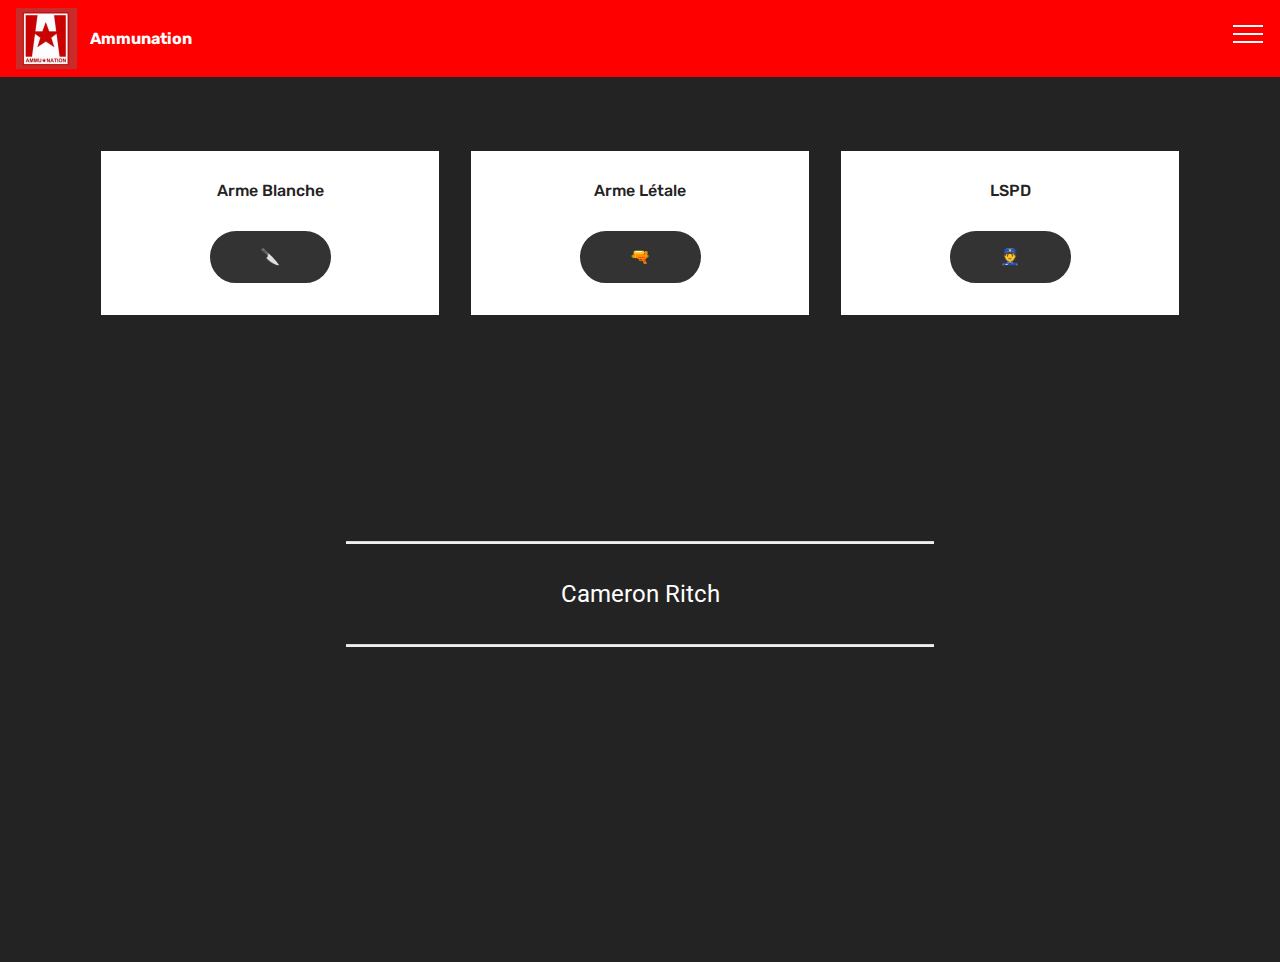
<file: index.html>
<!DOCTYPE html>
<html  >
<head>
  <!-- Site made with Mobirise Website Builder v4.12.3, https://mobirise.com -->
  <meta charset="UTF-8">
  <meta http-equiv="X-UA-Compatible" content="IE=edge">
  <meta name="generator" content="Mobirise v4.12.3, mobirise.com">
  <meta name="viewport" content="width=device-width, initial-scale=1, minimum-scale=1">
  <link rel="shortcut icon" href="assets/images/images-2-122x122.jpg" type="image/x-icon">
  <meta name="description" content="">
  
  
  <title>Home</title>
  <link rel="stylesheet" href="assets/web/assets/mobirise-icons/mobirise-icons.css">
  <link rel="stylesheet" href="assets/bootstrap/css/bootstrap.min.css">
  <link rel="stylesheet" href="assets/bootstrap/css/bootstrap-grid.min.css">
  <link rel="stylesheet" href="assets/bootstrap/css/bootstrap-reboot.min.css">
  <link rel="stylesheet" href="assets/tether/tether.min.css">
  <link rel="stylesheet" href="assets/dropdown/css/style.css">
  <link rel="stylesheet" href="assets/theme/css/style.css">
  <link rel="preload" as="style" href="assets/mobirise/css/mbr-additional.css"><link rel="stylesheet" href="assets/mobirise/css/mbr-additional.css" type="text/css">
  
  
  
</head>
<body>
  <section class="menu cid-s6SMHcXKSu" once="menu" id="menu1-x">

    

    <nav class="navbar navbar-expand beta-menu navbar-dropdown align-items-center navbar-fixed-top collapsed">
        <button class="navbar-toggler navbar-toggler-right" type="button" data-toggle="collapse" data-target="#navbarSupportedContent" aria-controls="navbarSupportedContent" aria-expanded="false" aria-label="Toggle navigation">
            <div class="hamburger">
                <span></span>
                <span></span>
                <span></span>
                <span></span>
            </div>
        </button>
        <div class="menu-logo">
            <div class="navbar-brand">
                <span class="navbar-logo">
                    <a href="index.html">
                         <img src="assets/images/images-2-122x122.jpg" alt="Mobirise" title="" style="height: 3.8rem;">
                    </a>
                </span>
                <span class="navbar-caption-wrap"><a class="navbar-caption text-white display-4" href="index.html">Ammunation</a></span>
            </div>
        </div>
        <div class="collapse navbar-collapse" id="navbarSupportedContent">
            
            <div class="navbar-buttons mbr-section-btn"><a class="btn btn-sm btn-primary display-4" href="page4.html">Unicorn<br></a></div>
        </div>
    </nav>
</section>

<section class="engine"><a href="https://mobirise.info/b">how to create your own website for free</a></section><section class="features3 cid-s6NBWgrNzu" id="features3-4">

    

    
    <div class="container">
        <div class="media-container-row">
            <div class="card p-3 col-12 col-md-6 col-lg-4">
                <div class="card-wrapper">
                    
                    <div class="card-box">
                        <h4 class="card-title mbr-fonts-style display-7">Arme Blanche</h4>
                        
                    </div>
                    <div class="mbr-section-btn text-center"><a href="page2.html" class="btn btn-black display-4">🔪<br></a></div>
                </div>
            </div>

            <div class="card p-3 col-12 col-md-6 col-lg-4">
                <div class="card-wrapper">
                    
                    <div class="card-box">
                        <h4 class="card-title mbr-fonts-style display-7">
                            Arme Létale</h4>
                        
                    </div>
                    <div class="mbr-section-btn text-center"><a href="page3.html" class="btn btn-black display-4">🔫</a></div>
                </div>
            </div>

            <div class="card p-3 col-12 col-md-6 col-lg-4">
                <div class="card-wrapper">
                    
                    <div class="card-box">
                        <h4 class="card-title mbr-fonts-style display-7">LSPD<br></h4>
                        
                    </div>
                    <div class="mbr-section-btn text-center"><a href="page5.html" class="btn btn-black display-4">👮</a></div>
                </div>
            </div>

            
        </div>
    </div>
</section>

<section class="mbr-section article content10 cid-s6NykLOpAJ" id="content10-1">
    
     

    <div class="container">
        <div class="inner-container" style="width: 100%;">
            <hr class="line" style="width: 53%;">
            <div class="section-text align-center mbr-white mbr-fonts-style display-5">Cameron Ritch<br></div>
            <hr class="line" style="width: 53%;">
        </div>
    </div>
</section>

<section class="mbr-section content4 cid-s6OT6nTntp" id="content4-c">

    

    <div class="container">
        <div class="media-container-row">
            <div class="title col-12 col-md-8">
                
                
                
            </div>
        </div>
    </div>
</section>


  <script src="assets/web/assets/jquery/jquery.min.js"></script>
  <script src="assets/popper/popper.min.js"></script>
  <script src="assets/bootstrap/js/bootstrap.min.js"></script>
  <script src="assets/tether/tether.min.js"></script>
  <script src="assets/smoothscroll/smooth-scroll.js"></script>
  <script src="assets/dropdown/js/nav-dropdown.js"></script>
  <script src="assets/dropdown/js/navbar-dropdown.js"></script>
  <script src="assets/touchswipe/jquery.touch-swipe.min.js"></script>
  <script src="assets/theme/js/script.js"></script>
  
  
</body>
</html>
</file>
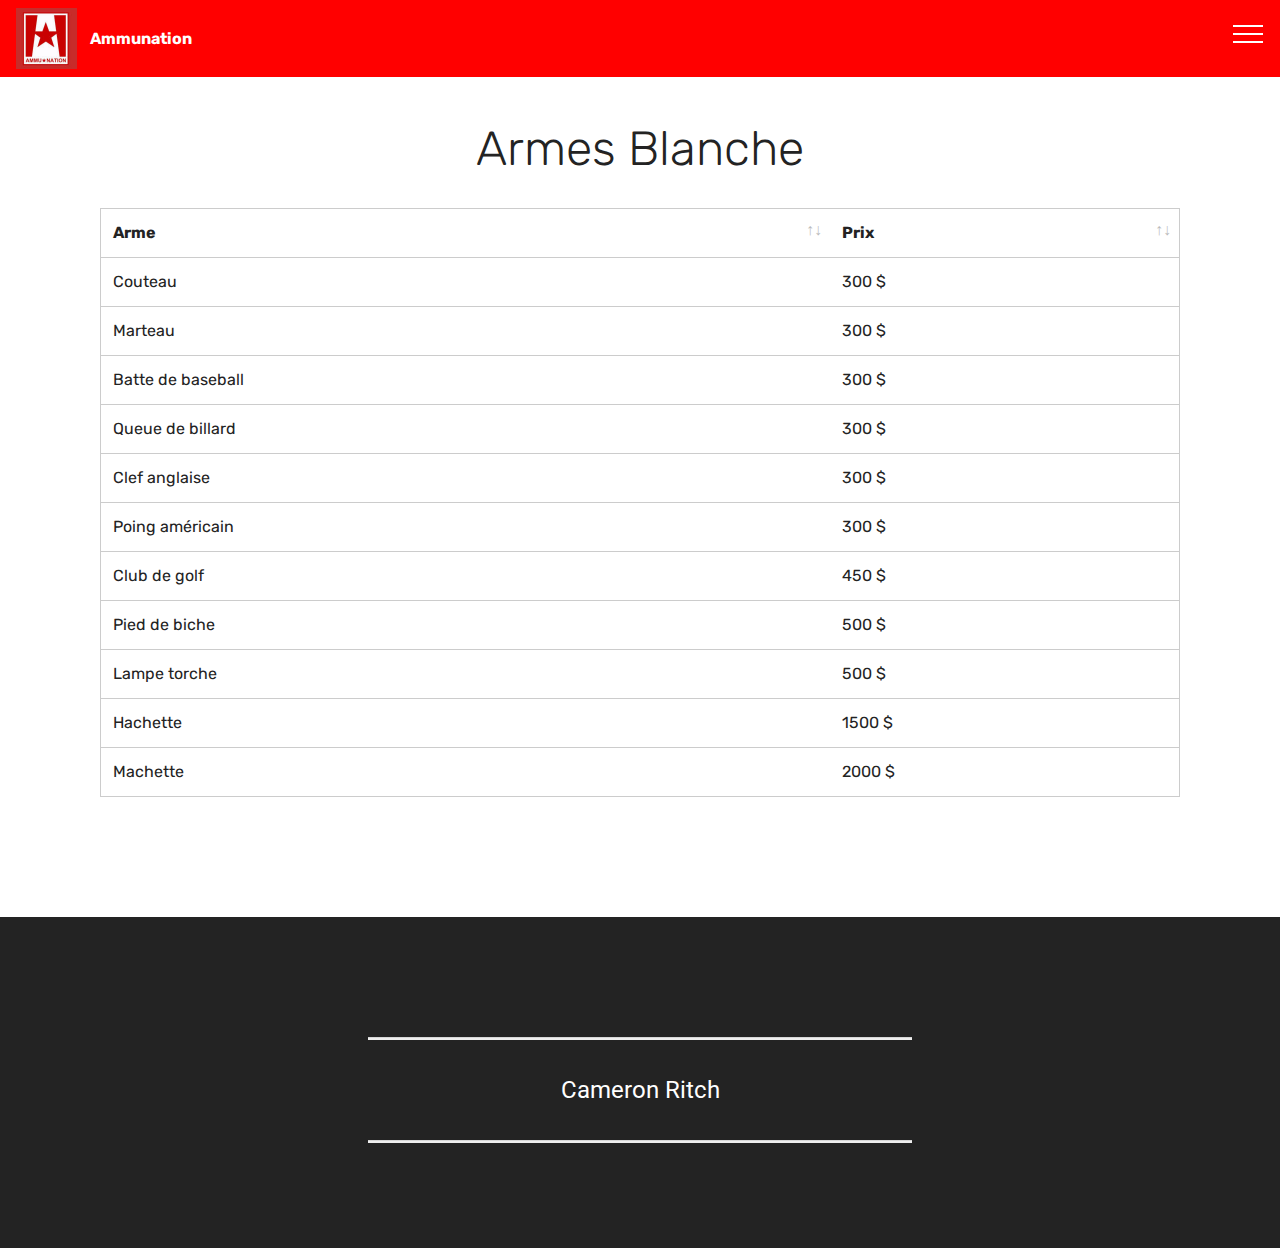
<file: page2.html>
<!DOCTYPE html>
<html  >
<head>
  <!-- Site made with Mobirise Website Builder v4.12.3, https://mobirise.com -->
  <meta charset="UTF-8">
  <meta http-equiv="X-UA-Compatible" content="IE=edge">
  <meta name="generator" content="Mobirise v4.12.3, mobirise.com">
  <meta name="viewport" content="width=device-width, initial-scale=1, minimum-scale=1">
  <link rel="shortcut icon" href="assets/images/images-2-122x122.jpg" type="image/x-icon">
  <meta name="description" content="Liste d'arme">
  
  
  <title>Arme Blanche</title>
  <link rel="stylesheet" href="assets/web/assets/mobirise-icons/mobirise-icons.css">
  <link rel="stylesheet" href="assets/bootstrap/css/bootstrap.min.css">
  <link rel="stylesheet" href="assets/bootstrap/css/bootstrap-grid.min.css">
  <link rel="stylesheet" href="assets/bootstrap/css/bootstrap-reboot.min.css">
  <link rel="stylesheet" href="assets/tether/tether.min.css">
  <link rel="stylesheet" href="assets/datatables/data-tables.bootstrap4.min.css">
  <link rel="stylesheet" href="assets/dropdown/css/style.css">
  <link rel="stylesheet" href="assets/theme/css/style.css">
  <link rel="preload" as="style" href="assets/mobirise/css/mbr-additional.css"><link rel="stylesheet" href="assets/mobirise/css/mbr-additional.css" type="text/css">
  
  
  
</head>
<body>
  <section class="section-table cid-s6P1nJkq5f" id="table1-g">

  
  
  <div class="container container-table">
      <h2 class="mbr-section-title mbr-fonts-style align-center pb-3 display-2">
          Armes Blanche</h2>
      
      <div class="table-wrapper">
        <div class="container">
          
        </div>

        <div class="container scroll">
          <table class="table" cellspacing="0">
            <thead>
              <tr class="table-heads ">
                  
                  
                  
                  
              <th class="head-item mbr-fonts-style display-7">Arme</th><th class="head-item mbr-fonts-style display-7">
                      Prix</th></tr>
            </thead>

            <tbody>
              
              
              
              
            <tr> 
                
                
                
                
              <td class="body-item mbr-fonts-style display-7">Couteau<br></td><td class="body-item mbr-fonts-style display-7">300 $<br></td></tr><tr> 
                
                
                
                
              <td class="body-item mbr-fonts-style display-7">Marteau</td><td class="body-item mbr-fonts-style display-7">300 $</td></tr><tr> 
                
                
                
                
              <td class="body-item mbr-fonts-style display-7">Batte de baseball</td><td class="body-item mbr-fonts-style display-7">300 $</td></tr><tr> 
                
                
                
                
              <td class="body-item mbr-fonts-style display-7">Queue de billard</td><td class="body-item mbr-fonts-style display-7">300 $</td></tr><tr> 
                
                
                
                
              <td class="body-item mbr-fonts-style display-7">Clef anglaise</td><td class="body-item mbr-fonts-style display-7">300 $</td></tr><tr> 
                
                
                
                
              <td class="body-item mbr-fonts-style display-7">Poing américain</td><td class="body-item mbr-fonts-style display-7">300 $</td></tr><tr> 
                
                
                
                
              <td class="body-item mbr-fonts-style display-7">Club de golf</td><td class="body-item mbr-fonts-style display-7">450 $</td></tr><tr> 
                
                
                
                
              <td class="body-item mbr-fonts-style display-7">Pied de biche</td><td class="body-item mbr-fonts-style display-7">500 $&nbsp;</td></tr><tr> 
                
                
                
                
              <td class="body-item mbr-fonts-style display-7">Lampe torche</td><td class="body-item mbr-fonts-style display-7">500 $</td></tr><tr> 
                
                
                
                
              <td class="body-item mbr-fonts-style display-7">Hachette</td><td class="body-item mbr-fonts-style display-7">1500 $</td></tr><tr> 
                
                
                
                
              <td class="body-item mbr-fonts-style display-7">Machette</td><td class="body-item mbr-fonts-style display-7">2000 $</td></tr></tbody>
          </table>
        </div>
        <div class="container table-info-container">
          
        </div>
      </div>
    </div>
</section>

<section class="engine"><a href="https://mobirise.info/d">free website maker</a></section><section class="mbr-section article content10 cid-s6P0InexZr" id="content10-f">
    
     

    <div class="container">
        <div class="inner-container" style="width: 100%;">
            <hr class="line" style="width: 49%;">
            <div class="section-text align-center mbr-white mbr-fonts-style display-5">Cameron Ritch<br></div>
            <hr class="line" style="width: 49%;">
        </div>
    </div>
</section>

<section class="menu cid-s6SMHcXKSu" once="menu" id="menu1-x">

    

    <nav class="navbar navbar-expand beta-menu navbar-dropdown align-items-center navbar-fixed-top collapsed">
        <button class="navbar-toggler navbar-toggler-right" type="button" data-toggle="collapse" data-target="#navbarSupportedContent" aria-controls="navbarSupportedContent" aria-expanded="false" aria-label="Toggle navigation">
            <div class="hamburger">
                <span></span>
                <span></span>
                <span></span>
                <span></span>
            </div>
        </button>
        <div class="menu-logo">
            <div class="navbar-brand">
                <span class="navbar-logo">
                    <a href="index.html">
                         <img src="assets/images/images-2-122x122.jpg" alt="Mobirise" title="" style="height: 3.8rem;">
                    </a>
                </span>
                <span class="navbar-caption-wrap"><a class="navbar-caption text-white display-4" href="index.html">Ammunation</a></span>
            </div>
        </div>
        <div class="collapse navbar-collapse" id="navbarSupportedContent">
            
            <div class="navbar-buttons mbr-section-btn"><a class="btn btn-sm btn-primary display-4" href="page4.html">Unicorn<br></a></div>
        </div>
    </nav>
</section>


  <script src="assets/web/assets/jquery/jquery.min.js"></script>
  <script src="assets/popper/popper.min.js"></script>
  <script src="assets/bootstrap/js/bootstrap.min.js"></script>
  <script src="assets/tether/tether.min.js"></script>
  <script src="assets/smoothscroll/smooth-scroll.js"></script>
  <script src="assets/datatables/jquery.data-tables.min.js"></script>
  <script src="assets/datatables/data-tables.bootstrap4.min.js"></script>
  <script src="assets/dropdown/js/nav-dropdown.js"></script>
  <script src="assets/dropdown/js/navbar-dropdown.js"></script>
  <script src="assets/touchswipe/jquery.touch-swipe.min.js"></script>
  <script src="assets/theme/js/script.js"></script>
  
  
</body>
</html>
</file>
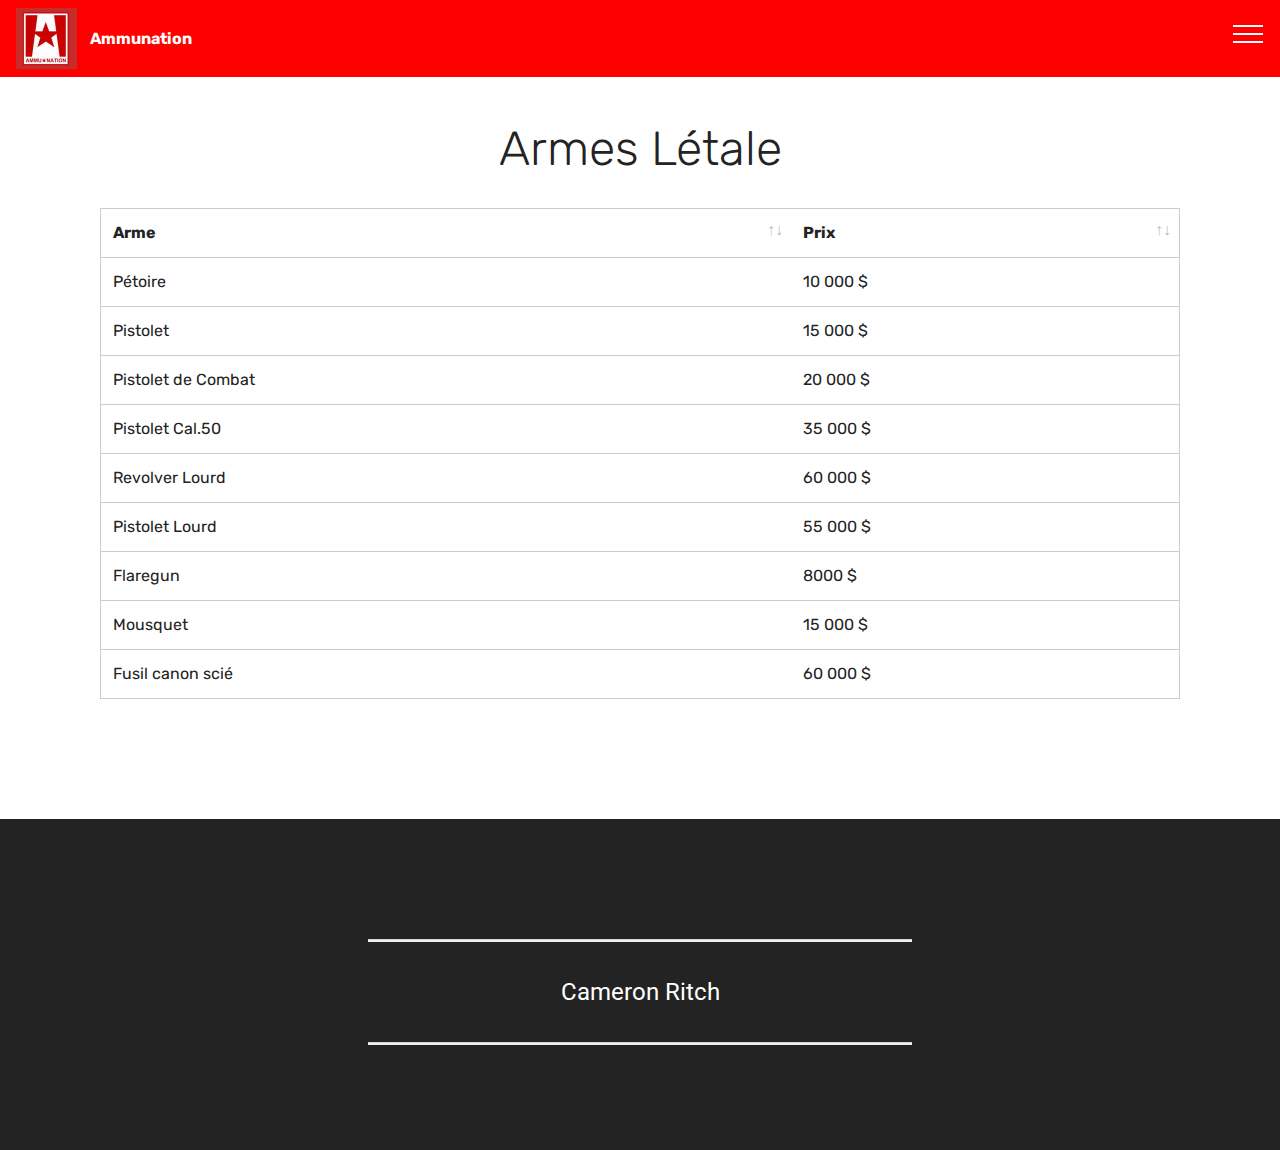
<file: page3.html>
<!DOCTYPE html>
<html  >
<head>
  <!-- Site made with Mobirise Website Builder v4.12.3, https://mobirise.com -->
  <meta charset="UTF-8">
  <meta http-equiv="X-UA-Compatible" content="IE=edge">
  <meta name="generator" content="Mobirise v4.12.3, mobirise.com">
  <meta name="viewport" content="width=device-width, initial-scale=1, minimum-scale=1">
  <link rel="shortcut icon" href="assets/images/images-2-122x122.jpg" type="image/x-icon">
  <meta name="description" content="Liste d'arme">
  
  
  <title>Arme Létale</title>
  <link rel="stylesheet" href="assets/web/assets/mobirise-icons/mobirise-icons.css">
  <link rel="stylesheet" href="assets/bootstrap/css/bootstrap.min.css">
  <link rel="stylesheet" href="assets/bootstrap/css/bootstrap-grid.min.css">
  <link rel="stylesheet" href="assets/bootstrap/css/bootstrap-reboot.min.css">
  <link rel="stylesheet" href="assets/tether/tether.min.css">
  <link rel="stylesheet" href="assets/datatables/data-tables.bootstrap4.min.css">
  <link rel="stylesheet" href="assets/dropdown/css/style.css">
  <link rel="stylesheet" href="assets/theme/css/style.css">
  <link rel="preload" as="style" href="assets/mobirise/css/mbr-additional.css"><link rel="stylesheet" href="assets/mobirise/css/mbr-additional.css" type="text/css">
  
  
  
</head>
<body>
  <section class="menu cid-s6SMHcXKSu" once="menu" id="menu1-x">

    

    <nav class="navbar navbar-expand beta-menu navbar-dropdown align-items-center navbar-fixed-top collapsed">
        <button class="navbar-toggler navbar-toggler-right" type="button" data-toggle="collapse" data-target="#navbarSupportedContent" aria-controls="navbarSupportedContent" aria-expanded="false" aria-label="Toggle navigation">
            <div class="hamburger">
                <span></span>
                <span></span>
                <span></span>
                <span></span>
            </div>
        </button>
        <div class="menu-logo">
            <div class="navbar-brand">
                <span class="navbar-logo">
                    <a href="index.html">
                         <img src="assets/images/images-2-122x122.jpg" alt="Mobirise" title="" style="height: 3.8rem;">
                    </a>
                </span>
                <span class="navbar-caption-wrap"><a class="navbar-caption text-white display-4" href="index.html">Ammunation</a></span>
            </div>
        </div>
        <div class="collapse navbar-collapse" id="navbarSupportedContent">
            
            <div class="navbar-buttons mbr-section-btn"><a class="btn btn-sm btn-primary display-4" href="page4.html">Unicorn<br></a></div>
        </div>
    </nav>
</section>

<section class="engine"><a href="https://mobirise.info/a">online site builder</a></section><section class="section-table cid-s6P5m2B3wS" id="table1-k">

  
  
  <div class="container container-table">
      <h2 class="mbr-section-title mbr-fonts-style align-center pb-3 display-2">
          Armes Létale</h2>
      
      <div class="table-wrapper">
        <div class="container">
          
        </div>

        <div class="container scroll">
          <table class="table" cellspacing="0">
            <thead>
              <tr class="table-heads ">
                  
                  
                  
                  
              <th class="head-item mbr-fonts-style display-7">Arme</th><th class="head-item mbr-fonts-style display-7">
                      Prix</th></tr>
            </thead>

            <tbody>
              
              
              
              
            <tr> 
                
                
                
                
              <td class="body-item mbr-fonts-style display-7">Pétoire<br></td><td class="body-item mbr-fonts-style display-7">10 000 $<br></td></tr><tr> 
                
                
                
                
              <td class="body-item mbr-fonts-style display-7">Pistolet<br></td><td class="body-item mbr-fonts-style display-7">15 000 $</td></tr><tr> 
                
                
                
                
              <td class="body-item mbr-fonts-style display-7">Pistolet de Combat</td><td class="body-item mbr-fonts-style display-7">20 000 $</td></tr><tr> 
                
                
                
                
              <td class="body-item mbr-fonts-style display-7">Pistolet Cal.50</td><td class="body-item mbr-fonts-style display-7">35 000 $</td></tr><tr> 
                
                
                
                
              <td class="body-item mbr-fonts-style display-7">Revolver Lourd</td><td class="body-item mbr-fonts-style display-7">60 000 $</td></tr><tr> 
                
                
                
                
              <td class="body-item mbr-fonts-style display-7">Pistolet Lourd</td><td class="body-item mbr-fonts-style display-7">55 000 $<br></td></tr><tr> 
                
                
                
                
              <td class="body-item mbr-fonts-style display-7">Flaregun</td><td class="body-item mbr-fonts-style display-7">8000 $</td></tr><tr> 
                
                
                
                
              <td class="body-item mbr-fonts-style display-7">Mousquet</td><td class="body-item mbr-fonts-style display-7">15 000 $&nbsp;</td></tr><tr> 
                
                
                
                
              <td class="body-item mbr-fonts-style display-7">Fusil canon scié</td><td class="body-item mbr-fonts-style display-7">60 000 $</td></tr></tbody>
          </table>
        </div>
        <div class="container table-info-container">
          
        </div>
      </div>
    </div>
</section>

<section class="mbr-section article content10 cid-s6P5fBtrxq" id="content10-i">
    
     

    <div class="container">
        <div class="inner-container" style="width: 100%;">
            <hr class="line" style="width: 49%;">
            <div class="section-text align-center mbr-white mbr-fonts-style display-5">Cameron Ritch<br></div>
            <hr class="line" style="width: 49%;">
        </div>
    </div>
</section>


  <script src="assets/web/assets/jquery/jquery.min.js"></script>
  <script src="assets/popper/popper.min.js"></script>
  <script src="assets/bootstrap/js/bootstrap.min.js"></script>
  <script src="assets/tether/tether.min.js"></script>
  <script src="assets/smoothscroll/smooth-scroll.js"></script>
  <script src="assets/datatables/jquery.data-tables.min.js"></script>
  <script src="assets/datatables/data-tables.bootstrap4.min.js"></script>
  <script src="assets/dropdown/js/nav-dropdown.js"></script>
  <script src="assets/dropdown/js/navbar-dropdown.js"></script>
  <script src="assets/touchswipe/jquery.touch-swipe.min.js"></script>
  <script src="assets/theme/js/script.js"></script>
  
  
</body>
</html>
</file>
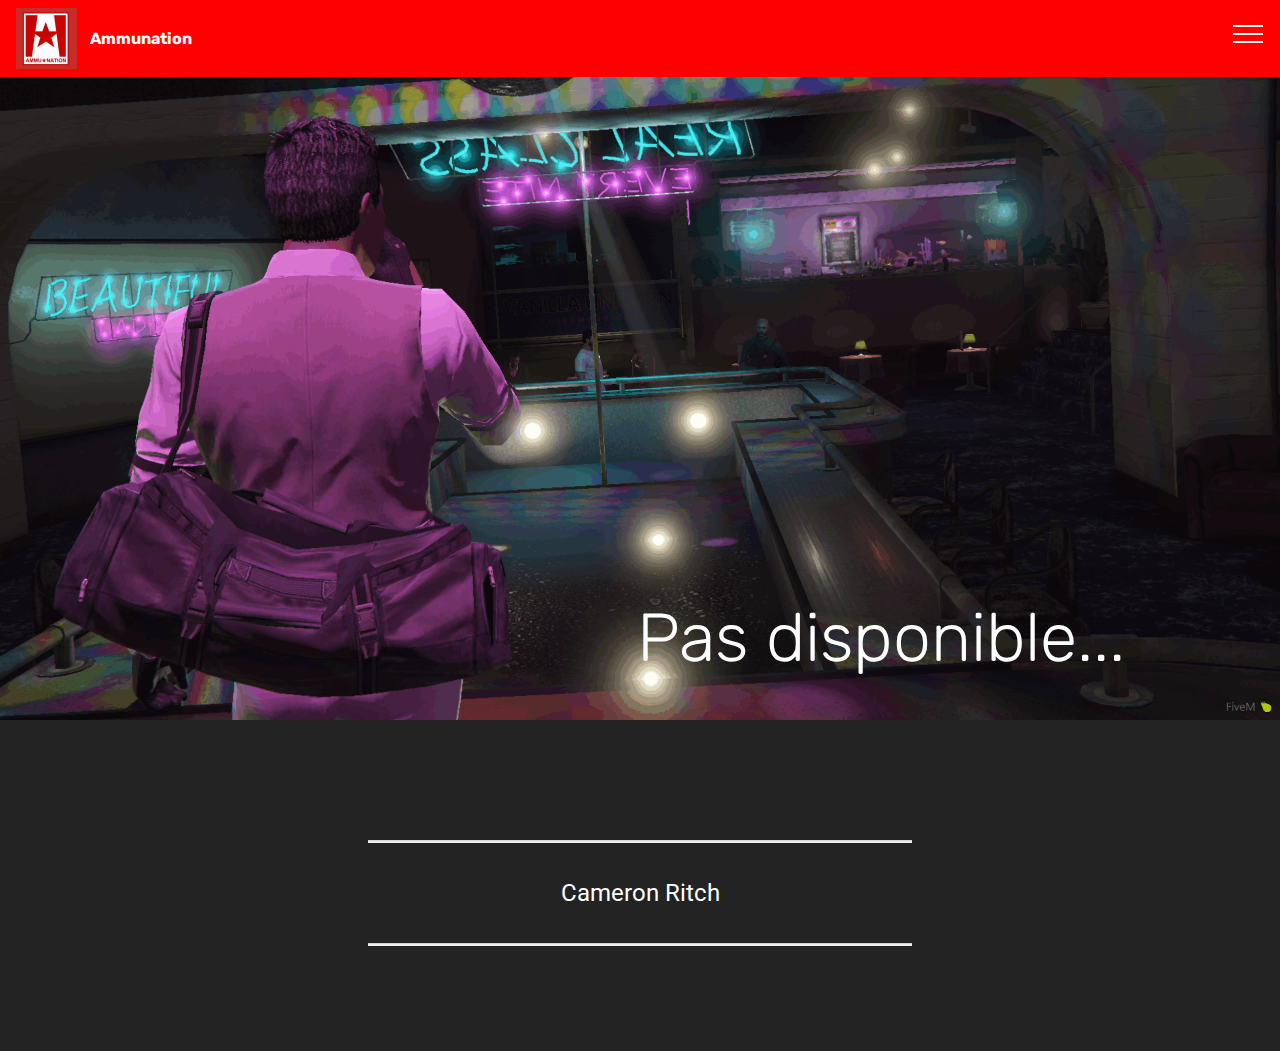
<file: page4.html>
<!DOCTYPE html>
<html  >
<head>
  <!-- Site made with Mobirise Website Builder v4.12.3, https://mobirise.com -->
  <meta charset="UTF-8">
  <meta http-equiv="X-UA-Compatible" content="IE=edge">
  <meta name="generator" content="Mobirise v4.12.3, mobirise.com">
  <meta name="viewport" content="width=device-width, initial-scale=1, minimum-scale=1">
  <link rel="shortcut icon" href="assets/images/images-2-122x122.jpg" type="image/x-icon">
  <meta name="description" content="Pas disponible">
  
  
  <title>Unicorn</title>
  <link rel="stylesheet" href="assets/web/assets/mobirise-icons/mobirise-icons.css">
  <link rel="stylesheet" href="assets/bootstrap/css/bootstrap.min.css">
  <link rel="stylesheet" href="assets/bootstrap/css/bootstrap-grid.min.css">
  <link rel="stylesheet" href="assets/bootstrap/css/bootstrap-reboot.min.css">
  <link rel="stylesheet" href="assets/tether/tether.min.css">
  <link rel="stylesheet" href="assets/dropdown/css/style.css">
  <link rel="stylesheet" href="assets/theme/css/style.css">
  <link rel="preload" as="style" href="assets/mobirise/css/mbr-additional.css"><link rel="stylesheet" href="assets/mobirise/css/mbr-additional.css" type="text/css">
  
  
  
</head>
<body>
  <section class="menu cid-s6SMHcXKSu" once="menu" id="menu1-x">

    

    <nav class="navbar navbar-expand beta-menu navbar-dropdown align-items-center navbar-fixed-top collapsed">
        <button class="navbar-toggler navbar-toggler-right" type="button" data-toggle="collapse" data-target="#navbarSupportedContent" aria-controls="navbarSupportedContent" aria-expanded="false" aria-label="Toggle navigation">
            <div class="hamburger">
                <span></span>
                <span></span>
                <span></span>
                <span></span>
            </div>
        </button>
        <div class="menu-logo">
            <div class="navbar-brand">
                <span class="navbar-logo">
                    <a href="index.html">
                         <img src="assets/images/images-2-122x122.jpg" alt="Mobirise" title="" style="height: 3.8rem;">
                    </a>
                </span>
                <span class="navbar-caption-wrap"><a class="navbar-caption text-white display-4" href="index.html">Ammunation</a></span>
            </div>
        </div>
        <div class="collapse navbar-collapse" id="navbarSupportedContent">
            
            <div class="navbar-buttons mbr-section-btn"><a class="btn btn-sm btn-primary display-4" href="page4.html">Unicorn<br></a></div>
        </div>
    </nav>
</section>

<section class="engine"><a href="https://mobirise.info/k">how to develop free website</a></section><section class="cid-s6SJQ1pfCw" id="image3-t">

    

    <figure class="mbr-figure">
            <div class="image-block" style="width: 80%;">
                <img src="assets/images/unknown-12-1920x1080.png" width="1400" alt="Mobirise" title="">
                <figcaption class="mbr-figure-caption mbr-figure-caption-over">
                    <div class="container pb-5 mbr-white align-center mbr-fonts-style display-1">Pas disponible...</div>
                </figcaption>
            </div>
    </figure>
</section>

<section class="mbr-section article content10 cid-s6SKf74zBC" id="content10-u">
    
     

    <div class="container">
        <div class="inner-container" style="width: 100%;">
            <hr class="line" style="width: 49%;">
            <div class="section-text align-center mbr-white mbr-fonts-style display-5">Cameron Ritch<br></div>
            <hr class="line" style="width: 49%;">
        </div>
    </div>
</section>


  <script src="assets/web/assets/jquery/jquery.min.js"></script>
  <script src="assets/popper/popper.min.js"></script>
  <script src="assets/bootstrap/js/bootstrap.min.js"></script>
  <script src="assets/tether/tether.min.js"></script>
  <script src="assets/smoothscroll/smooth-scroll.js"></script>
  <script src="assets/dropdown/js/nav-dropdown.js"></script>
  <script src="assets/dropdown/js/navbar-dropdown.js"></script>
  <script src="assets/touchswipe/jquery.touch-swipe.min.js"></script>
  <script src="assets/theme/js/script.js"></script>
  
  
</body>
</html>
</file>
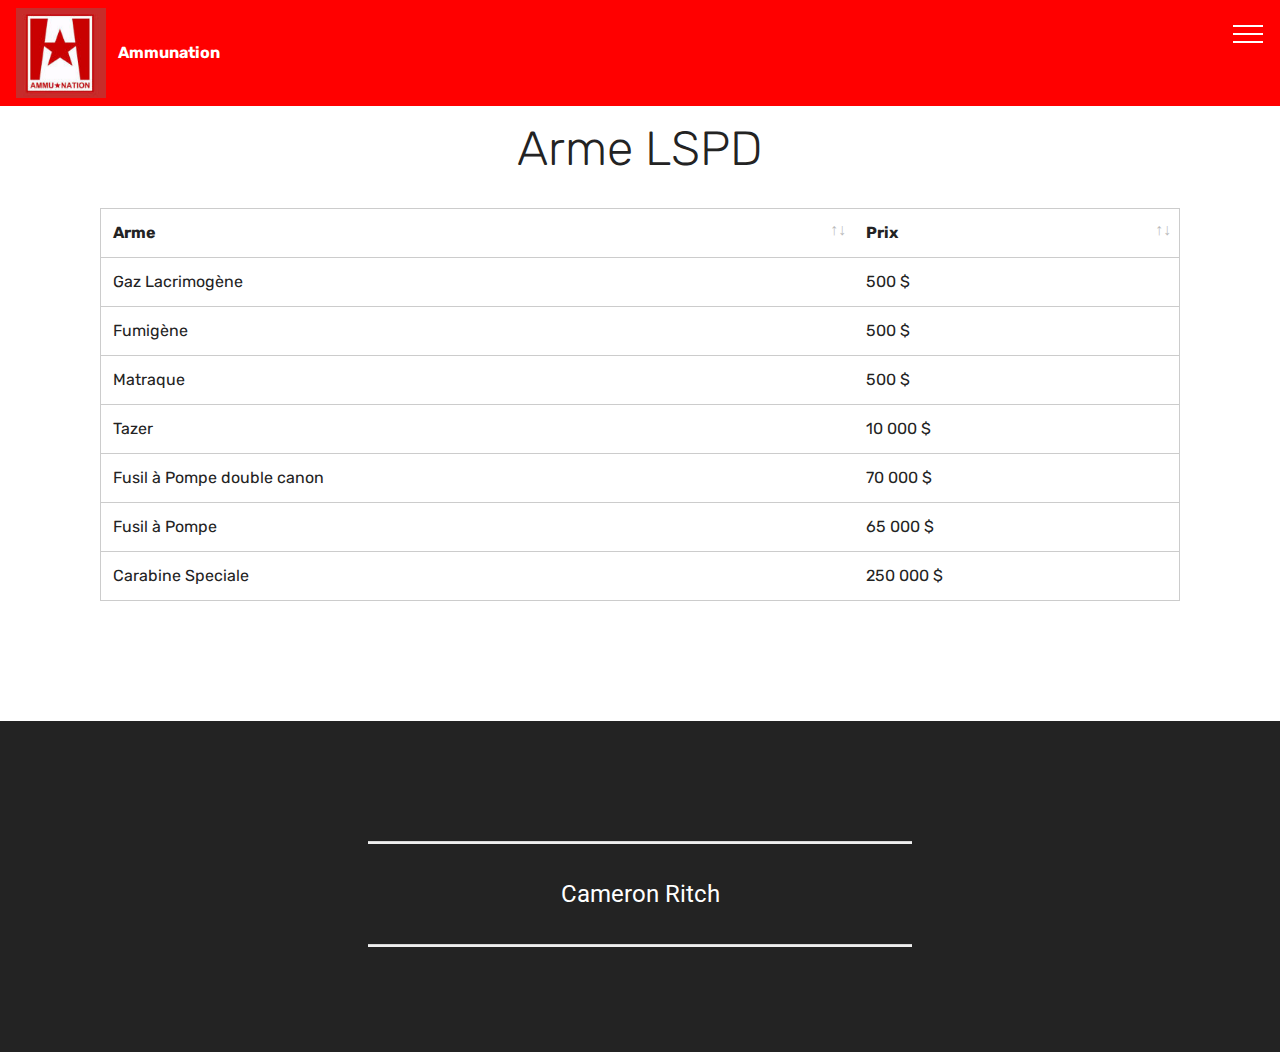
<file: page5.html>
<!DOCTYPE html>
<html  >
<head>
  <!-- Site made with Mobirise Website Builder v4.12.3, https://mobirise.com -->
  <meta charset="UTF-8">
  <meta http-equiv="X-UA-Compatible" content="IE=edge">
  <meta name="generator" content="Mobirise v4.12.3, mobirise.com">
  <meta name="viewport" content="width=device-width, initial-scale=1, minimum-scale=1">
  <link rel="shortcut icon" href="assets/images/images-2-122x122.jpg" type="image/x-icon">
  <meta name="description" content="Liste d'arme">
  
  
  <title>LSPD</title>
  <link rel="stylesheet" href="assets/web/assets/mobirise-icons/mobirise-icons.css">
  <link rel="stylesheet" href="assets/bootstrap/css/bootstrap.min.css">
  <link rel="stylesheet" href="assets/bootstrap/css/bootstrap-grid.min.css">
  <link rel="stylesheet" href="assets/bootstrap/css/bootstrap-reboot.min.css">
  <link rel="stylesheet" href="assets/tether/tether.min.css">
  <link rel="stylesheet" href="assets/dropdown/css/style.css">
  <link rel="stylesheet" href="assets/datatables/data-tables.bootstrap4.min.css">
  <link rel="stylesheet" href="assets/theme/css/style.css">
  <link rel="preload" as="style" href="assets/mobirise/css/mbr-additional.css"><link rel="stylesheet" href="assets/mobirise/css/mbr-additional.css" type="text/css">
  
  
  
</head>
<body>
  <section class="menu cid-s6SMHcXKSu" once="menu" id="menu1-y">

    

    <nav class="navbar navbar-expand beta-menu navbar-dropdown align-items-center navbar-fixed-top collapsed">
        <button class="navbar-toggler navbar-toggler-right" type="button" data-toggle="collapse" data-target="#navbarSupportedContent" aria-controls="navbarSupportedContent" aria-expanded="false" aria-label="Toggle navigation">
            <div class="hamburger">
                <span></span>
                <span></span>
                <span></span>
                <span></span>
            </div>
        </button>
        <div class="menu-logo">
            <div class="navbar-brand">
                <span class="navbar-logo">
                    <a href="index.html">
                         <img src="assets/images/images-2-122x122.jpg" alt="Mobirise" title="" style="height: 5.6rem;">
                    </a>
                </span>
                <span class="navbar-caption-wrap"><a class="navbar-caption text-white display-4" href="index.html">Ammunation</a></span>
            </div>
        </div>
        <div class="collapse navbar-collapse" id="navbarSupportedContent">
            
            <div class="navbar-buttons mbr-section-btn"><a class="btn btn-sm btn-primary display-4" href="page4.html">Unicorn<br></a></div>
        </div>
    </nav>
</section>

<section class="engine"><a href="https://mobirise.info/c">free web builder</a></section><section class="section-table cid-s6SVbzxfhj" id="table1-z">

  
  
  <div class="container container-table">
      <h2 class="mbr-section-title mbr-fonts-style align-center pb-3 display-2">Arme LSPD</h2>
      
      <div class="table-wrapper">
        <div class="container">
          
        </div>

        <div class="container scroll">
          <table class="table" cellspacing="0">
            <thead>
              <tr class="table-heads ">
                  
                  
                  
                  
              <th class="head-item mbr-fonts-style display-7">
                      Arme</th><th class="head-item mbr-fonts-style display-7">
                      Prix</th></tr>
            </thead>

            <tbody>
              
              
              
              
            <tr> 
                
                
                
                
              <td class="body-item mbr-fonts-style display-7">Gaz Lacrimogène<br></td><td class="body-item mbr-fonts-style display-7">500 $<br></td></tr><tr> 
                
                
                
                
              <td class="body-item mbr-fonts-style display-7">Fumigène</td><td class="body-item mbr-fonts-style display-7">500 $</td></tr><tr> 
                
                
                
                
              <td class="body-item mbr-fonts-style display-7">Matraque</td><td class="body-item mbr-fonts-style display-7">500 $</td></tr><tr> 
                
                
                
                
              <td class="body-item mbr-fonts-style display-7">Tazer</td><td class="body-item mbr-fonts-style display-7">10 000 $</td></tr><tr> 
                
                
                
                
              <td class="body-item mbr-fonts-style display-7">Fusil à Pompe double canon</td><td class="body-item mbr-fonts-style display-7">70 000 $</td></tr><tr> 
                
                
                
                
              <td class="body-item mbr-fonts-style display-7">Fusil à Pompe</td><td class="body-item mbr-fonts-style display-7">65 000 $</td></tr><tr> 
                
                
                
                
              <td class="body-item mbr-fonts-style display-7">Carabine Speciale</td><td class="body-item mbr-fonts-style display-7">250 000 $</td></tr></tbody>
          </table>
        </div>
        <div class="container table-info-container">
          
        </div>
      </div>
    </div>
</section>

<section class="mbr-section article content10 cid-s6SVmyJre1" id="content10-10">
    
     

    <div class="container">
        <div class="inner-container" style="width: 100%;">
            <hr class="line" style="width: 49%;">
            <div class="section-text align-center mbr-white mbr-fonts-style display-5">Cameron Ritch<br></div>
            <hr class="line" style="width: 49%;">
        </div>
    </div>
</section>


  <script src="assets/web/assets/jquery/jquery.min.js"></script>
  <script src="assets/popper/popper.min.js"></script>
  <script src="assets/bootstrap/js/bootstrap.min.js"></script>
  <script src="assets/tether/tether.min.js"></script>
  <script src="assets/smoothscroll/smooth-scroll.js"></script>
  <script src="assets/dropdown/js/nav-dropdown.js"></script>
  <script src="assets/dropdown/js/navbar-dropdown.js"></script>
  <script src="assets/touchswipe/jquery.touch-swipe.min.js"></script>
  <script src="assets/datatables/jquery.data-tables.min.js"></script>
  <script src="assets/datatables/data-tables.bootstrap4.min.js"></script>
  <script src="assets/theme/js/script.js"></script>
  
  
</body>
</html>
</file>
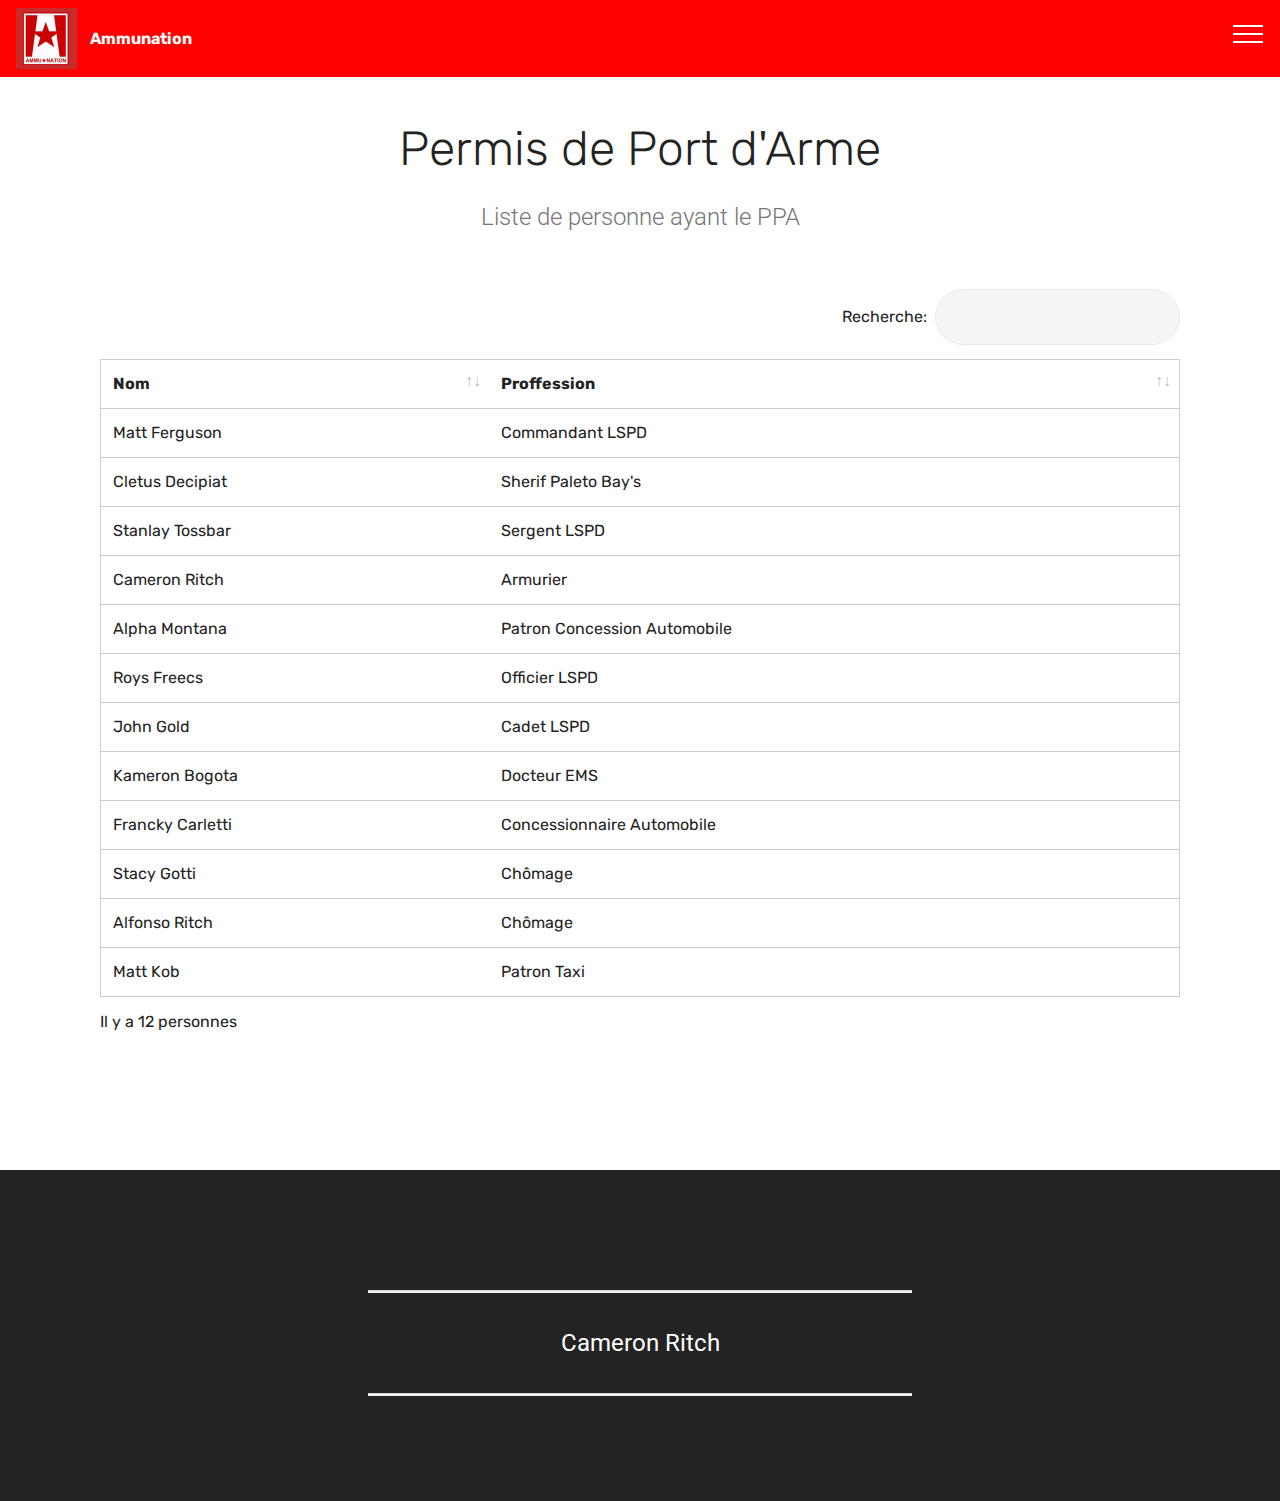
<file: PPA LISTE.html>
<!DOCTYPE html>
<html  >
<head>
  <!-- Site made with Mobirise Website Builder v4.12.3, https://mobirise.com -->
  <meta charset="UTF-8">
  <meta http-equiv="X-UA-Compatible" content="IE=edge">
  <meta name="generator" content="Mobirise v4.12.3, mobirise.com">
  <meta name="viewport" content="width=device-width, initial-scale=1, minimum-scale=1">
  <link rel="shortcut icon" href="assets/images/images-2-122x122.jpg" type="image/x-icon">
  <meta name="description" content="Haubin Lerois is detected">
  
  
  <title>Permis de port d'arme</title>
  <link rel="stylesheet" href="assets/web/assets/mobirise-icons/mobirise-icons.css">
  <link rel="stylesheet" href="assets/bootstrap/css/bootstrap.min.css">
  <link rel="stylesheet" href="assets/bootstrap/css/bootstrap-grid.min.css">
  <link rel="stylesheet" href="assets/bootstrap/css/bootstrap-reboot.min.css">
  <link rel="stylesheet" href="assets/tether/tether.min.css">
  <link rel="stylesheet" href="assets/datatables/data-tables.bootstrap4.min.css">
  <link rel="stylesheet" href="assets/dropdown/css/style.css">
  <link rel="stylesheet" href="assets/theme/css/style.css">
  <link rel="preload" as="style" href="assets/mobirise/css/mbr-additional.css"><link rel="stylesheet" href="assets/mobirise/css/mbr-additional.css" type="text/css">
  
  
  
</head>
<body>
  <section class="menu cid-s6SMHcXKSu" once="menu" id="menu1-x">

    

    <nav class="navbar navbar-expand beta-menu navbar-dropdown align-items-center navbar-fixed-top collapsed">
        <button class="navbar-toggler navbar-toggler-right" type="button" data-toggle="collapse" data-target="#navbarSupportedContent" aria-controls="navbarSupportedContent" aria-expanded="false" aria-label="Toggle navigation">
            <div class="hamburger">
                <span></span>
                <span></span>
                <span></span>
                <span></span>
            </div>
        </button>
        <div class="menu-logo">
            <div class="navbar-brand">
                <span class="navbar-logo">
                    <a href="index.html">
                         <img src="assets/images/images-2-122x122.jpg" alt="Mobirise" title="" style="height: 3.8rem;">
                    </a>
                </span>
                <span class="navbar-caption-wrap"><a class="navbar-caption text-white display-4" href="index.html">Ammunation</a></span>
            </div>
        </div>
        <div class="collapse navbar-collapse" id="navbarSupportedContent">
            
            <div class="navbar-buttons mbr-section-btn"><a class="btn btn-sm btn-primary display-4" href="page4.html">Unicorn<br></a></div>
        </div>
    </nav>
</section>

<section class="engine"><a href="https://mobirise.info/v">html templates</a></section><section class="section-table cid-s6OwvAydAN" id="table1-a">

  
  
  <div class="container container-table">
      <h2 class="mbr-section-title mbr-fonts-style align-center pb-3 display-2">
          Permis de Port d'Arme</h2>
      <h3 class="mbr-section-subtitle mbr-fonts-style align-center pb-5 mbr-light display-5">
            Liste de personne ayant le PPA</h3>
      <div class="table-wrapper">
        <div class="container">
          <div class="row search">
            <div class="col-md-6"></div>
            <div class="col-md-6">
                <div class="dataTables_filter">
                  <label class="searchInfo mbr-fonts-style display-7">Recherche:</label>
                  <input class="form-control input-sm" disabled="">
                </div>
            </div>
          </div>
        </div>

        <div class="container scroll">
          <table class="table isSearch" cellspacing="0">
            <thead>
              <tr class="table-heads ">
                  
                  
                  
                  
              <th class="head-item mbr-fonts-style display-7">
                      Nom</th><th class="head-item mbr-fonts-style display-7">
                      Proffession</th></tr>
            </thead>

            <tbody>
              
              
              
              
            <tr> 
                
                
                
                
              <td class="body-item mbr-fonts-style display-7">Matt Ferguson<br></td><td class="body-item mbr-fonts-style display-7">Commandant LSPD<br></td></tr><tr> 
                
                
                
                
              <td class="body-item mbr-fonts-style display-7">Cletus Decipiat</td><td class="body-item mbr-fonts-style display-7">Sherif Paleto Bay's</td></tr><tr> 
                
                
                
                
              <td class="body-item mbr-fonts-style display-7">Stanlay Tossbar</td><td class="body-item mbr-fonts-style display-7">Sergent LSPD</td></tr><tr> 
                
                
                
                
              <td class="body-item mbr-fonts-style display-7">Cameron Ritch</td><td class="body-item mbr-fonts-style display-7">Armurier</td></tr><tr> 
                
                
                
                
              <td class="body-item mbr-fonts-style display-7">Alpha Montana</td><td class="body-item mbr-fonts-style display-7">Patron Concession Automobile</td></tr><tr> 
                
                
                
                
              <td class="body-item mbr-fonts-style display-7">Roys Freecs</td><td class="body-item mbr-fonts-style display-7">Officier LSPD</td></tr><tr> 
                
                
                
                
              <td class="body-item mbr-fonts-style display-7">John Gold</td><td class="body-item mbr-fonts-style display-7">Cadet LSPD</td></tr><tr> 
                
                
                
                
              <td class="body-item mbr-fonts-style display-7">Kameron Bogota</td><td class="body-item mbr-fonts-style display-7">Docteur EMS</td></tr><tr> 
                
                
                
                
              <td class="body-item mbr-fonts-style display-7">Francky Carletti</td><td class="body-item mbr-fonts-style display-7">Concessionnaire Automobile</td></tr><tr> 
                
                
                
                
              <td class="body-item mbr-fonts-style display-7">Stacy Gotti</td><td class="body-item mbr-fonts-style display-7">Chômage</td></tr><tr> 
                
                
                
                
              <td class="body-item mbr-fonts-style display-7">Alfonso Ritch</td><td class="body-item mbr-fonts-style display-7">Chômage</td></tr><tr> 
                
                
                
                
              <td class="body-item mbr-fonts-style display-7">Matt Kob</td><td class="body-item mbr-fonts-style display-7">Patron Taxi</td></tr></tbody>
          </table>
        </div>
        <div class="container table-info-container">
          <div class="row info">
            <div class="col-md-6">
              <div class="dataTables_info mbr-fonts-style display-7">
                <span class="infoBefore">Il y a</span>
                <span class="inactive infoRows"></span>
                <span class="infoAfter">personnes</span>
                <span class="infoFilteredBefore">qui on&nbsp;</span>
                <span class="inactive infoRows"></span>
                <span class="infoFilteredAfter"> total entries)</span>
              </div>
            </div>
            <div class="col-md-6"></div>
          </div>
        </div>
      </div>
    </div>
</section>

<section class="mbr-section article content10 cid-s6NPW7jLbY" id="content10-8">
    
     

    <div class="container">
        <div class="inner-container" style="width: 100%;">
            <hr class="line" style="width: 49%;">
            <div class="section-text align-center mbr-white mbr-fonts-style display-5">Cameron Ritch<br></div>
            <hr class="line" style="width: 49%;">
        </div>
    </div>
</section>


  <script src="assets/web/assets/jquery/jquery.min.js"></script>
  <script src="assets/popper/popper.min.js"></script>
  <script src="assets/bootstrap/js/bootstrap.min.js"></script>
  <script src="assets/tether/tether.min.js"></script>
  <script src="assets/smoothscroll/smooth-scroll.js"></script>
  <script src="assets/datatables/jquery.data-tables.min.js"></script>
  <script src="assets/datatables/data-tables.bootstrap4.min.js"></script>
  <script src="assets/dropdown/js/nav-dropdown.js"></script>
  <script src="assets/dropdown/js/navbar-dropdown.js"></script>
  <script src="assets/touchswipe/jquery.touch-swipe.min.js"></script>
  <script src="assets/theme/js/script.js"></script>
  
  
</body>
</html>
</file>
<file: assets/web/assets/mobirise-icons/mobirise-icons.css>
@font-face {
  font-family: 'MobiriseIcons';
  src:  url('mobirise-icons.eot?spat4u');
  src:  url('mobirise-icons.eot?spat4u#iefix') format('embedded-opentype'),
    url('mobirise-icons.ttf?spat4u') format('truetype'),
    url('mobirise-icons.woff?spat4u') format('woff'),
    url('mobirise-icons.svg?spat4u#MobiriseIcons') format('svg');
  font-weight: normal;
  font-style: normal;
  font-display: swap;
}

[class^="mbri-"], [class*=" mbri-"] {
  /* use !important to prevent issues with browser extensions that change fonts */
  font-family: MobiriseIcons !important;
  speak: none;
  font-style: normal;
  font-weight: normal;
  font-variant: normal;
  text-transform: none;
  line-height: 1;

  /* Better Font Rendering =========== */
  -webkit-font-smoothing: antialiased;
  -moz-osx-font-smoothing: grayscale;
}

.mbri-add-submenu:before {
  content: "\e900";
}
.mbri-alert:before {
  content: "\e901";
}
.mbri-align-center:before {
  content: "\e902";
}
.mbri-align-justify:before {
  content: "\e903";
}
.mbri-align-left:before {
  content: "\e904";
}
.mbri-align-right:before {
  content: "\e905";
}
.mbri-android:before {
  content: "\e906";
}
.mbri-apple:before {
  content: "\e907";
}
.mbri-arrow-down:before {
  content: "\e908";
}
.mbri-arrow-next:before {
  content: "\e909";
}
.mbri-arrow-prev:before {
  content: "\e90a";
}
.mbri-arrow-up:before {
  content: "\e90b";
}
.mbri-bold:before {
  content: "\e90c";
}
.mbri-bookmark:before {
  content: "\e90d";
}
.mbri-bootstrap:before {
  content: "\e90e";
}
.mbri-briefcase:before {
  content: "\e90f";
}
.mbri-browse:before {
  content: "\e910";
}
.mbri-bulleted-list:before {
  content: "\e911";
}
.mbri-calendar:before {
  content: "\e912";
}
.mbri-camera:before {
  content: "\e913";
}
.mbri-cart-add:before {
  content: "\e914";
}
.mbri-cart-full:before {
  content: "\e915";
}
.mbri-cash:before {
  content: "\e916";
}
.mbri-change-style:before {
  content: "\e917";
}
.mbri-chat:before {
  content: "\e918";
}
.mbri-clock:before {
  content: "\e919";
}
.mbri-close:before {
  content: "\e91a";
}
.mbri-cloud:before {
  content: "\e91b";
}
.mbri-code:before {
  content: "\e91c";
}
.mbri-contact-form:before {
  content: "\e91d";
}
.mbri-credit-card:before {
  content: "\e91e";
}
.mbri-cursor-click:before {
  content: "\e91f";
}
.mbri-cust-feedback:before {
  content: "\e920";
}
.mbri-database:before {
  content: "\e921";
}
.mbri-delivery:before {
  content: "\e922";
}
.mbri-desktop:before {
  content: "\e923";
}
.mbri-devices:before {
  content: "\e924";
}
.mbri-down:before {
  content: "\e925";
}
.mbri-download:before {
  content: "\e989";
}
.mbri-drag-n-drop:before {
  content: "\e927";
}
.mbri-drag-n-drop2:before {
  content: "\e928";
}
.mbri-edit:before {
  content: "\e929";
}
.mbri-edit2:before {
  content: "\e92a";
}
.mbri-error:before {
  content: "\e92b";
}
.mbri-extension:before {
  content: "\e92c";
}
.mbri-features:before {
  content: "\e92d";
}
.mbri-file:before {
  content: "\e92e";
}
.mbri-flag:before {
  content: "\e92f";
}
.mbri-folder:before {
  content: "\e930";
}
.mbri-gift:before {
  content: "\e931";
}
.mbri-github:before {
  content: "\e932";
}
.mbri-globe:before {
  content: "\e933";
}
.mbri-globe-2:before {
  content: "\e934";
}
.mbri-growing-chart:before {
  content: "\e935";
}
.mbri-hearth:before {
  content: "\e936";
}
.mbri-help:before {
  content: "\e937";
}
.mbri-home:before {
  content: "\e938";
}
.mbri-hot-cup:before {
  content: "\e939";
}
.mbri-idea:before {
  content: "\e93a";
}
.mbri-image-gallery:before {
  content: "\e93b";
}
.mbri-image-slider:before {
  content: "\e93c";
}
.mbri-info:before {
  content: "\e93d";
}
.mbri-italic:before {
  content: "\e93e";
}
.mbri-key:before {
  content: "\e93f";
}
.mbri-laptop:before {
  content: "\e940";
}
.mbri-layers:before {
  content: "\e941";
}
.mbri-left-right:before {
  content: "\e942";
}
.mbri-left:before {
  content: "\e943";
}
.mbri-letter:before {
  content: "\e944";
}
.mbri-like:before {
  content: "\e945";
}
.mbri-link:before {
  content: "\e946";
}
.mbri-lock:before {
  content: "\e947";
}
.mbri-login:before {
  content: "\e948";
}
.mbri-logout:before {
  content: "\e949";
}
.mbri-magic-stick:before {
  content: "\e94a";
}
.mbri-map-pin:before {
  content: "\e94b";
}
.mbri-menu:before {
  content: "\e94c";
}
.mbri-mobile:before {
  content: "\e94d";
}
.mbri-mobile2:before {
  content: "\e94e";
}
.mbri-mobirise:before {
  content: "\e94f";
}
.mbri-more-horizontal:before {
  content: "\e950";
}
.mbri-more-vertical:before {
  content: "\e951";
}
.mbri-music:before {
  content: "\e952";
}
.mbri-new-file:before {
  content: "\e953";
}
.mbri-numbered-list:before {
  content: "\e954";
}
.mbri-opened-folder:before {
  content: "\e955";
}
.mbri-pages:before {
  content: "\e956";
}
.mbri-paper-plane:before {
  content: "\e957";
}
.mbri-paperclip:before {
  content: "\e958";
}
.mbri-photo:before {
  content: "\e959";
}
.mbri-photos:before {
  content: "\e95a";
}
.mbri-pin:before {
  content: "\e95b";
}
.mbri-play:before {
  content: "\e95c";
}
.mbri-plus:before {
  content: "\e95d";
}
.mbri-preview:before {
  content: "\e95e";
}
.mbri-print:before {
  content: "\e95f";
}
.mbri-protect:before {
  content: "\e960";
}
.mbri-question:before {
  content: "\e961";
}
.mbri-quote-left:before {
  content: "\e962";
}
.mbri-quote-right:before {
  content: "\e963";
}
.mbri-refresh:before {
  content: "\e964";
}
.mbri-responsive:before {
  content: "\e965";
}
.mbri-right:before {
  content: "\e966";
}
.mbri-rocket:before {
  content: "\e967";
}
.mbri-sad-face:before {
  content: "\e968";
}
.mbri-sale:before {
  content: "\e969";
}
.mbri-save:before {
  content: "\e96a";
}
.mbri-search:before {
  content: "\e96b";
}
.mbri-setting:before {
  content: "\e96c";
}
.mbri-setting2:before {
  content: "\e96d";
}
.mbri-setting3:before {
  content: "\e96e";
}
.mbri-share:before {
  content: "\e96f";
}
.mbri-shopping-bag:before {
  content: "\e970";
}
.mbri-shopping-basket:before {
  content: "\e971";
}
.mbri-shopping-cart:before {
  content: "\e972";
}
.mbri-sites:before {
  content: "\e973";
}
.mbri-smile-face:before {
  content: "\e974";
}
.mbri-speed:before {
  content: "\e975";
}
.mbri-star:before {
  content: "\e976";
}
.mbri-success:before {
  content: "\e977";
}
.mbri-sun:before {
  content: "\e978";
}
.mbri-sun2:before {
  content: "\e979";
}
.mbri-tablet:before {
  content: "\e97a";
}
.mbri-tablet-vertical:before {
  content: "\e97b";
}
.mbri-target:before {
  content: "\e97c";
}
.mbri-timer:before {
  content: "\e97d";
}
.mbri-to-ftp:before {
  content: "\e97e";
}
.mbri-to-local-drive:before {
  content: "\e97f";
}
.mbri-touch-swipe:before {
  content: "\e980";
}
.mbri-touch:before {
  content: "\e981";
}
.mbri-trash:before {
  content: "\e982";
}
.mbri-underline:before {
  content: "\e983";
}
.mbri-unlink:before {
  content: "\e984";
}
.mbri-unlock:before {
  content: "\e985";
}
.mbri-up-down:before {
  content: "\e986";
}
.mbri-up:before {
  content: "\e987";
}
.mbri-update:before {
  content: "\e988";
}
.mbri-upload:before {
 content: "\e926"; 
}
.mbri-user:before {
  content: "\e98a";
}
.mbri-user2:before {
  content: "\e98b";
}
.mbri-users:before {
  content: "\e98c";
}
.mbri-video:before {
  content: "\e98d";
}
.mbri-video-play:before {
  content: "\e98e";
}
.mbri-watch:before {
  content: "\e98f";
}
.mbri-website-theme:before {
  content: "\e990";
}
.mbri-wifi:before {
  content: "\e991";
}
.mbri-windows:before {
  content: "\e992";
}
.mbri-zoom-out:before {
  content: "\e993";
}
.mbri-redo:before {
  content: "\e994";
}
.mbri-undo:before {
  content: "\e995";
}
</file>
<file: assets/dropdown/css/style.css>
.navbar-dropdown {
  left: 0;
  padding: 0;
  position: absolute;
  right: 0;
  top: 0;
  transition: all 0.45s ease;
  z-index: 1030;
  background: #282828; }
  .navbar-dropdown .navbar-logo {
    margin-right: 0.8rem;
    transition: margin 0.3s ease-in-out;
    vertical-align: middle; }
    .navbar-dropdown .navbar-logo img {
      height: 3.125rem;
      transition: all 0.3s ease-in-out; }
    .navbar-dropdown .navbar-logo.mbr-iconfont {
      font-size: 3.125rem;
      line-height: 3.125rem; }
  .navbar-dropdown .navbar-caption {
    font-weight: 700;
    white-space: normal;
    vertical-align: -4px;
    line-height: 3.125rem !important; }
    .navbar-dropdown .navbar-caption, .navbar-dropdown .navbar-caption:hover {
      color: inherit;
      text-decoration: none; }
  .navbar-dropdown .mbr-iconfont + .navbar-caption {
    vertical-align: -1px; }
  .navbar-dropdown.navbar-fixed-top {
    position: fixed; }
  .navbar-dropdown .navbar-brand span {
    vertical-align: -4px; }
  .navbar-dropdown.bg-color.transparent {
    background: none; }
  .navbar-dropdown.navbar-short .navbar-brand {
    padding: 0.625rem 0; }
    .navbar-dropdown.navbar-short .navbar-brand span {
      vertical-align: -1px; }
  .navbar-dropdown.navbar-short .navbar-caption {
    line-height: 2.375rem !important;
    vertical-align: -2px; }
  .navbar-dropdown.navbar-short .navbar-logo {
    margin-right: 0.5rem; }
    .navbar-dropdown.navbar-short .navbar-logo img {
      height: 2.375rem; }
    .navbar-dropdown.navbar-short .navbar-logo.mbr-iconfont {
      font-size: 2.375rem;
      line-height: 2.375rem; }
  .navbar-dropdown.navbar-short .mbr-table-cell {
    height: 3.625rem; }
  .navbar-dropdown .navbar-close {
    left: 0.6875rem;
    position: fixed;
    top: 0.75rem;
    z-index: 1000; }
  .navbar-dropdown .hamburger-icon {
    content: "";
    display: inline-block;
    vertical-align: middle;
    width: 16px;
    -webkit-box-shadow: 0 -6px 0 1px #282828,0 0 0 1px #282828,0 6px 0 1px #282828;
    -moz-box-shadow: 0 -6px 0 1px #282828,0 0 0 1px #282828,0 6px 0 1px #282828;
    box-shadow: 0 -6px 0 1px #282828,0 0 0 1px #282828,0 6px 0 1px #282828; }

.dropdown-menu .dropdown-toggle[data-toggle="dropdown-submenu"]::after {
  border-bottom: 0.35em solid transparent;
  border-left: 0.35em solid;
  border-right: 0;
  border-top: 0.35em solid transparent;
  margin-left: 0.3rem; }

.dropdown-menu .dropdown-item:focus {
  outline: 0; }

.nav-dropdown {
  font-size: 0.75rem;
  font-weight: 500;
  height: auto !important; }
  .nav-dropdown .nav-btn {
    padding-left: 1rem; }
  .nav-dropdown .link {
    margin: .667em 1.667em;
    font-weight: 500;
    padding: 0;
    transition: color .2s ease-in-out; }
    .nav-dropdown .link.dropdown-toggle {
      margin-right: 2.583em; }
      .nav-dropdown .link.dropdown-toggle::after {
        margin-left: .25rem;
        border-top: 0.35em solid;
        border-right: 0.35em solid transparent;
        border-left: 0.35em solid transparent;
        border-bottom: 0; }
      .nav-dropdown .link.dropdown-toggle[aria-expanded="true"] {
        margin: 0;
        padding: 0.667em 3.263em  0.667em 1.667em; }
  .nav-dropdown .link::after,
  .nav-dropdown .dropdown-item::after {
    color: inherit; }
  .nav-dropdown .btn {
    font-size: 0.75rem;
    font-weight: 700;
    letter-spacing: 0;
    margin-bottom: 0;
    padding-left: 1.25rem;
    padding-right: 1.25rem; }
  .nav-dropdown .dropdown-menu {
    border-radius: 0;
    border: 0;
    left: 0;
    margin: 0;
    padding-bottom: 1.25rem;
    padding-top: 1.25rem;
    position: relative; }
  .nav-dropdown .dropdown-submenu {
    margin-left: 0.125rem;
    top: 0; }
  .nav-dropdown .dropdown-item {
    font-weight: 500;
    line-height: 2;
    padding: 0.3846em 4.615em 0.3846em 1.5385em;
    position: relative;
    transition: color .2s ease-in-out, background-color .2s ease-in-out; }
    .nav-dropdown .dropdown-item::after {
      margin-top: -0.3077em;
      position: absolute;
      right: 1.1538em;
      top: 50%; }
    .nav-dropdown .dropdown-item:focus, .nav-dropdown .dropdown-item:hover {
      background: none; }

@media (max-width: 767px) {
  .nav-dropdown.navbar-toggleable-sm {
    bottom: 0;
    display: none;
    left: 0;
    overflow-x: hidden;
    position: fixed;
    top: 0;
    transform: translateX(-100%);
    -ms-transform: translateX(-100%);
    -webkit-transform: translateX(-100%);
    width: 18.75rem;
    z-index: 999; } }
.nav-dropdown.navbar-toggleable-xl {
  bottom: 0;
  display: none;
  left: 0;
  overflow-x: hidden;
  position: fixed;
  top: 0;
  transform: translateX(-100%);
  -ms-transform: translateX(-100%);
  -webkit-transform: translateX(-100%);
  width: 18.75rem;
  z-index: 999; }

.nav-dropdown-sm {
  display: block !important;
  overflow-x: hidden;
  overflow: auto;
  padding-top: 3.875rem; }
  .nav-dropdown-sm::after {
    content: "";
    display: block;
    height: 3rem;
    width: 100%; }
  .nav-dropdown-sm.collapse.in ~ .navbar-close {
    display: block !important; }
  .nav-dropdown-sm.collapsing, .nav-dropdown-sm.collapse.in {
    transform: translateX(0);
    -ms-transform: translateX(0);
    -webkit-transform: translateX(0);
    transition: all 0.25s ease-out;
    -webkit-transition: all 0.25s ease-out;
    background: #282828; }
  .nav-dropdown-sm.collapsing[aria-expanded="false"] {
    transform: translateX(-100%);
    -ms-transform: translateX(-100%);
    -webkit-transform: translateX(-100%); }
  .nav-dropdown-sm .nav-item {
    display: block;
    margin-left: 0 !important;
    padding-left: 0; }
  .nav-dropdown-sm .link,
  .nav-dropdown-sm .dropdown-item {
    border-top: 1px dotted rgba(255, 255, 255, 0.1);
    font-size: 0.8125rem;
    line-height: 1.6;
    margin: 0 !important;
    padding: 0.875rem 2.4rem 0.875rem 1.5625rem !important;
    position: relative;
    white-space: normal; }
    .nav-dropdown-sm .link:focus, .nav-dropdown-sm .link:hover,
    .nav-dropdown-sm .dropdown-item:focus,
    .nav-dropdown-sm .dropdown-item:hover {
      background: rgba(0, 0, 0, 0.2) !important;
      color: #c0a375; }
  .nav-dropdown-sm .nav-btn {
    position: relative;
    padding: 1.5625rem 1.5625rem 0 1.5625rem; }
    .nav-dropdown-sm .nav-btn::before {
      border-top: 1px dotted rgba(255, 255, 255, 0.1);
      content: "";
      left: 0;
      position: absolute;
      top: 0;
      width: 100%; }
    .nav-dropdown-sm .nav-btn + .nav-btn {
      padding-top: 0.625rem; }
      .nav-dropdown-sm .nav-btn + .nav-btn::before {
        display: none; }
  .nav-dropdown-sm .btn {
    padding: 0.625rem 0; }
  .nav-dropdown-sm .dropdown-toggle[data-toggle="dropdown-submenu"]::after {
    margin-left: .25rem;
    border-top: 0.35em solid;
    border-right: 0.35em solid transparent;
    border-left: 0.35em solid transparent;
    border-bottom: 0; }
  .nav-dropdown-sm .dropdown-toggle[data-toggle="dropdown-submenu"][aria-expanded="true"]::after {
    border-top: 0;
    border-right: 0.35em solid transparent;
    border-left: 0.35em solid transparent;
    border-bottom: 0.35em solid; }
  .nav-dropdown-sm .dropdown-menu {
    margin: 0;
    padding: 0;
    position: relative;
    top: 0;
    left: 0;
    width: 100%;
    border: 0;
    float: none;
    border-radius: 0;
    background: none; }
  .nav-dropdown-sm .dropdown-submenu {
    left: 100%;
    margin-left: 0.125rem;
    margin-top: -1.25rem;
    top: 0; }

.navbar-toggleable-sm .nav-dropdown .dropdown-menu {
  position: absolute; }

.navbar-toggleable-sm .nav-dropdown .dropdown-submenu {
  left: 100%;
  margin-left: 0.125rem;
  margin-top: -1.25rem;
  top: 0; }

.navbar-toggleable-sm.opened .nav-dropdown .dropdown-menu {
  position: relative; }

.navbar-toggleable-sm.opened .nav-dropdown .dropdown-submenu {
  left: 0;
  margin-left: 00rem;
  margin-top: 0rem;
  top: 0; }

.is-builder .nav-dropdown.collapsing {
  transition: none !important; }

/*# sourceMappingURL=style.css.map */
</file>
<file: assets/theme/css/style.css>
@charset "UTF-8";
/*!
 * Mobirise v4 theme (https://mobirise.com/)
 * Copyright 2017 Mobirise
 */
section {
  background-color: #eeeeee;
}

body {
  font-style: normal;
  line-height: 1.5;
}

section,
.container,
.container-fluid {
  position: relative;
  word-wrap: break-word;
}

a.mbr-iconfont:hover {
  text-decoration: none;
}

.article .lead p,
.article .lead ul,
.article .lead ol,
.article .lead pre,
.article .lead blockquote {
  margin-bottom: 0;
}

ul,
ol,
pre,
blockquote {
  margin-bottom: 2.3125rem;
}

pre {
  background: #f4f4f4;
  padding: 10px 24px;
  white-space: pre-wrap;
}

.inactive {
  -webkit-user-select: none;
  -moz-user-select: none;
  -ms-user-select: none;
  user-select: none;
  pointer-events: none;
  -webkit-user-drag: none;
  user-drag: none;
}

.mbr-section__comments .row {
  justify-content: center;
  -webkit-justify-content: center;
}

a {
  font-style: normal;
  font-weight: 400;
  cursor: pointer;
}
a, a:hover {
  text-decoration: none;
}

figure {
  margin-bottom: 0;
}

body {
  color: #232323;
}

h1,
h2,
h3,
h4,
h5,
h6,
.h1,
.h2,
.h3,
.h4,
.h5,
.h6,
.display-1,
.display-2,
.display-3,
.display-4 {
  line-height: 1;
  word-break: break-word;
  word-wrap: break-word;
}

.mbr-section-title {
  font-style: normal;
  line-height: 1.2;
}

.mbr-section-subtitle {
  line-height: 1.3;
}

.mbr-text {
  font-style: normal;
  line-height: 1.6;
}

b,
strong {
  font-weight: bold;
}

blockquote {
  padding: 10px 0 10px 20px;
  position: relative;
  border-left: 2px solid;
  border-color: #ff3366;
}

input:-webkit-autofill, input:-webkit-autofill:hover, input:-webkit-autofill:focus, input:-webkit-autofill:active {
  transition-delay: 9999s;
  transition-property: background-color, color;
}

textarea[type=hidden] {
  display: none;
}

body {
  position: relative;
}

section {
  background-position: 50% 50%;
  background-repeat: no-repeat;
  background-size: cover;
}
section .mbr-background-video,
section .mbr-background-video-preview {
  position: absolute;
  bottom: 0;
  left: 0;
  right: 0;
  top: 0;
}

.hidden {
  visibility: hidden;
}

.mbr-z-index20 {
  z-index: 20;
}

/*! Base colors */
.mbr-white {
  color: #ffffff;
}

.mbr-black {
  color: #000000;
}

.mbr-bg-white {
  background-color: #ffffff;
}

.mbr-bg-black {
  background-color: #000000;
}

/*! Text-aligns */
.align-left {
  text-align: left;
}

.align-center {
  text-align: center;
}

.align-right {
  text-align: right;
}

@media (max-width: 767px) {
  .align-left,
.align-center,
.align-right,
.mbr-section-btn,
.mbr-section-title {
    text-align: center;
  }
}
/*! Font-weight  */
.mbr-light {
  font-weight: 300;
}

.mbr-regular {
  font-weight: 400;
}

.mbr-semibold {
  font-weight: 500;
}

.mbr-bold {
  font-weight: 700;
}

/*! Media  */
.media-size-item {
  -webkit-flex: 1 1 auto;
  -moz-flex: 1 1 auto;
  -ms-flex: 1 1 auto;
  -o-flex: 1 1 auto;
  flex: 1 1 auto;
}

.media-content {
  -webkit-flex-basis: 100%;
  flex-basis: 100%;
}

.media-container-row {
  display: -ms-flexbox;
  display: -webkit-flex;
  display: flex;
  -webkit-flex-direction: row;
  -ms-flex-direction: row;
  flex-direction: row;
  -webkit-flex-wrap: wrap;
  -ms-flex-wrap: wrap;
  flex-wrap: wrap;
  -webkit-justify-content: center;
  -ms-flex-pack: center;
  justify-content: center;
  -webkit-align-content: center;
  -ms-flex-line-pack: center;
  align-content: center;
  -webkit-align-items: start;
  -ms-flex-align: start;
  align-items: start;
}
.media-container-row .media-size-item {
  width: 400px;
}

.media-container-column {
  display: -ms-flexbox;
  display: -webkit-flex;
  display: flex;
  -webkit-flex-direction: column;
  -ms-flex-direction: column;
  flex-direction: column;
  -webkit-flex-wrap: wrap;
  -ms-flex-wrap: wrap;
  flex-wrap: wrap;
  -webkit-justify-content: center;
  -ms-flex-pack: center;
  justify-content: center;
  -webkit-align-content: center;
  -ms-flex-line-pack: center;
  align-content: center;
  -webkit-align-items: stretch;
  -ms-flex-align: stretch;
  align-items: stretch;
}
.media-container-column > * {
  width: 100%;
}

@media (min-width: 992px) {
  .media-container-row {
    -webkit-flex-wrap: nowrap;
    -ms-flex-wrap: nowrap;
    flex-wrap: nowrap;
  }
}
figure {
  overflow: hidden;
}

figure[mbr-media-size] {
  transition: width 0.1s;
}

.mbr-figure img,
.mbr-figure iframe {
  display: block;
  width: 100%;
}

.card {
  background-color: transparent;
  border: none;
}

.card-box {
  width: 100%;
}

.card-img {
  text-align: center;
  flex-shrink: 0;
  -webkit-flex-shrink: 0;
}

.media {
  max-width: 100%;
  margin: 0 auto;
}

.mbr-figure {
  -ms-flex-item-align: center;
  -ms-grid-row-align: center;
  -webkit-align-self: center;
  align-self: center;
}

.media-container > div {
  max-width: 100%;
}

.mbr-figure img,
.card-img img {
  width: 100%;
}

@media (max-width: 991px) {
  .media-size-item {
    width: auto !important;
  }

  .media {
    width: auto;
  }

  .mbr-figure {
    width: 100% !important;
  }
}
/*! Buttons */
.btn {
  font-weight: 500;
  border-width: 2px;
  font-style: normal;
  letter-spacing: 1px;
  margin: 0.4rem 0.8rem;
  white-space: normal;
  -webkit-transition: all 0.3s ease-in-out;
  -moz-transition: all 0.3s ease-in-out;
  transition: all 0.3s ease-in-out;
  display: inline-flex;
  align-items: center;
  justify-content: center;
  word-break: break-word;
  -webkit-align-items: center;
  -webkit-justify-content: center;
  display: -webkit-inline-flex;
}

.btn-sm {
  font-weight: 500;
  letter-spacing: 1px;
  -webkit-transition: all 0.3s ease-in-out;
  -moz-transition: all 0.3s ease-in-out;
  transition: all 0.3s ease-in-out;
}

.btn-md {
  font-weight: 500;
  letter-spacing: 1px;
  margin: 0.4rem 0.8rem !important;
  -webkit-transition: all 0.3s ease-in-out;
  -moz-transition: all 0.3s ease-in-out;
  transition: all 0.3s ease-in-out;
}

.btn-lg {
  font-weight: 500;
  letter-spacing: 1px;
  margin: 0.4rem 0.8rem !important;
  -webkit-transition: all 0.3s ease-in-out;
  -moz-transition: all 0.3s ease-in-out;
  transition: all 0.3s ease-in-out;
}

.mbr-section-btn {
  margin-left: -0.25rem;
  margin-right: -0.25rem;
  font-size: 0;
}

nav .mbr-section-btn {
  margin-left: 0rem;
  margin-right: 0rem;
}

.btn-form {
  border-radius: 0;
}
.btn-form:hover {
  cursor: pointer;
}

/*! Btn icon margin */
.btn .mbr-iconfont,
.btn.btn-sm .mbr-iconfont {
  cursor: pointer;
  margin-right: 0.5rem;
}

.btn.btn-md .mbr-iconfont,
.btn.btn-md .mbr-iconfont {
  margin-right: 0.8rem;
}

.mbr-regular {
  font-weight: 400;
}

.mbr-semibold {
  font-weight: 500;
}

.mbr-bold {
  font-weight: 700;
}

[type=submit] {
  -webkit-appearance: none;
}

/*! Full-screen */
.mbr-fullscreen .mbr-overlay {
  min-height: 100vh;
}

.mbr-fullscreen {
  display: flex;
  display: -webkit-flex;
  display: -moz-flex;
  display: -ms-flex;
  display: -o-flex;
  align-items: center;
  -webkit-align-items: center;
  min-height: 100vh;
  padding-top: 3rem;
  padding-bottom: 3rem;
}

/*! Map */
.map {
  height: 25rem;
  position: relative;
}
.map iframe {
  width: 100%;
  height: 100%;
}

.mbr-overlay {
  background-color: #000;
  bottom: 0;
  left: 0;
  opacity: 0.5;
  position: absolute;
  right: 0;
  top: 0;
  z-index: 0;
  pointer-events: none;
}

/* Form */
blockquote {
  font-style: italic;
  padding: 10px 0 10px 20px;
  font-size: 1.09rem;
  position: relative;
  border-width: 3px;
}

.form-control {
  background-color: #f5f5f5;
  box-shadow: none;
  color: #565656;
  line-height: 1.43;
  min-height: 3.5em;
  padding: 1.07em 0.5em;
}
.form-control, .form-control:focus {
  border: 1px solid #e8e8e8;
}
.form-active .form-control:invalid {
  border-color: red;
}

.form-control-label {
  position: relative;
  cursor: pointer;
  margin-bottom: 0.357em;
  padding: 0;
}

.alert {
  color: #ffffff;
  border-radius: 0;
  border: 0;
  font-size: 0.875rem;
  line-height: 1.5;
  margin-bottom: 1.875rem;
  padding: 1.25rem;
  position: relative;
}
.alert.alert-form::after {
  background-color: inherit;
  bottom: -7px;
  content: "";
  display: block;
  height: 14px;
  left: 50%;
  margin-left: -7px;
  position: absolute;
  transform: rotate(45deg);
  width: 14px;
  -webkit-transform: rotate(45deg);
}

.form-asterisk {
  font-family: initial;
  position: absolute;
  top: -2px;
  font-weight: normal;
}

/*! Scroll to top arrow */
#scrollToTop a i:before {
  content: "";
  position: absolute;
  height: 40%;
  top: 25%;
  background: #fff;
  width: 2px;
  left: calc(50% - 1px);
}
#scrollToTop a i:after {
  content: "";
  position: absolute;
  display: block;
  border-top: 2px solid #fff;
  border-right: 2px solid #fff;
  width: 40%;
  height: 40%;
  left: 30%;
  bottom: 30%;
  transform: rotate(135deg);
  -webkit-transform: rotate(135deg);
}

.mbr-arrow-up {
  bottom: 25px;
  right: 90px;
  position: fixed;
  text-align: right;
  z-index: 5000;
  color: #ffffff;
  font-size: 32px;
  transform: rotate(180deg);
  -webkit-transform: rotate(180deg);
}

.mbr-arrow-up a {
  background: rgba(0, 0, 0, 0.2);
  border-radius: 3px;
  color: #fff;
  display: inline-block;
  height: 60px;
  width: 60px;
  outline-style: none !important;
  position: relative;
  text-decoration: none;
  transition: all 0.3s ease-in-out;
  cursor: pointer;
  text-align: center;
}
.mbr-arrow-up a:hover {
  background-color: rgba(0, 0, 0, 0.4);
}
.mbr-arrow-up a i {
  line-height: 60px;
}

.mbr-arrow-up-icon {
  display: block;
  color: #fff;
}

.mbr-arrow-up-icon::before {
  content: "›";
  display: inline-block;
  font-family: serif;
  font-size: 32px;
  line-height: 1;
  font-style: normal;
  position: relative;
  top: 6px;
  left: -4px;
  -webkit-transform: rotate(-90deg);
  transform: rotate(-90deg);
}

/*! Arrow Down */
.mbr-arrow {
  position: absolute;
  bottom: 45px;
  left: 50%;
  width: 60px;
  height: 60px;
  cursor: pointer;
  background-color: rgba(80, 80, 80, 0.5);
  border-radius: 50%;
  -webkit-transform: translateX(-50%);
  transform: translateX(-50%);
}
.mbr-arrow > a {
  display: inline-block;
  text-decoration: none;
  outline-style: none;
  -webkit-animation: arrowdown 1.7s ease-in-out infinite;
  animation: arrowdown 1.7s ease-in-out infinite;
}
.mbr-arrow > a > i {
  position: absolute;
  top: -2px;
  left: 15px;
  font-size: 2rem;
}

@keyframes arrowdown {
  0% {
    transform: translateY(0px);
    -webkit-transform: translateY(0px);
  }
  50% {
    transform: translateY(-5px);
    -webkit-transform: translateY(-5px);
  }
  100% {
    transform: translateY(0px);
    -webkit-transform: translateY(0px);
  }
}
@-webkit-keyframes arrowdown {
  0% {
    transform: translateY(0px);
    -webkit-transform: translateY(0px);
  }
  50% {
    transform: translateY(-5px);
    -webkit-transform: translateY(-5px);
  }
  100% {
    transform: translateY(0px);
    -webkit-transform: translateY(0px);
  }
}
@media (max-width: 500px) {
  .mbr-arrow-up {
    left: 50%;
    right: auto;
    transform: translateX(-50%) rotate(180deg);
    -webkit-transform: translateX(-50%) rotate(180deg);
  }
}
/*Gradients animation*/
@keyframes gradient-animation {
  from {
    background-position: 0% 100%;
    animation-timing-function: ease-in-out;
  }
  to {
    background-position: 100% 0%;
    animation-timing-function: ease-in-out;
  }
}
@-webkit-keyframes gradient-animation {
  from {
    background-position: 0% 100%;
    animation-timing-function: ease-in-out;
  }
  to {
    background-position: 100% 0%;
    animation-timing-function: ease-in-out;
  }
}
.bg-gradient {
  background-size: 200% 200%;
  animation: gradient-animation 5s infinite alternate;
  -webkit-animation: gradient-animation 5s infinite alternate;
}

.menu .navbar-brand {
  display: -webkit-flex;
}
.menu .navbar-brand span {
  display: flex;
  display: -webkit-flex;
}
.menu .navbar-brand .navbar-caption-wrap {
  display: -webkit-flex;
}
.menu .navbar-brand .navbar-logo img {
  display: -webkit-flex;
}
@media (min-width: 768px) and (max-width: 1023px) {
  .menu .navbar-toggleable-sm .navbar-nav {
    display: -webkit-box;
    display: -webkit-flex;
    display: -ms-flexbox;
  }
}
@media (max-width: 1023px) {
  .menu .navbar-collapse {
    max-height: 93.5vh;
  }
  .menu .navbar-collapse.show {
    overflow: auto;
  }
}
@media (min-width: 1024px) {
  .menu .navbar-nav.nav-dropdown {
    display: -webkit-flex;
  }
  .menu .navbar-toggleable-sm .navbar-collapse {
    display: -webkit-flex !important;
  }
  .menu .collapsed .navbar-collapse {
    max-height: 93.5vh;
  }
  .menu .collapsed .navbar-collapse.show {
    overflow: auto;
  }
}
@media (max-width: 767px) {
  .menu .navbar-collapse {
    max-height: 80vh;
  }
}

/* Others*/
.note-check a[data-value=Rubik] {
  font-style: normal;
}

.mbr-arrow a {
  color: #ffffff;
}

@media (max-width: 767px) {
  .mbr-arrow {
    display: none;
  }
}
.navbar {
  display: -webkit-flex;
  -webkit-flex-wrap: wrap;
  -webkit-align-items: center;
  -webkit-justify-content: space-between;
}

.navbar-collapse {
  -webkit-flex-basis: 100%;
  -webkit-flex-grow: 1;
  -webkit-align-items: center;
}

.nav-dropdown .link {
  padding: 0.667em 1.667em !important;
  margin: 0 !important;
}

.nav {
  display: -webkit-flex;
  -webkit-flex-wrap: wrap;
}

.row {
  display: -webkit-flex;
  -webkit-flex-wrap: wrap;
}

.justify-content-center {
  -webkit-justify-content: center;
}

.form-inline {
  display: -webkit-flex;
  -webkit-flex-flow: row wrap;
  -webkit-align-items: center;
}

.card-wrapper {
  -webkit-flex: 1;
}

.carousel-control {
  z-index: 10;
  display: -webkit-flex;
  -webkit-align-items: center;
  -webkit-justify-content: center;
}

.carousel-controls {
  display: -webkit-flex;
}

.media {
  display: -webkit-flex;
}

.form-group:focus {
  outline: none;
}

.jq-selectbox__select {
  padding: 1.07em 0.5em;
  position: absolute;
  top: 0;
  left: 0;
  width: 100%;
}

.jq-selectbox__dropdown {
  position: absolute;
  top: 100%;
  left: 0 !important;
  width: 100% !important;
}

.jq-selectbox__trigger-arrow {
  transform: translateY(-50%);
}

.jq-selectbox li {
  padding: 1.07em 0.5em;
}

input[type=range] {
  padding-left: 0 !important;
  padding-right: 0 !important;
}

.modal-dialog,
.modal-content {
  height: 100%;
}

.modal-dialog .carousel-inner {
  height: calc(100vh - 1.75rem);
}
@media (max-width: 575px) {
  .modal-dialog .carousel-inner {
    height: calc(100vh - 1rem);
  }
}

.carousel-item {
  text-align: center;
}

.carousel-item img {
  margin: auto;
}

.navbar-toggler {
  -webkit-align-self: flex-start;
  -ms-flex-item-align: start;
  align-self: flex-start;
  padding: 0.25rem 0.75rem;
  font-size: 1.25rem;
  line-height: 1;
  background: transparent;
  border: 1px solid transparent;
  -webkit-border-radius: 0.25rem;
  border-radius: 0.25rem;
}

.navbar-toggler:focus,
.navbar-toggler:hover {
  text-decoration: none;
}

.navbar-toggler-icon {
  display: inline-block;
  width: 1.5em;
  height: 1.5em;
  vertical-align: middle;
  content: "";
  background: no-repeat center center;
  -webkit-background-size: 100% 100%;
  -o-background-size: 100% 100%;
  background-size: 100% 100%;
}

.navbar-toggler-left {
  position: absolute;
  left: 1rem;
}

.navbar-toggler-right {
  position: absolute;
  right: 1rem;
}

@media (max-width: 575px) {
  .navbar-toggleable .navbar-nav .dropdown-menu {
    position: static;
    float: none;
  }

  .navbar-toggleable > .container {
    padding-right: 0;
    padding-left: 0;
  }
}
@media (min-width: 576px) {
  .navbar-toggleable {
    -webkit-box-orient: horizontal;
    -webkit-box-direction: normal;
    -webkit-flex-direction: row;
    -ms-flex-direction: row;
    flex-direction: row;
    -webkit-flex-wrap: nowrap;
    -ms-flex-wrap: nowrap;
    flex-wrap: nowrap;
    -webkit-box-align: center;
    -webkit-align-items: center;
    -ms-flex-align: center;
    align-items: center;
  }

  .navbar-toggleable .navbar-nav {
    -webkit-box-orient: horizontal;
    -webkit-box-direction: normal;
    -webkit-flex-direction: row;
    -ms-flex-direction: row;
    flex-direction: row;
  }

  .navbar-toggleable .navbar-nav .nav-link {
    padding-right: 0.5rem;
    padding-left: 0.5rem;
  }

  .navbar-toggleable > .container {
    display: -webkit-box;
    display: -webkit-flex;
    display: -ms-flexbox;
    display: flex;
    -webkit-flex-wrap: nowrap;
    -ms-flex-wrap: nowrap;
    flex-wrap: nowrap;
    -webkit-box-align: center;
    -webkit-align-items: center;
    -ms-flex-align: center;
    align-items: center;
  }

  .navbar-toggleable .navbar-collapse {
    display: -webkit-box !important;
    display: -webkit-flex !important;
    display: -ms-flexbox !important;
    display: flex !important;
    width: 100%;
  }

  .navbar-toggleable .navbar-toggler {
    display: none;
  }
}
@media (max-width: 767px) {
  .navbar-toggleable-sm .navbar-nav .dropdown-menu {
    position: static;
    float: none;
  }

  .navbar-toggleable-sm > .container {
    padding-right: 0;
    padding-left: 0;
  }
}
@media (min-width: 768px) {
  .navbar-toggleable-sm {
    -webkit-box-orient: horizontal;
    -webkit-box-direction: normal;
    -webkit-flex-direction: row;
    -ms-flex-direction: row;
    flex-direction: row;
    -webkit-flex-wrap: nowrap;
    -ms-flex-wrap: nowrap;
    flex-wrap: nowrap;
    -webkit-box-align: center;
    -webkit-align-items: center;
    -ms-flex-align: center;
    align-items: center;
  }

  .navbar-toggleable-sm .navbar-nav {
    -webkit-box-orient: horizontal;
    -webkit-box-direction: normal;
    -webkit-flex-direction: row;
    -ms-flex-direction: row;
    flex-direction: row;
  }

  .navbar-toggleable-sm .navbar-nav .nav-link {
    padding-right: 0.5rem;
    padding-left: 0.5rem;
  }

  .navbar-toggleable-sm > .container {
    display: -webkit-box;
    display: -webkit-flex;
    display: -ms-flexbox;
    display: flex;
    -webkit-flex-wrap: nowrap;
    -ms-flex-wrap: nowrap;
    flex-wrap: nowrap;
    -webkit-box-align: center;
    -webkit-align-items: center;
    -ms-flex-align: center;
    align-items: center;
  }

  .navbar-toggleable-sm .navbar-collapse {
    display: none;
    width: 100%;
  }

  .navbar-toggleable-sm .navbar-toggler {
    display: none;
  }
}
@media (max-width: 1023px) {
  .navbar-toggleable-md .navbar-nav .dropdown-menu {
    position: static;
    float: none;
  }

  .navbar-toggleable-md > .container {
    padding-right: 0;
    padding-left: 0;
  }
}
@media (min-width: 1024px) {
  .navbar-toggleable-md {
    -webkit-box-orient: horizontal;
    -webkit-box-direction: normal;
    -webkit-flex-direction: row;
    -ms-flex-direction: row;
    flex-direction: row;
    -webkit-flex-wrap: nowrap;
    -ms-flex-wrap: nowrap;
    flex-wrap: nowrap;
    -webkit-box-align: center;
    -webkit-align-items: center;
    -ms-flex-align: center;
    align-items: center;
  }

  .navbar-toggleable-md .navbar-nav {
    -webkit-box-orient: horizontal;
    -webkit-box-direction: normal;
    -webkit-flex-direction: row;
    -ms-flex-direction: row;
    flex-direction: row;
  }

  .navbar-toggleable-md .navbar-nav .nav-link {
    padding-right: 0.5rem;
    padding-left: 0.5rem;
  }

  .navbar-toggleable-md > .container {
    display: -webkit-box;
    display: -webkit-flex;
    display: -ms-flexbox;
    display: flex;
    -webkit-flex-wrap: nowrap;
    -ms-flex-wrap: nowrap;
    flex-wrap: nowrap;
    -webkit-box-align: center;
    -webkit-align-items: center;
    -ms-flex-align: center;
    align-items: center;
  }

  .navbar-toggleable-md .navbar-collapse {
    display: -webkit-box !important;
    display: -webkit-flex !important;
    display: -ms-flexbox !important;
    display: flex !important;
    width: 100%;
  }

  .navbar-toggleable-md .navbar-toggler {
    display: none;
  }
}
@media (max-width: 1199px) {
  .navbar-toggleable-lg .navbar-nav .dropdown-menu {
    position: static;
    float: none;
  }

  .navbar-toggleable-lg > .container {
    padding-right: 0;
    padding-left: 0;
  }
}
@media (min-width: 1200px) {
  .navbar-toggleable-lg {
    -webkit-box-orient: horizontal;
    -webkit-box-direction: normal;
    -webkit-flex-direction: row;
    -ms-flex-direction: row;
    flex-direction: row;
    -webkit-flex-wrap: nowrap;
    -ms-flex-wrap: nowrap;
    flex-wrap: nowrap;
    -webkit-box-align: center;
    -webkit-align-items: center;
    -ms-flex-align: center;
    align-items: center;
  }

  .navbar-toggleable-lg .navbar-nav {
    -webkit-box-orient: horizontal;
    -webkit-box-direction: normal;
    -webkit-flex-direction: row;
    -ms-flex-direction: row;
    flex-direction: row;
  }

  .navbar-toggleable-lg .navbar-nav .nav-link {
    padding-right: 0.5rem;
    padding-left: 0.5rem;
  }

  .navbar-toggleable-lg > .container {
    display: -webkit-box;
    display: -webkit-flex;
    display: -ms-flexbox;
    display: flex;
    -webkit-flex-wrap: nowrap;
    -ms-flex-wrap: nowrap;
    flex-wrap: nowrap;
    -webkit-box-align: center;
    -webkit-align-items: center;
    -ms-flex-align: center;
    align-items: center;
  }

  .navbar-toggleable-lg .navbar-collapse {
    display: -webkit-box !important;
    display: -webkit-flex !important;
    display: -ms-flexbox !important;
    display: flex !important;
    width: 100%;
  }

  .navbar-toggleable-lg .navbar-toggler {
    display: none;
  }
}
.navbar-toggleable-xl {
  -webkit-box-orient: horizontal;
  -webkit-box-direction: normal;
  -webkit-flex-direction: row;
  -ms-flex-direction: row;
  flex-direction: row;
  -webkit-flex-wrap: nowrap;
  -ms-flex-wrap: nowrap;
  flex-wrap: nowrap;
  -webkit-box-align: center;
  -webkit-align-items: center;
  -ms-flex-align: center;
  align-items: center;
}

.navbar-toggleable-xl .navbar-nav .dropdown-menu {
  position: static;
  float: none;
}

.navbar-toggleable-xl > .container {
  padding-right: 0;
  padding-left: 0;
}

.navbar-toggleable-xl .navbar-nav {
  -webkit-box-orient: horizontal;
  -webkit-box-direction: normal;
  -webkit-flex-direction: row;
  -ms-flex-direction: row;
  flex-direction: row;
}

.navbar-toggleable-xl .navbar-nav .nav-link {
  padding-right: 0.5rem;
  padding-left: 0.5rem;
}

.navbar-toggleable-xl > .container {
  display: -webkit-box;
  display: -webkit-flex;
  display: -ms-flexbox;
  display: flex;
  -webkit-flex-wrap: nowrap;
  -ms-flex-wrap: nowrap;
  flex-wrap: nowrap;
  -webkit-box-align: center;
  -webkit-align-items: center;
  -ms-flex-align: center;
  align-items: center;
}

.navbar-toggleable-xl .navbar-collapse {
  display: -webkit-box !important;
  display: -webkit-flex !important;
  display: -ms-flexbox !important;
  display: flex !important;
  width: 100%;
}

.navbar-toggleable-xl .navbar-toggler {
  display: none;
}

.card-img {
  width: auto;
}

.menu .navbar.collapsed:not(.beta-menu) {
  flex-direction: column;
  -webkit-flex-direction: column;
}

.carousel-item.active,
.carousel-item-next,
.carousel-item-prev {
  display: -webkit-box;
  display: -webkit-flex;
  display: -ms-flexbox;
  display: flex;
}

.note-air-layout .dropup .dropdown-menu,
.note-air-layout .navbar-fixed-bottom .dropdown .dropdown-menu {
  bottom: initial !important;
}

html,
body {
  height: auto;
  min-height: 100vh;
}

.dropup .dropdown-toggle::after {
  display: none;
}.engine {
	position: absolute;
	text-indent: -2400px;
	text-align: center;
	padding: 0;
	top: 0;
	left: -2400px;
}
</file>
<file: assets/mobirise/css/mbr-additional.css>
@import url(https://fonts.googleapis.com/css?family=Rubik:300,300i,400,400i,500,500i,700,700i,900,900i&display=swap);
@import url(https://fonts.googleapis.com/css?family=Roboto:100,100i,300,300i,400,400i,500,500i,700,700i,900,900i&display=swap);





body {
  font-family: Rubik;
}
.display-1 {
  font-family: 'Rubik', sans-serif;
  font-size: 4.25rem;
  font-display: swap;
}
.display-1 > .mbr-iconfont {
  font-size: 6.8rem;
}
.display-2 {
  font-family: 'Rubik', sans-serif;
  font-size: 3rem;
  font-display: swap;
}
.display-2 > .mbr-iconfont {
  font-size: 4.8rem;
}
.display-4 {
  font-family: 'Rubik', sans-serif;
  font-size: 1rem;
  font-display: swap;
}
.display-4 > .mbr-iconfont {
  font-size: 1.6rem;
}
.display-5 {
  font-family: 'Roboto', sans-serif;
  font-size: 1.5rem;
  font-display: swap;
}
.display-5 > .mbr-iconfont {
  font-size: 2.4rem;
}
.display-7 {
  font-family: 'Rubik', sans-serif;
  font-size: 1rem;
  font-display: swap;
}
.display-7 > .mbr-iconfont {
  font-size: 1.6rem;
}
/* ---- Fluid typography for mobile devices ---- */
/* 1.4 - font scale ratio ( bootstrap == 1.42857 ) */
/* 100vw - current viewport width */
/* (48 - 20)  48 == 48rem == 768px, 20 == 20rem == 320px(minimal supported viewport) */
/* 0.65 - min scale variable, may vary */
@media (max-width: 768px) {
  .display-1 {
    font-size: 3.4rem;
    font-size: calc( 2.1374999999999997rem + (4.25 - 2.1374999999999997) * ((100vw - 20rem) / (48 - 20)));
    line-height: calc( 1.4 * (2.1374999999999997rem + (4.25 - 2.1374999999999997) * ((100vw - 20rem) / (48 - 20))));
  }
  .display-2 {
    font-size: 2.4rem;
    font-size: calc( 1.7rem + (3 - 1.7) * ((100vw - 20rem) / (48 - 20)));
    line-height: calc( 1.4 * (1.7rem + (3 - 1.7) * ((100vw - 20rem) / (48 - 20))));
  }
  .display-4 {
    font-size: 0.8rem;
    font-size: calc( 1rem + (1 - 1) * ((100vw - 20rem) / (48 - 20)));
    line-height: calc( 1.4 * (1rem + (1 - 1) * ((100vw - 20rem) / (48 - 20))));
  }
  .display-5 {
    font-size: 1.2rem;
    font-size: calc( 1.175rem + (1.5 - 1.175) * ((100vw - 20rem) / (48 - 20)));
    line-height: calc( 1.4 * (1.175rem + (1.5 - 1.175) * ((100vw - 20rem) / (48 - 20))));
  }
}
/* Buttons */
.btn {
  padding: 1rem 3rem;
  border-radius: 3px;
}
.btn-sm {
  padding: 0.6rem 1.5rem;
  border-radius: 3px;
}
.btn-md {
  padding: 1rem 3rem;
  border-radius: 3px;
}
.btn-lg {
  padding: 1.2rem 3.2rem;
  border-radius: 3px;
}
.bg-primary {
  background-color: #ffffff !important;
}
.bg-success {
  background-color: #f7ed4a !important;
}
.bg-info {
  background-color: #82786e !important;
}
.bg-warning {
  background-color: #879a9f !important;
}
.bg-danger {
  background-color: #b1a374 !important;
}
.btn-primary,
.btn-primary:active {
  background-color: #ffffff !important;
  border-color: #ffffff !important;
  color: #808080 !important;
}
.btn-primary:hover,
.btn-primary:focus,
.btn-primary.focus,
.btn-primary.active {
  color: #808080 !important;
  background-color: #d9d9d9 !important;
  border-color: #d9d9d9 !important;
}
.btn-primary.disabled,
.btn-primary:disabled {
  color: #808080 !important;
  background-color: #d9d9d9 !important;
  border-color: #d9d9d9 !important;
}
.btn-secondary,
.btn-secondary:active {
  background-color: #ff3366 !important;
  border-color: #ff3366 !important;
  color: #ffffff !important;
}
.btn-secondary:hover,
.btn-secondary:focus,
.btn-secondary.focus,
.btn-secondary.active {
  color: #ffffff !important;
  background-color: #e50039 !important;
  border-color: #e50039 !important;
}
.btn-secondary.disabled,
.btn-secondary:disabled {
  color: #ffffff !important;
  background-color: #e50039 !important;
  border-color: #e50039 !important;
}
.btn-info,
.btn-info:active {
  background-color: #82786e !important;
  border-color: #82786e !important;
  color: #ffffff !important;
}
.btn-info:hover,
.btn-info:focus,
.btn-info.focus,
.btn-info.active {
  color: #ffffff !important;
  background-color: #59524b !important;
  border-color: #59524b !important;
}
.btn-info.disabled,
.btn-info:disabled {
  color: #ffffff !important;
  background-color: #59524b !important;
  border-color: #59524b !important;
}
.btn-success,
.btn-success:active {
  background-color: #f7ed4a !important;
  border-color: #f7ed4a !important;
  color: #3f3c03 !important;
}
.btn-success:hover,
.btn-success:focus,
.btn-success.focus,
.btn-success.active {
  color: #3f3c03 !important;
  background-color: #eadd0a !important;
  border-color: #eadd0a !important;
}
.btn-success.disabled,
.btn-success:disabled {
  color: #3f3c03 !important;
  background-color: #eadd0a !important;
  border-color: #eadd0a !important;
}
.btn-warning,
.btn-warning:active {
  background-color: #879a9f !important;
  border-color: #879a9f !important;
  color: #ffffff !important;
}
.btn-warning:hover,
.btn-warning:focus,
.btn-warning.focus,
.btn-warning.active {
  color: #ffffff !important;
  background-color: #617479 !important;
  border-color: #617479 !important;
}
.btn-warning.disabled,
.btn-warning:disabled {
  color: #ffffff !important;
  background-color: #617479 !important;
  border-color: #617479 !important;
}
.btn-danger,
.btn-danger:active {
  background-color: #b1a374 !important;
  border-color: #b1a374 !important;
  color: #ffffff !important;
}
.btn-danger:hover,
.btn-danger:focus,
.btn-danger.focus,
.btn-danger.active {
  color: #ffffff !important;
  background-color: #8b7d4e !important;
  border-color: #8b7d4e !important;
}
.btn-danger.disabled,
.btn-danger:disabled {
  color: #ffffff !important;
  background-color: #8b7d4e !important;
  border-color: #8b7d4e !important;
}
.btn-white {
  color: #333333 !important;
}
.btn-white,
.btn-white:active {
  background-color: #ffffff !important;
  border-color: #ffffff !important;
  color: #808080 !important;
}
.btn-white:hover,
.btn-white:focus,
.btn-white.focus,
.btn-white.active {
  color: #808080 !important;
  background-color: #d9d9d9 !important;
  border-color: #d9d9d9 !important;
}
.btn-white.disabled,
.btn-white:disabled {
  color: #808080 !important;
  background-color: #d9d9d9 !important;
  border-color: #d9d9d9 !important;
}
.btn-black,
.btn-black:active {
  background-color: #333333 !important;
  border-color: #333333 !important;
  color: #ffffff !important;
}
.btn-black:hover,
.btn-black:focus,
.btn-black.focus,
.btn-black.active {
  color: #ffffff !important;
  background-color: #0d0d0d !important;
  border-color: #0d0d0d !important;
}
.btn-black.disabled,
.btn-black:disabled {
  color: #ffffff !important;
  background-color: #0d0d0d !important;
  border-color: #0d0d0d !important;
}
.btn-primary-outline,
.btn-primary-outline:active {
  background: none;
  border-color: #cccccc;
  color: #cccccc;
}
.btn-primary-outline:hover,
.btn-primary-outline:focus,
.btn-primary-outline.focus,
.btn-primary-outline.active {
  color: #808080;
  background-color: #ffffff;
  border-color: #ffffff;
}
.btn-primary-outline.disabled,
.btn-primary-outline:disabled {
  color: #808080 !important;
  background-color: #ffffff !important;
  border-color: #ffffff !important;
}
.btn-secondary-outline,
.btn-secondary-outline:active {
  background: none;
  border-color: #cc0033;
  color: #cc0033;
}
.btn-secondary-outline:hover,
.btn-secondary-outline:focus,
.btn-secondary-outline.focus,
.btn-secondary-outline.active {
  color: #ffffff;
  background-color: #ff3366;
  border-color: #ff3366;
}
.btn-secondary-outline.disabled,
.btn-secondary-outline:disabled {
  color: #ffffff !important;
  background-color: #ff3366 !important;
  border-color: #ff3366 !important;
}
.btn-info-outline,
.btn-info-outline:active {
  background: none;
  border-color: #4b453f;
  color: #4b453f;
}
.btn-info-outline:hover,
.btn-info-outline:focus,
.btn-info-outline.focus,
.btn-info-outline.active {
  color: #ffffff;
  background-color: #82786e;
  border-color: #82786e;
}
.btn-info-outline.disabled,
.btn-info-outline:disabled {
  color: #ffffff !important;
  background-color: #82786e !important;
  border-color: #82786e !important;
}
.btn-success-outline,
.btn-success-outline:active {
  background: none;
  border-color: #d2c609;
  color: #d2c609;
}
.btn-success-outline:hover,
.btn-success-outline:focus,
.btn-success-outline.focus,
.btn-success-outline.active {
  color: #3f3c03;
  background-color: #f7ed4a;
  border-color: #f7ed4a;
}
.btn-success-outline.disabled,
.btn-success-outline:disabled {
  color: #3f3c03 !important;
  background-color: #f7ed4a !important;
  border-color: #f7ed4a !important;
}
.btn-warning-outline,
.btn-warning-outline:active {
  background: none;
  border-color: #55666b;
  color: #55666b;
}
.btn-warning-outline:hover,
.btn-warning-outline:focus,
.btn-warning-outline.focus,
.btn-warning-outline.active {
  color: #ffffff;
  background-color: #879a9f;
  border-color: #879a9f;
}
.btn-warning-outline.disabled,
.btn-warning-outline:disabled {
  color: #ffffff !important;
  background-color: #879a9f !important;
  border-color: #879a9f !important;
}
.btn-danger-outline,
.btn-danger-outline:active {
  background: none;
  border-color: #7a6e45;
  color: #7a6e45;
}
.btn-danger-outline:hover,
.btn-danger-outline:focus,
.btn-danger-outline.focus,
.btn-danger-outline.active {
  color: #ffffff;
  background-color: #b1a374;
  border-color: #b1a374;
}
.btn-danger-outline.disabled,
.btn-danger-outline:disabled {
  color: #ffffff !important;
  background-color: #b1a374 !important;
  border-color: #b1a374 !important;
}
.btn-black-outline,
.btn-black-outline:active {
  background: none;
  border-color: #000000;
  color: #000000;
}
.btn-black-outline:hover,
.btn-black-outline:focus,
.btn-black-outline.focus,
.btn-black-outline.active {
  color: #ffffff;
  background-color: #333333;
  border-color: #333333;
}
.btn-black-outline.disabled,
.btn-black-outline:disabled {
  color: #ffffff !important;
  background-color: #333333 !important;
  border-color: #333333 !important;
}
.btn-white-outline,
.btn-white-outline:active,
.btn-white-outline.active {
  background: none;
  border-color: #ffffff;
  color: #ffffff;
}
.btn-white-outline:hover,
.btn-white-outline:focus,
.btn-white-outline.focus {
  color: #333333;
  background-color: #ffffff;
  border-color: #ffffff;
}
.text-primary {
  color: #ffffff !important;
}
.text-secondary {
  color: #ff3366 !important;
}
.text-success {
  color: #f7ed4a !important;
}
.text-info {
  color: #82786e !important;
}
.text-warning {
  color: #879a9f !important;
}
.text-danger {
  color: #b1a374 !important;
}
.text-white {
  color: #ffffff !important;
}
.text-black {
  color: #000000 !important;
}
a.text-primary:hover,
a.text-primary:focus {
  color: #cccccc !important;
}
a.text-secondary:hover,
a.text-secondary:focus {
  color: #cc0033 !important;
}
a.text-success:hover,
a.text-success:focus {
  color: #d2c609 !important;
}
a.text-info:hover,
a.text-info:focus {
  color: #4b453f !important;
}
a.text-warning:hover,
a.text-warning:focus {
  color: #55666b !important;
}
a.text-danger:hover,
a.text-danger:focus {
  color: #7a6e45 !important;
}
a.text-white:hover,
a.text-white:focus {
  color: #b3b3b3 !important;
}
a.text-black:hover,
a.text-black:focus {
  color: #4d4d4d !important;
}
.alert-success {
  background-color: #70c770;
}
.alert-info {
  background-color: #82786e;
}
.alert-warning {
  background-color: #879a9f;
}
.alert-danger {
  background-color: #b1a374;
}
.mbr-section-btn a.btn:not(.btn-form) {
  border-radius: 100px;
}
.mbr-section-btn a.btn:not(.btn-form):hover,
.mbr-section-btn a.btn:not(.btn-form):focus {
  box-shadow: none !important;
}
.mbr-section-btn a.btn:not(.btn-form):hover,
.mbr-section-btn a.btn:not(.btn-form):focus {
  box-shadow: 0 10px 40px 0 rgba(0, 0, 0, 0.2) !important;
  -webkit-box-shadow: 0 10px 40px 0 rgba(0, 0, 0, 0.2) !important;
}
.mbr-gallery-filter li a {
  border-radius: 100px !important;
}
.mbr-gallery-filter li.active .btn {
  background-color: #ffffff;
  border-color: #ffffff;
  color: #8c8c8c;
}
.mbr-gallery-filter li.active .btn:focus {
  box-shadow: none;
}
.nav-tabs .nav-link {
  border-radius: 100px !important;
}
a,
a:hover {
  color: #ffffff;
}
.mbr-plan-header.bg-primary .mbr-plan-subtitle,
.mbr-plan-header.bg-primary .mbr-plan-price-desc {
  color: #ffffff;
}
.mbr-plan-header.bg-success .mbr-plan-subtitle,
.mbr-plan-header.bg-success .mbr-plan-price-desc {
  color: #ffffff;
}
.mbr-plan-header.bg-info .mbr-plan-subtitle,
.mbr-plan-header.bg-info .mbr-plan-price-desc {
  color: #beb8b2;
}
.mbr-plan-header.bg-warning .mbr-plan-subtitle,
.mbr-plan-header.bg-warning .mbr-plan-price-desc {
  color: #ced6d8;
}
.mbr-plan-header.bg-danger .mbr-plan-subtitle,
.mbr-plan-header.bg-danger .mbr-plan-price-desc {
  color: #dfd9c6;
}
/* Scroll to top button*/
.scrollToTop_wraper {
  display: none;
}
.form-control {
  font-family: 'Rubik', sans-serif;
  font-size: 1rem;
  font-display: swap;
}
.form-control > .mbr-iconfont {
  font-size: 1.6rem;
}
blockquote {
  border-color: #ffffff;
}
/* Forms */
.mbr-form .btn {
  margin: .4rem 0;
}
.mbr-form .input-group-btn a.btn {
  border-radius: 100px !important;
}
.mbr-form .input-group-btn a.btn:hover {
  box-shadow: 0 10px 40px 0 rgba(0, 0, 0, 0.2);
}
.mbr-form .input-group-btn button[type="submit"] {
  border-radius: 100px !important;
  padding: 1rem 3rem;
}
.mbr-form .input-group-btn button[type="submit"]:hover {
  box-shadow: 0 10px 40px 0 rgba(0, 0, 0, 0.2);
}
.form2 .form-control {
  border-top-left-radius: 100px;
  border-bottom-left-radius: 100px;
}
.form2 .input-group-btn a.btn {
  border-top-left-radius: 0 !important;
  border-bottom-left-radius: 0 !important;
}
.form2 .input-group-btn button[type="submit"] {
  border-top-left-radius: 0 !important;
  border-bottom-left-radius: 0 !important;
}
.form3 input[type="email"] {
  border-radius: 100px !important;
}
@media (max-width: 349px) {
  .form2 input[type="email"] {
    border-radius: 100px !important;
  }
  .form2 .input-group-btn a.btn {
    border-radius: 100px !important;
  }
  .form2 .input-group-btn button[type="submit"] {
    border-radius: 100px !important;
  }
}
@media (max-width: 767px) {
  .btn {
    font-size: .75rem !important;
  }
  .btn .mbr-iconfont {
    font-size: 1rem !important;
  }
}
/* Footer */
.mbr-footer-content li::before,
.mbr-footer .mbr-contacts li::before {
  background: #ffffff;
}
.mbr-footer-content li a:hover,
.mbr-footer .mbr-contacts li a:hover {
  color: #ffffff;
}
.footer3 input[type="email"],
.footer4 input[type="email"] {
  border-radius: 100px !important;
}
.footer3 .input-group-btn a.btn,
.footer4 .input-group-btn a.btn {
  border-radius: 100px !important;
}
.footer3 .input-group-btn button[type="submit"],
.footer4 .input-group-btn button[type="submit"] {
  border-radius: 100px !important;
}
/* Headers*/
.header13 .form-inline input[type="email"],
.header14 .form-inline input[type="email"] {
  border-radius: 100px;
}
.header13 .form-inline input[type="text"],
.header14 .form-inline input[type="text"] {
  border-radius: 100px;
}
.header13 .form-inline input[type="tel"],
.header14 .form-inline input[type="tel"] {
  border-radius: 100px;
}
.header13 .form-inline a.btn,
.header14 .form-inline a.btn {
  border-radius: 100px;
}
.header13 .form-inline button,
.header14 .form-inline button {
  border-radius: 100px !important;
}
@media screen and (-ms-high-contrast: active), (-ms-high-contrast: none) {
  .card-wrapper {
    flex: auto !important;
  }
}
.jq-selectbox li:hover,
.jq-selectbox li.selected {
  background-color: #ffffff;
  color: #000000;
}
.jq-selectbox .jq-selectbox__trigger-arrow,
.jq-number__spin.minus:after,
.jq-number__spin.plus:after {
  transition: 0.4s;
  border-top-color: currentColor;
  border-bottom-color: currentColor;
}
.jq-selectbox:hover .jq-selectbox__trigger-arrow,
.jq-number__spin.minus:hover:after,
.jq-number__spin.plus:hover:after {
  border-top-color: #ffffff;
  border-bottom-color: #ffffff;
}
.xdsoft_datetimepicker .xdsoft_calendar td.xdsoft_default,
.xdsoft_datetimepicker .xdsoft_calendar td.xdsoft_current,
.xdsoft_datetimepicker .xdsoft_timepicker .xdsoft_time_box > div > div.xdsoft_current {
  color: #000000 !important;
  background-color: #ffffff !important;
  box-shadow: none !important;
}
.xdsoft_datetimepicker .xdsoft_calendar td:hover,
.xdsoft_datetimepicker .xdsoft_timepicker .xdsoft_time_box > div > div:hover {
  color: #ffffff !important;
  background: #ff3366 !important;
  box-shadow: none !important;
}
.lazy-bg {
  background-image: none !important;
}
.lazy-placeholder:not(section),
.lazy-none {
  display: block;
  position: relative;
  padding-bottom: 56.25%;
}
iframe.lazy-placeholder,
.lazy-placeholder:after {
  content: '';
  position: absolute;
  width: 100px;
  height: 100px;
  background: transparent no-repeat center;
  background-size: contain;
  top: 50%;
  left: 50%;
  transform: translateX(-50%) translateY(-50%);
  background-image: url("data:image/svg+xml;charset=UTF-8,%3csvg width='32' height='32' viewBox='0 0 64 64' xmlns='http://www.w3.org/2000/svg' stroke='%23ffffff' %3e%3cg fill='none' fill-rule='evenodd'%3e%3cg transform='translate(16 16)' stroke-width='2'%3e%3ccircle stroke-opacity='.5' cx='16' cy='16' r='16'/%3e%3cpath d='M32 16c0-9.94-8.06-16-16-16'%3e%3canimateTransform attributeName='transform' type='rotate' from='0 16 16' to='360 16 16' dur='1s' repeatCount='indefinite'/%3e%3c/path%3e%3c/g%3e%3c/g%3e%3c/svg%3e");
}
section.lazy-placeholder:after {
  opacity: 0.3;
}
.cid-s6NBWgrNzu {
  padding-top: 135px;
  padding-bottom: 90px;
  background-color: #232323;
}
.cid-s6NBWgrNzu .card-box {
  padding: 0 2rem;
}
.cid-s6NBWgrNzu .mbr-section-btn {
  padding-top: 1rem;
}
.cid-s6NBWgrNzu .mbr-section-btn a {
  margin-top: 1rem;
  margin-bottom: 0;
}
.cid-s6NBWgrNzu h4 {
  font-weight: 500;
  margin-bottom: 0;
  text-align: left;
  padding-top: 2rem;
}
.cid-s6NBWgrNzu p {
  margin-bottom: 0;
  text-align: left;
  padding-top: 1.5rem;
}
.cid-s6NBWgrNzu .mbr-text {
  color: #767676;
}
.cid-s6NBWgrNzu .card-wrapper {
  height: 100%;
  padding-bottom: 2rem;
  background: #ffffff;
  box-shadow: 0px 0px 0px 0px rgba(0, 0, 0, 0);
  transition: box-shadow 0.3s;
}
.cid-s6NBWgrNzu .card-wrapper:hover {
  box-shadow: 0px 0px 30px 0px rgba(0, 0, 0, 0.05);
  transition: box-shadow 0.3s;
}
.cid-s6NBWgrNzu .card-title {
  text-align: center;
}
.cid-s6NykLOpAJ {
  padding-top: 120px;
  padding-bottom: 120px;
  background-color: #232323;
}
.cid-s6NykLOpAJ .line {
  background-color: #efefef;
  color: #efefef;
  align: center;
  height: 2px;
  margin: 0 auto;
}
.cid-s6NykLOpAJ .section-text {
  padding: 2rem 0;
}
.cid-s6NykLOpAJ .inner-container {
  margin: 0 auto;
}
@media (max-width: 768px) {
  .cid-s6NykLOpAJ .inner-container {
    width: 100% !important;
  }
}
.cid-s6OT6nTntp {
  padding-top: 75px;
  padding-bottom: 120px;
  background-color: #232323;
}
.cid-s6OT6nTntp .mbr-section-subtitle {
  color: #767676;
}
.cid-s6SMHcXKSu .navbar {
  padding: .5rem 0;
  background: #ff0000;
  transition: none;
  min-height: 77px;
}
.cid-s6SMHcXKSu .navbar-dropdown.bg-color.transparent.opened {
  background: #ff0000;
}
.cid-s6SMHcXKSu a {
  font-style: normal;
}
.cid-s6SMHcXKSu .nav-item span {
  padding-right: 0.4em;
  line-height: 0.5em;
  vertical-align: text-bottom;
  position: relative;
  text-decoration: none;
}
.cid-s6SMHcXKSu .nav-item a {
  display: -webkit-flex;
  align-items: center;
  justify-content: center;
  padding: 0.7rem 0 !important;
  margin: 0rem .65rem !important;
  -webkit-align-items: center;
  -webkit-justify-content: center;
}
.cid-s6SMHcXKSu .nav-item:focus,
.cid-s6SMHcXKSu .nav-link:focus {
  outline: none;
}
.cid-s6SMHcXKSu .btn {
  padding: 0.4rem 1.5rem;
  display: -webkit-inline-flex;
  align-items: center;
  -webkit-align-items: center;
}
.cid-s6SMHcXKSu .btn .mbr-iconfont {
  font-size: 1.6rem;
}
.cid-s6SMHcXKSu .menu-logo {
  margin-right: auto;
}
.cid-s6SMHcXKSu .menu-logo .navbar-brand {
  display: flex;
  margin-left: 5rem;
  padding: 0;
  transition: padding .2s;
  min-height: 3.8rem;
  -webkit-align-items: center;
  align-items: center;
}
.cid-s6SMHcXKSu .menu-logo .navbar-brand .navbar-caption-wrap {
  display: flex;
  -webkit-align-items: center;
  align-items: center;
  word-break: break-word;
  min-width: 7rem;
  margin: .3rem 0;
}
.cid-s6SMHcXKSu .menu-logo .navbar-brand .navbar-caption-wrap .navbar-caption {
  line-height: 1.2rem !important;
  padding-right: 2rem;
}
.cid-s6SMHcXKSu .menu-logo .navbar-brand .navbar-logo {
  font-size: 4rem;
  transition: font-size 0.25s;
}
.cid-s6SMHcXKSu .menu-logo .navbar-brand .navbar-logo img {
  display: flex;
}
.cid-s6SMHcXKSu .menu-logo .navbar-brand .navbar-logo .mbr-iconfont {
  transition: font-size 0.25s;
}
.cid-s6SMHcXKSu .menu-logo .navbar-brand .navbar-logo a {
  display: inline-flex;
}
.cid-s6SMHcXKSu .navbar-toggleable-sm .navbar-collapse {
  justify-content: flex-end;
  -webkit-justify-content: flex-end;
  padding-right: 5rem;
  width: auto;
}
.cid-s6SMHcXKSu .navbar-toggleable-sm .navbar-collapse .navbar-nav {
  flex-wrap: wrap;
  -webkit-flex-wrap: wrap;
  padding-left: 0;
}
.cid-s6SMHcXKSu .navbar-toggleable-sm .navbar-collapse .navbar-nav .nav-item {
  -webkit-align-self: center;
  align-self: center;
}
.cid-s6SMHcXKSu .navbar-toggleable-sm .navbar-collapse .navbar-buttons {
  padding-left: 0;
  padding-bottom: 0;
}
.cid-s6SMHcXKSu .dropdown .dropdown-menu {
  background: #ff0000;
  visibility: hidden;
  display: block;
  position: absolute;
  min-width: 5rem;
  padding-top: 1.4rem;
  padding-bottom: 1.4rem;
  text-align: left;
}
.cid-s6SMHcXKSu .dropdown .dropdown-menu .dropdown-item {
  width: auto;
  padding: 0.235em 1.5385em 0.235em 1.5385em !important;
}
.cid-s6SMHcXKSu .dropdown .dropdown-menu .dropdown-item::after {
  right: 0.5rem;
}
.cid-s6SMHcXKSu .dropdown .dropdown-menu .dropdown-submenu {
  margin: 0;
}
.cid-s6SMHcXKSu .dropdown.open > .dropdown-menu {
  visibility: visible;
}
.cid-s6SMHcXKSu .navbar-toggleable-sm.opened:after {
  position: absolute;
  width: 100vw;
  height: 100vh;
  content: '';
  background-color: rgba(0, 0, 0, 0.1);
  left: 0;
  bottom: 0;
  transform: translateY(100%);
  -webkit-transform: translateY(100%);
  z-index: 1000;
}
.cid-s6SMHcXKSu .navbar.navbar-short {
  min-height: 60px;
  transition: all .2s;
}
.cid-s6SMHcXKSu .navbar.navbar-short .navbar-toggler-right {
  top: 20px;
}
.cid-s6SMHcXKSu .navbar.navbar-short .navbar-logo a {
  font-size: 2.5rem !important;
  line-height: 2.5rem;
  transition: font-size 0.25s;
}
.cid-s6SMHcXKSu .navbar.navbar-short .navbar-logo a .mbr-iconfont {
  font-size: 2.5rem !important;
}
.cid-s6SMHcXKSu .navbar.navbar-short .navbar-logo a img {
  height: 3rem !important;
}
.cid-s6SMHcXKSu .navbar.navbar-short .navbar-brand {
  min-height: 3rem;
}
.cid-s6SMHcXKSu button.navbar-toggler {
  width: 31px;
  height: 18px;
  cursor: pointer;
  transition: all .2s;
  top: 1.5rem;
  right: 1rem;
}
.cid-s6SMHcXKSu button.navbar-toggler:focus {
  outline: none;
}
.cid-s6SMHcXKSu button.navbar-toggler .hamburger span {
  position: absolute;
  right: 0;
  width: 30px;
  height: 2px;
  border-right: 5px;
  background-color: #ffffff;
}
.cid-s6SMHcXKSu button.navbar-toggler .hamburger span:nth-child(1) {
  top: 0;
  transition: all .2s;
}
.cid-s6SMHcXKSu button.navbar-toggler .hamburger span:nth-child(2) {
  top: 8px;
  transition: all .15s;
}
.cid-s6SMHcXKSu button.navbar-toggler .hamburger span:nth-child(3) {
  top: 8px;
  transition: all .15s;
}
.cid-s6SMHcXKSu button.navbar-toggler .hamburger span:nth-child(4) {
  top: 16px;
  transition: all .2s;
}
.cid-s6SMHcXKSu nav.opened .hamburger span:nth-child(1) {
  top: 8px;
  width: 0;
  opacity: 0;
  right: 50%;
  transition: all .2s;
}
.cid-s6SMHcXKSu nav.opened .hamburger span:nth-child(2) {
  -webkit-transform: rotate(45deg);
  transform: rotate(45deg);
  transition: all .25s;
}
.cid-s6SMHcXKSu nav.opened .hamburger span:nth-child(3) {
  -webkit-transform: rotate(-45deg);
  transform: rotate(-45deg);
  transition: all .25s;
}
.cid-s6SMHcXKSu nav.opened .hamburger span:nth-child(4) {
  top: 8px;
  width: 0;
  opacity: 0;
  right: 50%;
  transition: all .2s;
}
.cid-s6SMHcXKSu .collapsed.navbar-expand {
  flex-direction: column;
  -webkit-flex-direction: column;
}
.cid-s6SMHcXKSu .collapsed .btn {
  display: -webkit-flex;
}
.cid-s6SMHcXKSu .collapsed .navbar-collapse {
  display: none !important;
  padding-right: 0 !important;
}
.cid-s6SMHcXKSu .collapsed .navbar-collapse.collapsing,
.cid-s6SMHcXKSu .collapsed .navbar-collapse.show {
  display: block !important;
}
.cid-s6SMHcXKSu .collapsed .navbar-collapse.collapsing .navbar-nav,
.cid-s6SMHcXKSu .collapsed .navbar-collapse.show .navbar-nav {
  display: block;
  text-align: center;
}
.cid-s6SMHcXKSu .collapsed .navbar-collapse.collapsing .navbar-nav .nav-item,
.cid-s6SMHcXKSu .collapsed .navbar-collapse.show .navbar-nav .nav-item {
  clear: both;
}
.cid-s6SMHcXKSu .collapsed .navbar-collapse.collapsing .navbar-buttons,
.cid-s6SMHcXKSu .collapsed .navbar-collapse.show .navbar-buttons {
  text-align: center;
}
.cid-s6SMHcXKSu .collapsed .navbar-collapse.collapsing .navbar-buttons:last-child,
.cid-s6SMHcXKSu .collapsed .navbar-collapse.show .navbar-buttons:last-child {
  margin-bottom: 1rem;
}
@media (min-width: 1024px) {
  .cid-s6SMHcXKSu .collapsed:not(.navbar-short) .navbar-collapse {
    max-height: calc(98.5vh - 3.8rem);
  }
}
.cid-s6SMHcXKSu .collapsed button.navbar-toggler {
  display: block;
}
.cid-s6SMHcXKSu .collapsed .navbar-brand {
  margin-left: 1rem !important;
}
.cid-s6SMHcXKSu .collapsed .navbar-toggleable-sm {
  flex-direction: column;
  -webkit-flex-direction: column;
}
.cid-s6SMHcXKSu .collapsed .dropdown .dropdown-menu {
  width: 100%;
  text-align: center;
  position: relative;
  opacity: 0;
  overflow: hidden;
  display: block;
  height: 0;
  visibility: hidden;
  padding: 0;
  transition-duration: .5s;
  transition-property: opacity,padding,height;
}
.cid-s6SMHcXKSu .collapsed .dropdown.open > .dropdown-menu {
  position: relative;
  opacity: 1;
  height: auto;
  padding: 1.4rem 0;
  visibility: visible;
}
.cid-s6SMHcXKSu .collapsed .dropdown .dropdown-submenu {
  left: 0;
  text-align: center;
  width: 100%;
}
.cid-s6SMHcXKSu .collapsed .dropdown .dropdown-toggle[data-toggle="dropdown-submenu"]::after {
  margin-top: 0;
  position: inherit;
  right: 0;
  top: 50%;
  display: inline-block;
  width: 0;
  height: 0;
  margin-left: .3em;
  vertical-align: middle;
  content: "";
  border-top: .30em solid;
  border-right: .30em solid transparent;
  border-left: .30em solid transparent;
}
@media (max-width: 1023px) {
  .cid-s6SMHcXKSu .navbar-expand {
    flex-direction: column;
    -webkit-flex-direction: column;
  }
  .cid-s6SMHcXKSu img {
    height: 3.8rem !important;
  }
  .cid-s6SMHcXKSu .btn {
    display: -webkit-flex;
  }
  .cid-s6SMHcXKSu button.navbar-toggler {
    display: block;
  }
  .cid-s6SMHcXKSu .navbar-brand {
    margin-left: 1rem !important;
  }
  .cid-s6SMHcXKSu .navbar-toggleable-sm {
    flex-direction: column;
    -webkit-flex-direction: column;
  }
  .cid-s6SMHcXKSu .navbar-collapse {
    display: none !important;
    padding-right: 0 !important;
  }
  .cid-s6SMHcXKSu .navbar-collapse.collapsing,
  .cid-s6SMHcXKSu .navbar-collapse.show {
    display: block !important;
  }
  .cid-s6SMHcXKSu .navbar-collapse.collapsing .navbar-nav,
  .cid-s6SMHcXKSu .navbar-collapse.show .navbar-nav {
    display: block;
    text-align: center;
  }
  .cid-s6SMHcXKSu .navbar-collapse.collapsing .navbar-nav .nav-item,
  .cid-s6SMHcXKSu .navbar-collapse.show .navbar-nav .nav-item {
    clear: both;
  }
  .cid-s6SMHcXKSu .navbar-collapse.collapsing .navbar-buttons,
  .cid-s6SMHcXKSu .navbar-collapse.show .navbar-buttons {
    text-align: center;
  }
  .cid-s6SMHcXKSu .navbar-collapse.collapsing .navbar-buttons:last-child,
  .cid-s6SMHcXKSu .navbar-collapse.show .navbar-buttons:last-child {
    margin-bottom: 1rem;
  }
  .cid-s6SMHcXKSu .dropdown .dropdown-menu {
    width: 100%;
    text-align: center;
    position: relative;
    opacity: 0;
    overflow: hidden;
    display: block;
    height: 0;
    visibility: hidden;
    padding: 0;
    transition-duration: .5s;
    transition-property: opacity,padding,height;
  }
  .cid-s6SMHcXKSu .dropdown.open > .dropdown-menu {
    position: relative;
    opacity: 1;
    height: auto;
    padding: 1.4rem 0;
    visibility: visible;
  }
  .cid-s6SMHcXKSu .dropdown .dropdown-submenu {
    left: 0;
    text-align: center;
    width: 100%;
  }
  .cid-s6SMHcXKSu .dropdown .dropdown-toggle[data-toggle="dropdown-submenu"]::after {
    margin-top: 0;
    position: inherit;
    right: 0;
    top: 50%;
    display: inline-block;
    width: 0;
    height: 0;
    margin-left: .3em;
    vertical-align: middle;
    content: "";
    border-top: .30em solid;
    border-right: .30em solid transparent;
    border-left: .30em solid transparent;
  }
}
@media (min-width: 767px) {
  .cid-s6SMHcXKSu .menu-logo {
    flex-shrink: 0;
    -webkit-flex-shrink: 0;
  }
}
.cid-s6SMHcXKSu .navbar-collapse {
  flex-basis: auto;
  -webkit-flex-basis: auto;
}
.cid-s6SMHcXKSu .nav-link:hover,
.cid-s6SMHcXKSu .dropdown-item:hover {
  color: #c1c1c1 !important;
}
.cid-s6OwvAydAN {
  padding-top: 120px;
  padding-bottom: 120px;
  background-color: #ffffff;
}
.cid-s6OwvAydAN .mbr-section-subtitle {
  color: #767676;
}
.cid-s6OwvAydAN .container-table {
  margin: 0 auto;
}
.cid-s6OwvAydAN .scroll {
  overflow-x: auto;
  padding: 0;
}
.cid-s6OwvAydAN .dataTables_wrapper {
  display: block;
}
.cid-s6OwvAydAN .dataTables_wrapper .search {
  margin-bottom: .5rem;
}
.cid-s6OwvAydAN .dataTables_wrapper .table {
  overflow-x: auto;
}
.cid-s6OwvAydAN table {
  width: 100% !important;
  margin-top: 6px;
  border: 1px solid #cccccc;
  margin-bottom: 0;
}
.cid-s6OwvAydAN table th {
  border-top: none;
  transition: all .2s;
  border-bottom: none;
}
.cid-s6OwvAydAN table th:hover {
  background: #cccccc;
  color: #000000;
}
.cid-s6OwvAydAN table td {
  border-top: 1px solid #cccccc;
}
.cid-s6OwvAydAN table.table {
  background: #ffffff;
}
.cid-s6OwvAydAN .dataTables_filter {
  text-align: right;
  margin-bottom: .5rem;
}
.cid-s6OwvAydAN .dataTables_filter label {
  display: inline;
  white-space: normal !important;
}
.cid-s6OwvAydAN .dataTables_filter input {
  display: inline;
  width: auto;
  margin-left: .5rem;
  border-radius: 100px;
  padding-left: 1rem;
}
.cid-s6OwvAydAN .dataTables_info {
  padding-bottom: 1rem;
  padding-top: 1rem;
  white-space: normal !important;
  color: #232323;
}
@media (max-width: 992px) {
  .cid-s6OwvAydAN .dataTables_filter {
    text-align: center;
  }
}
@media (max-width: 350px) {
  .cid-s6OwvAydAN .dataTables_filter {
    text-align: center;
  }
  .cid-s6OwvAydAN .dataTables_filter input {
    width: 100% !important;
    margin-left: 0 !important;
  }
}
.cid-s6NPW7jLbY {
  padding-top: 120px;
  padding-bottom: 105px;
  background-color: #232323;
}
.cid-s6NPW7jLbY .line {
  background-color: #efefef;
  color: #efefef;
  align: center;
  height: 2px;
  margin: 0 auto;
}
.cid-s6NPW7jLbY .section-text {
  padding: 2rem 0;
}
.cid-s6NPW7jLbY .inner-container {
  margin: 0 auto;
}
@media (max-width: 768px) {
  .cid-s6NPW7jLbY .inner-container {
    width: 100% !important;
  }
}
.cid-s6SMHcXKSu .navbar {
  padding: .5rem 0;
  background: #ff0000;
  transition: none;
  min-height: 77px;
}
.cid-s6SMHcXKSu .navbar-dropdown.bg-color.transparent.opened {
  background: #ff0000;
}
.cid-s6SMHcXKSu a {
  font-style: normal;
}
.cid-s6SMHcXKSu .nav-item span {
  padding-right: 0.4em;
  line-height: 0.5em;
  vertical-align: text-bottom;
  position: relative;
  text-decoration: none;
}
.cid-s6SMHcXKSu .nav-item a {
  display: -webkit-flex;
  align-items: center;
  justify-content: center;
  padding: 0.7rem 0 !important;
  margin: 0rem .65rem !important;
  -webkit-align-items: center;
  -webkit-justify-content: center;
}
.cid-s6SMHcXKSu .nav-item:focus,
.cid-s6SMHcXKSu .nav-link:focus {
  outline: none;
}
.cid-s6SMHcXKSu .btn {
  padding: 0.4rem 1.5rem;
  display: -webkit-inline-flex;
  align-items: center;
  -webkit-align-items: center;
}
.cid-s6SMHcXKSu .btn .mbr-iconfont {
  font-size: 1.6rem;
}
.cid-s6SMHcXKSu .menu-logo {
  margin-right: auto;
}
.cid-s6SMHcXKSu .menu-logo .navbar-brand {
  display: flex;
  margin-left: 5rem;
  padding: 0;
  transition: padding .2s;
  min-height: 3.8rem;
  -webkit-align-items: center;
  align-items: center;
}
.cid-s6SMHcXKSu .menu-logo .navbar-brand .navbar-caption-wrap {
  display: flex;
  -webkit-align-items: center;
  align-items: center;
  word-break: break-word;
  min-width: 7rem;
  margin: .3rem 0;
}
.cid-s6SMHcXKSu .menu-logo .navbar-brand .navbar-caption-wrap .navbar-caption {
  line-height: 1.2rem !important;
  padding-right: 2rem;
}
.cid-s6SMHcXKSu .menu-logo .navbar-brand .navbar-logo {
  font-size: 4rem;
  transition: font-size 0.25s;
}
.cid-s6SMHcXKSu .menu-logo .navbar-brand .navbar-logo img {
  display: flex;
}
.cid-s6SMHcXKSu .menu-logo .navbar-brand .navbar-logo .mbr-iconfont {
  transition: font-size 0.25s;
}
.cid-s6SMHcXKSu .menu-logo .navbar-brand .navbar-logo a {
  display: inline-flex;
}
.cid-s6SMHcXKSu .navbar-toggleable-sm .navbar-collapse {
  justify-content: flex-end;
  -webkit-justify-content: flex-end;
  padding-right: 5rem;
  width: auto;
}
.cid-s6SMHcXKSu .navbar-toggleable-sm .navbar-collapse .navbar-nav {
  flex-wrap: wrap;
  -webkit-flex-wrap: wrap;
  padding-left: 0;
}
.cid-s6SMHcXKSu .navbar-toggleable-sm .navbar-collapse .navbar-nav .nav-item {
  -webkit-align-self: center;
  align-self: center;
}
.cid-s6SMHcXKSu .navbar-toggleable-sm .navbar-collapse .navbar-buttons {
  padding-left: 0;
  padding-bottom: 0;
}
.cid-s6SMHcXKSu .dropdown .dropdown-menu {
  background: #ff0000;
  visibility: hidden;
  display: block;
  position: absolute;
  min-width: 5rem;
  padding-top: 1.4rem;
  padding-bottom: 1.4rem;
  text-align: left;
}
.cid-s6SMHcXKSu .dropdown .dropdown-menu .dropdown-item {
  width: auto;
  padding: 0.235em 1.5385em 0.235em 1.5385em !important;
}
.cid-s6SMHcXKSu .dropdown .dropdown-menu .dropdown-item::after {
  right: 0.5rem;
}
.cid-s6SMHcXKSu .dropdown .dropdown-menu .dropdown-submenu {
  margin: 0;
}
.cid-s6SMHcXKSu .dropdown.open > .dropdown-menu {
  visibility: visible;
}
.cid-s6SMHcXKSu .navbar-toggleable-sm.opened:after {
  position: absolute;
  width: 100vw;
  height: 100vh;
  content: '';
  background-color: rgba(0, 0, 0, 0.1);
  left: 0;
  bottom: 0;
  transform: translateY(100%);
  -webkit-transform: translateY(100%);
  z-index: 1000;
}
.cid-s6SMHcXKSu .navbar.navbar-short {
  min-height: 60px;
  transition: all .2s;
}
.cid-s6SMHcXKSu .navbar.navbar-short .navbar-toggler-right {
  top: 20px;
}
.cid-s6SMHcXKSu .navbar.navbar-short .navbar-logo a {
  font-size: 2.5rem !important;
  line-height: 2.5rem;
  transition: font-size 0.25s;
}
.cid-s6SMHcXKSu .navbar.navbar-short .navbar-logo a .mbr-iconfont {
  font-size: 2.5rem !important;
}
.cid-s6SMHcXKSu .navbar.navbar-short .navbar-logo a img {
  height: 3rem !important;
}
.cid-s6SMHcXKSu .navbar.navbar-short .navbar-brand {
  min-height: 3rem;
}
.cid-s6SMHcXKSu button.navbar-toggler {
  width: 31px;
  height: 18px;
  cursor: pointer;
  transition: all .2s;
  top: 1.5rem;
  right: 1rem;
}
.cid-s6SMHcXKSu button.navbar-toggler:focus {
  outline: none;
}
.cid-s6SMHcXKSu button.navbar-toggler .hamburger span {
  position: absolute;
  right: 0;
  width: 30px;
  height: 2px;
  border-right: 5px;
  background-color: #ffffff;
}
.cid-s6SMHcXKSu button.navbar-toggler .hamburger span:nth-child(1) {
  top: 0;
  transition: all .2s;
}
.cid-s6SMHcXKSu button.navbar-toggler .hamburger span:nth-child(2) {
  top: 8px;
  transition: all .15s;
}
.cid-s6SMHcXKSu button.navbar-toggler .hamburger span:nth-child(3) {
  top: 8px;
  transition: all .15s;
}
.cid-s6SMHcXKSu button.navbar-toggler .hamburger span:nth-child(4) {
  top: 16px;
  transition: all .2s;
}
.cid-s6SMHcXKSu nav.opened .hamburger span:nth-child(1) {
  top: 8px;
  width: 0;
  opacity: 0;
  right: 50%;
  transition: all .2s;
}
.cid-s6SMHcXKSu nav.opened .hamburger span:nth-child(2) {
  -webkit-transform: rotate(45deg);
  transform: rotate(45deg);
  transition: all .25s;
}
.cid-s6SMHcXKSu nav.opened .hamburger span:nth-child(3) {
  -webkit-transform: rotate(-45deg);
  transform: rotate(-45deg);
  transition: all .25s;
}
.cid-s6SMHcXKSu nav.opened .hamburger span:nth-child(4) {
  top: 8px;
  width: 0;
  opacity: 0;
  right: 50%;
  transition: all .2s;
}
.cid-s6SMHcXKSu .collapsed.navbar-expand {
  flex-direction: column;
  -webkit-flex-direction: column;
}
.cid-s6SMHcXKSu .collapsed .btn {
  display: -webkit-flex;
}
.cid-s6SMHcXKSu .collapsed .navbar-collapse {
  display: none !important;
  padding-right: 0 !important;
}
.cid-s6SMHcXKSu .collapsed .navbar-collapse.collapsing,
.cid-s6SMHcXKSu .collapsed .navbar-collapse.show {
  display: block !important;
}
.cid-s6SMHcXKSu .collapsed .navbar-collapse.collapsing .navbar-nav,
.cid-s6SMHcXKSu .collapsed .navbar-collapse.show .navbar-nav {
  display: block;
  text-align: center;
}
.cid-s6SMHcXKSu .collapsed .navbar-collapse.collapsing .navbar-nav .nav-item,
.cid-s6SMHcXKSu .collapsed .navbar-collapse.show .navbar-nav .nav-item {
  clear: both;
}
.cid-s6SMHcXKSu .collapsed .navbar-collapse.collapsing .navbar-buttons,
.cid-s6SMHcXKSu .collapsed .navbar-collapse.show .navbar-buttons {
  text-align: center;
}
.cid-s6SMHcXKSu .collapsed .navbar-collapse.collapsing .navbar-buttons:last-child,
.cid-s6SMHcXKSu .collapsed .navbar-collapse.show .navbar-buttons:last-child {
  margin-bottom: 1rem;
}
@media (min-width: 1024px) {
  .cid-s6SMHcXKSu .collapsed:not(.navbar-short) .navbar-collapse {
    max-height: calc(98.5vh - 3.8rem);
  }
}
.cid-s6SMHcXKSu .collapsed button.navbar-toggler {
  display: block;
}
.cid-s6SMHcXKSu .collapsed .navbar-brand {
  margin-left: 1rem !important;
}
.cid-s6SMHcXKSu .collapsed .navbar-toggleable-sm {
  flex-direction: column;
  -webkit-flex-direction: column;
}
.cid-s6SMHcXKSu .collapsed .dropdown .dropdown-menu {
  width: 100%;
  text-align: center;
  position: relative;
  opacity: 0;
  overflow: hidden;
  display: block;
  height: 0;
  visibility: hidden;
  padding: 0;
  transition-duration: .5s;
  transition-property: opacity,padding,height;
}
.cid-s6SMHcXKSu .collapsed .dropdown.open > .dropdown-menu {
  position: relative;
  opacity: 1;
  height: auto;
  padding: 1.4rem 0;
  visibility: visible;
}
.cid-s6SMHcXKSu .collapsed .dropdown .dropdown-submenu {
  left: 0;
  text-align: center;
  width: 100%;
}
.cid-s6SMHcXKSu .collapsed .dropdown .dropdown-toggle[data-toggle="dropdown-submenu"]::after {
  margin-top: 0;
  position: inherit;
  right: 0;
  top: 50%;
  display: inline-block;
  width: 0;
  height: 0;
  margin-left: .3em;
  vertical-align: middle;
  content: "";
  border-top: .30em solid;
  border-right: .30em solid transparent;
  border-left: .30em solid transparent;
}
@media (max-width: 1023px) {
  .cid-s6SMHcXKSu .navbar-expand {
    flex-direction: column;
    -webkit-flex-direction: column;
  }
  .cid-s6SMHcXKSu img {
    height: 3.8rem !important;
  }
  .cid-s6SMHcXKSu .btn {
    display: -webkit-flex;
  }
  .cid-s6SMHcXKSu button.navbar-toggler {
    display: block;
  }
  .cid-s6SMHcXKSu .navbar-brand {
    margin-left: 1rem !important;
  }
  .cid-s6SMHcXKSu .navbar-toggleable-sm {
    flex-direction: column;
    -webkit-flex-direction: column;
  }
  .cid-s6SMHcXKSu .navbar-collapse {
    display: none !important;
    padding-right: 0 !important;
  }
  .cid-s6SMHcXKSu .navbar-collapse.collapsing,
  .cid-s6SMHcXKSu .navbar-collapse.show {
    display: block !important;
  }
  .cid-s6SMHcXKSu .navbar-collapse.collapsing .navbar-nav,
  .cid-s6SMHcXKSu .navbar-collapse.show .navbar-nav {
    display: block;
    text-align: center;
  }
  .cid-s6SMHcXKSu .navbar-collapse.collapsing .navbar-nav .nav-item,
  .cid-s6SMHcXKSu .navbar-collapse.show .navbar-nav .nav-item {
    clear: both;
  }
  .cid-s6SMHcXKSu .navbar-collapse.collapsing .navbar-buttons,
  .cid-s6SMHcXKSu .navbar-collapse.show .navbar-buttons {
    text-align: center;
  }
  .cid-s6SMHcXKSu .navbar-collapse.collapsing .navbar-buttons:last-child,
  .cid-s6SMHcXKSu .navbar-collapse.show .navbar-buttons:last-child {
    margin-bottom: 1rem;
  }
  .cid-s6SMHcXKSu .dropdown .dropdown-menu {
    width: 100%;
    text-align: center;
    position: relative;
    opacity: 0;
    overflow: hidden;
    display: block;
    height: 0;
    visibility: hidden;
    padding: 0;
    transition-duration: .5s;
    transition-property: opacity,padding,height;
  }
  .cid-s6SMHcXKSu .dropdown.open > .dropdown-menu {
    position: relative;
    opacity: 1;
    height: auto;
    padding: 1.4rem 0;
    visibility: visible;
  }
  .cid-s6SMHcXKSu .dropdown .dropdown-submenu {
    left: 0;
    text-align: center;
    width: 100%;
  }
  .cid-s6SMHcXKSu .dropdown .dropdown-toggle[data-toggle="dropdown-submenu"]::after {
    margin-top: 0;
    position: inherit;
    right: 0;
    top: 50%;
    display: inline-block;
    width: 0;
    height: 0;
    margin-left: .3em;
    vertical-align: middle;
    content: "";
    border-top: .30em solid;
    border-right: .30em solid transparent;
    border-left: .30em solid transparent;
  }
}
@media (min-width: 767px) {
  .cid-s6SMHcXKSu .menu-logo {
    flex-shrink: 0;
    -webkit-flex-shrink: 0;
  }
}
.cid-s6SMHcXKSu .navbar-collapse {
  flex-basis: auto;
  -webkit-flex-basis: auto;
}
.cid-s6SMHcXKSu .nav-link:hover,
.cid-s6SMHcXKSu .dropdown-item:hover {
  color: #c1c1c1 !important;
}
.cid-s6P1nJkq5f {
  padding-top: 120px;
  padding-bottom: 120px;
  background-color: #ffffff;
}
.cid-s6P1nJkq5f .mbr-section-subtitle {
  color: #767676;
}
.cid-s6P1nJkq5f .container-table {
  margin: 0 auto;
}
.cid-s6P1nJkq5f .scroll {
  overflow-x: auto;
  padding: 0;
}
.cid-s6P1nJkq5f .dataTables_wrapper {
  display: block;
}
.cid-s6P1nJkq5f .dataTables_wrapper .search {
  margin-bottom: .5rem;
}
.cid-s6P1nJkq5f .dataTables_wrapper .table {
  overflow-x: auto;
}
.cid-s6P1nJkq5f table {
  width: 100% !important;
  margin-top: 6px;
  border: 1px solid #cccccc;
  margin-bottom: 0;
}
.cid-s6P1nJkq5f table th {
  border-top: none;
  transition: all .2s;
  border-bottom: none;
}
.cid-s6P1nJkq5f table th:hover {
  background: #cccccc;
  color: #000000;
}
.cid-s6P1nJkq5f table td {
  border-top: 1px solid #cccccc;
}
.cid-s6P1nJkq5f table.table {
  background: #ffffff;
}
.cid-s6P1nJkq5f .dataTables_filter {
  text-align: right;
  margin-bottom: .5rem;
}
.cid-s6P1nJkq5f .dataTables_filter label {
  display: inline;
  white-space: normal !important;
}
.cid-s6P1nJkq5f .dataTables_filter input {
  display: inline;
  width: auto;
  margin-left: .5rem;
  border-radius: 100px;
  padding-left: 1rem;
}
.cid-s6P1nJkq5f .dataTables_info {
  padding-bottom: 1rem;
  padding-top: 1rem;
  white-space: normal !important;
  color: #232323;
}
@media (max-width: 992px) {
  .cid-s6P1nJkq5f .dataTables_filter {
    text-align: center;
  }
}
@media (max-width: 350px) {
  .cid-s6P1nJkq5f .dataTables_filter {
    text-align: center;
  }
  .cid-s6P1nJkq5f .dataTables_filter input {
    width: 100% !important;
    margin-left: 0 !important;
  }
}
.cid-s6P0InexZr {
  padding-top: 120px;
  padding-bottom: 105px;
  background-color: #232323;
}
.cid-s6P0InexZr .line {
  background-color: #efefef;
  color: #efefef;
  align: center;
  height: 2px;
  margin: 0 auto;
}
.cid-s6P0InexZr .section-text {
  padding: 2rem 0;
}
.cid-s6P0InexZr .inner-container {
  margin: 0 auto;
}
@media (max-width: 768px) {
  .cid-s6P0InexZr .inner-container {
    width: 100% !important;
  }
}
.cid-s6SMHcXKSu .navbar {
  padding: .5rem 0;
  background: #ff0000;
  transition: none;
  min-height: 77px;
}
.cid-s6SMHcXKSu .navbar-dropdown.bg-color.transparent.opened {
  background: #ff0000;
}
.cid-s6SMHcXKSu a {
  font-style: normal;
}
.cid-s6SMHcXKSu .nav-item span {
  padding-right: 0.4em;
  line-height: 0.5em;
  vertical-align: text-bottom;
  position: relative;
  text-decoration: none;
}
.cid-s6SMHcXKSu .nav-item a {
  display: -webkit-flex;
  align-items: center;
  justify-content: center;
  padding: 0.7rem 0 !important;
  margin: 0rem .65rem !important;
  -webkit-align-items: center;
  -webkit-justify-content: center;
}
.cid-s6SMHcXKSu .nav-item:focus,
.cid-s6SMHcXKSu .nav-link:focus {
  outline: none;
}
.cid-s6SMHcXKSu .btn {
  padding: 0.4rem 1.5rem;
  display: -webkit-inline-flex;
  align-items: center;
  -webkit-align-items: center;
}
.cid-s6SMHcXKSu .btn .mbr-iconfont {
  font-size: 1.6rem;
}
.cid-s6SMHcXKSu .menu-logo {
  margin-right: auto;
}
.cid-s6SMHcXKSu .menu-logo .navbar-brand {
  display: flex;
  margin-left: 5rem;
  padding: 0;
  transition: padding .2s;
  min-height: 3.8rem;
  -webkit-align-items: center;
  align-items: center;
}
.cid-s6SMHcXKSu .menu-logo .navbar-brand .navbar-caption-wrap {
  display: flex;
  -webkit-align-items: center;
  align-items: center;
  word-break: break-word;
  min-width: 7rem;
  margin: .3rem 0;
}
.cid-s6SMHcXKSu .menu-logo .navbar-brand .navbar-caption-wrap .navbar-caption {
  line-height: 1.2rem !important;
  padding-right: 2rem;
}
.cid-s6SMHcXKSu .menu-logo .navbar-brand .navbar-logo {
  font-size: 4rem;
  transition: font-size 0.25s;
}
.cid-s6SMHcXKSu .menu-logo .navbar-brand .navbar-logo img {
  display: flex;
}
.cid-s6SMHcXKSu .menu-logo .navbar-brand .navbar-logo .mbr-iconfont {
  transition: font-size 0.25s;
}
.cid-s6SMHcXKSu .menu-logo .navbar-brand .navbar-logo a {
  display: inline-flex;
}
.cid-s6SMHcXKSu .navbar-toggleable-sm .navbar-collapse {
  justify-content: flex-end;
  -webkit-justify-content: flex-end;
  padding-right: 5rem;
  width: auto;
}
.cid-s6SMHcXKSu .navbar-toggleable-sm .navbar-collapse .navbar-nav {
  flex-wrap: wrap;
  -webkit-flex-wrap: wrap;
  padding-left: 0;
}
.cid-s6SMHcXKSu .navbar-toggleable-sm .navbar-collapse .navbar-nav .nav-item {
  -webkit-align-self: center;
  align-self: center;
}
.cid-s6SMHcXKSu .navbar-toggleable-sm .navbar-collapse .navbar-buttons {
  padding-left: 0;
  padding-bottom: 0;
}
.cid-s6SMHcXKSu .dropdown .dropdown-menu {
  background: #ff0000;
  visibility: hidden;
  display: block;
  position: absolute;
  min-width: 5rem;
  padding-top: 1.4rem;
  padding-bottom: 1.4rem;
  text-align: left;
}
.cid-s6SMHcXKSu .dropdown .dropdown-menu .dropdown-item {
  width: auto;
  padding: 0.235em 1.5385em 0.235em 1.5385em !important;
}
.cid-s6SMHcXKSu .dropdown .dropdown-menu .dropdown-item::after {
  right: 0.5rem;
}
.cid-s6SMHcXKSu .dropdown .dropdown-menu .dropdown-submenu {
  margin: 0;
}
.cid-s6SMHcXKSu .dropdown.open > .dropdown-menu {
  visibility: visible;
}
.cid-s6SMHcXKSu .navbar-toggleable-sm.opened:after {
  position: absolute;
  width: 100vw;
  height: 100vh;
  content: '';
  background-color: rgba(0, 0, 0, 0.1);
  left: 0;
  bottom: 0;
  transform: translateY(100%);
  -webkit-transform: translateY(100%);
  z-index: 1000;
}
.cid-s6SMHcXKSu .navbar.navbar-short {
  min-height: 60px;
  transition: all .2s;
}
.cid-s6SMHcXKSu .navbar.navbar-short .navbar-toggler-right {
  top: 20px;
}
.cid-s6SMHcXKSu .navbar.navbar-short .navbar-logo a {
  font-size: 2.5rem !important;
  line-height: 2.5rem;
  transition: font-size 0.25s;
}
.cid-s6SMHcXKSu .navbar.navbar-short .navbar-logo a .mbr-iconfont {
  font-size: 2.5rem !important;
}
.cid-s6SMHcXKSu .navbar.navbar-short .navbar-logo a img {
  height: 3rem !important;
}
.cid-s6SMHcXKSu .navbar.navbar-short .navbar-brand {
  min-height: 3rem;
}
.cid-s6SMHcXKSu button.navbar-toggler {
  width: 31px;
  height: 18px;
  cursor: pointer;
  transition: all .2s;
  top: 1.5rem;
  right: 1rem;
}
.cid-s6SMHcXKSu button.navbar-toggler:focus {
  outline: none;
}
.cid-s6SMHcXKSu button.navbar-toggler .hamburger span {
  position: absolute;
  right: 0;
  width: 30px;
  height: 2px;
  border-right: 5px;
  background-color: #ffffff;
}
.cid-s6SMHcXKSu button.navbar-toggler .hamburger span:nth-child(1) {
  top: 0;
  transition: all .2s;
}
.cid-s6SMHcXKSu button.navbar-toggler .hamburger span:nth-child(2) {
  top: 8px;
  transition: all .15s;
}
.cid-s6SMHcXKSu button.navbar-toggler .hamburger span:nth-child(3) {
  top: 8px;
  transition: all .15s;
}
.cid-s6SMHcXKSu button.navbar-toggler .hamburger span:nth-child(4) {
  top: 16px;
  transition: all .2s;
}
.cid-s6SMHcXKSu nav.opened .hamburger span:nth-child(1) {
  top: 8px;
  width: 0;
  opacity: 0;
  right: 50%;
  transition: all .2s;
}
.cid-s6SMHcXKSu nav.opened .hamburger span:nth-child(2) {
  -webkit-transform: rotate(45deg);
  transform: rotate(45deg);
  transition: all .25s;
}
.cid-s6SMHcXKSu nav.opened .hamburger span:nth-child(3) {
  -webkit-transform: rotate(-45deg);
  transform: rotate(-45deg);
  transition: all .25s;
}
.cid-s6SMHcXKSu nav.opened .hamburger span:nth-child(4) {
  top: 8px;
  width: 0;
  opacity: 0;
  right: 50%;
  transition: all .2s;
}
.cid-s6SMHcXKSu .collapsed.navbar-expand {
  flex-direction: column;
  -webkit-flex-direction: column;
}
.cid-s6SMHcXKSu .collapsed .btn {
  display: -webkit-flex;
}
.cid-s6SMHcXKSu .collapsed .navbar-collapse {
  display: none !important;
  padding-right: 0 !important;
}
.cid-s6SMHcXKSu .collapsed .navbar-collapse.collapsing,
.cid-s6SMHcXKSu .collapsed .navbar-collapse.show {
  display: block !important;
}
.cid-s6SMHcXKSu .collapsed .navbar-collapse.collapsing .navbar-nav,
.cid-s6SMHcXKSu .collapsed .navbar-collapse.show .navbar-nav {
  display: block;
  text-align: center;
}
.cid-s6SMHcXKSu .collapsed .navbar-collapse.collapsing .navbar-nav .nav-item,
.cid-s6SMHcXKSu .collapsed .navbar-collapse.show .navbar-nav .nav-item {
  clear: both;
}
.cid-s6SMHcXKSu .collapsed .navbar-collapse.collapsing .navbar-buttons,
.cid-s6SMHcXKSu .collapsed .navbar-collapse.show .navbar-buttons {
  text-align: center;
}
.cid-s6SMHcXKSu .collapsed .navbar-collapse.collapsing .navbar-buttons:last-child,
.cid-s6SMHcXKSu .collapsed .navbar-collapse.show .navbar-buttons:last-child {
  margin-bottom: 1rem;
}
@media (min-width: 1024px) {
  .cid-s6SMHcXKSu .collapsed:not(.navbar-short) .navbar-collapse {
    max-height: calc(98.5vh - 3.8rem);
  }
}
.cid-s6SMHcXKSu .collapsed button.navbar-toggler {
  display: block;
}
.cid-s6SMHcXKSu .collapsed .navbar-brand {
  margin-left: 1rem !important;
}
.cid-s6SMHcXKSu .collapsed .navbar-toggleable-sm {
  flex-direction: column;
  -webkit-flex-direction: column;
}
.cid-s6SMHcXKSu .collapsed .dropdown .dropdown-menu {
  width: 100%;
  text-align: center;
  position: relative;
  opacity: 0;
  overflow: hidden;
  display: block;
  height: 0;
  visibility: hidden;
  padding: 0;
  transition-duration: .5s;
  transition-property: opacity,padding,height;
}
.cid-s6SMHcXKSu .collapsed .dropdown.open > .dropdown-menu {
  position: relative;
  opacity: 1;
  height: auto;
  padding: 1.4rem 0;
  visibility: visible;
}
.cid-s6SMHcXKSu .collapsed .dropdown .dropdown-submenu {
  left: 0;
  text-align: center;
  width: 100%;
}
.cid-s6SMHcXKSu .collapsed .dropdown .dropdown-toggle[data-toggle="dropdown-submenu"]::after {
  margin-top: 0;
  position: inherit;
  right: 0;
  top: 50%;
  display: inline-block;
  width: 0;
  height: 0;
  margin-left: .3em;
  vertical-align: middle;
  content: "";
  border-top: .30em solid;
  border-right: .30em solid transparent;
  border-left: .30em solid transparent;
}
@media (max-width: 1023px) {
  .cid-s6SMHcXKSu .navbar-expand {
    flex-direction: column;
    -webkit-flex-direction: column;
  }
  .cid-s6SMHcXKSu img {
    height: 3.8rem !important;
  }
  .cid-s6SMHcXKSu .btn {
    display: -webkit-flex;
  }
  .cid-s6SMHcXKSu button.navbar-toggler {
    display: block;
  }
  .cid-s6SMHcXKSu .navbar-brand {
    margin-left: 1rem !important;
  }
  .cid-s6SMHcXKSu .navbar-toggleable-sm {
    flex-direction: column;
    -webkit-flex-direction: column;
  }
  .cid-s6SMHcXKSu .navbar-collapse {
    display: none !important;
    padding-right: 0 !important;
  }
  .cid-s6SMHcXKSu .navbar-collapse.collapsing,
  .cid-s6SMHcXKSu .navbar-collapse.show {
    display: block !important;
  }
  .cid-s6SMHcXKSu .navbar-collapse.collapsing .navbar-nav,
  .cid-s6SMHcXKSu .navbar-collapse.show .navbar-nav {
    display: block;
    text-align: center;
  }
  .cid-s6SMHcXKSu .navbar-collapse.collapsing .navbar-nav .nav-item,
  .cid-s6SMHcXKSu .navbar-collapse.show .navbar-nav .nav-item {
    clear: both;
  }
  .cid-s6SMHcXKSu .navbar-collapse.collapsing .navbar-buttons,
  .cid-s6SMHcXKSu .navbar-collapse.show .navbar-buttons {
    text-align: center;
  }
  .cid-s6SMHcXKSu .navbar-collapse.collapsing .navbar-buttons:last-child,
  .cid-s6SMHcXKSu .navbar-collapse.show .navbar-buttons:last-child {
    margin-bottom: 1rem;
  }
  .cid-s6SMHcXKSu .dropdown .dropdown-menu {
    width: 100%;
    text-align: center;
    position: relative;
    opacity: 0;
    overflow: hidden;
    display: block;
    height: 0;
    visibility: hidden;
    padding: 0;
    transition-duration: .5s;
    transition-property: opacity,padding,height;
  }
  .cid-s6SMHcXKSu .dropdown.open > .dropdown-menu {
    position: relative;
    opacity: 1;
    height: auto;
    padding: 1.4rem 0;
    visibility: visible;
  }
  .cid-s6SMHcXKSu .dropdown .dropdown-submenu {
    left: 0;
    text-align: center;
    width: 100%;
  }
  .cid-s6SMHcXKSu .dropdown .dropdown-toggle[data-toggle="dropdown-submenu"]::after {
    margin-top: 0;
    position: inherit;
    right: 0;
    top: 50%;
    display: inline-block;
    width: 0;
    height: 0;
    margin-left: .3em;
    vertical-align: middle;
    content: "";
    border-top: .30em solid;
    border-right: .30em solid transparent;
    border-left: .30em solid transparent;
  }
}
@media (min-width: 767px) {
  .cid-s6SMHcXKSu .menu-logo {
    flex-shrink: 0;
    -webkit-flex-shrink: 0;
  }
}
.cid-s6SMHcXKSu .navbar-collapse {
  flex-basis: auto;
  -webkit-flex-basis: auto;
}
.cid-s6SMHcXKSu .nav-link:hover,
.cid-s6SMHcXKSu .dropdown-item:hover {
  color: #c1c1c1 !important;
}
.cid-s6P5m2B3wS {
  padding-top: 120px;
  padding-bottom: 120px;
  background-color: #ffffff;
}
.cid-s6P5m2B3wS .mbr-section-subtitle {
  color: #767676;
}
.cid-s6P5m2B3wS .container-table {
  margin: 0 auto;
}
.cid-s6P5m2B3wS .scroll {
  overflow-x: auto;
  padding: 0;
}
.cid-s6P5m2B3wS .dataTables_wrapper {
  display: block;
}
.cid-s6P5m2B3wS .dataTables_wrapper .search {
  margin-bottom: .5rem;
}
.cid-s6P5m2B3wS .dataTables_wrapper .table {
  overflow-x: auto;
}
.cid-s6P5m2B3wS table {
  width: 100% !important;
  margin-top: 6px;
  border: 1px solid #cccccc;
  margin-bottom: 0;
}
.cid-s6P5m2B3wS table th {
  border-top: none;
  transition: all .2s;
  border-bottom: none;
}
.cid-s6P5m2B3wS table th:hover {
  background: #cccccc;
  color: #000000;
}
.cid-s6P5m2B3wS table td {
  border-top: 1px solid #cccccc;
}
.cid-s6P5m2B3wS table.table {
  background: #ffffff;
}
.cid-s6P5m2B3wS .dataTables_filter {
  text-align: right;
  margin-bottom: .5rem;
}
.cid-s6P5m2B3wS .dataTables_filter label {
  display: inline;
  white-space: normal !important;
}
.cid-s6P5m2B3wS .dataTables_filter input {
  display: inline;
  width: auto;
  margin-left: .5rem;
  border-radius: 100px;
  padding-left: 1rem;
}
.cid-s6P5m2B3wS .dataTables_info {
  padding-bottom: 1rem;
  padding-top: 1rem;
  white-space: normal !important;
  color: #232323;
}
@media (max-width: 992px) {
  .cid-s6P5m2B3wS .dataTables_filter {
    text-align: center;
  }
}
@media (max-width: 350px) {
  .cid-s6P5m2B3wS .dataTables_filter {
    text-align: center;
  }
  .cid-s6P5m2B3wS .dataTables_filter input {
    width: 100% !important;
    margin-left: 0 !important;
  }
}
.cid-s6P5fBtrxq {
  padding-top: 120px;
  padding-bottom: 105px;
  background-color: #232323;
}
.cid-s6P5fBtrxq .line {
  background-color: #efefef;
  color: #efefef;
  align: center;
  height: 2px;
  margin: 0 auto;
}
.cid-s6P5fBtrxq .section-text {
  padding: 2rem 0;
}
.cid-s6P5fBtrxq .inner-container {
  margin: 0 auto;
}
@media (max-width: 768px) {
  .cid-s6P5fBtrxq .inner-container {
    width: 100% !important;
  }
}
.cid-s6SMHcXKSu .navbar {
  padding: .5rem 0;
  background: #ff0000;
  transition: none;
  min-height: 77px;
}
.cid-s6SMHcXKSu .navbar-dropdown.bg-color.transparent.opened {
  background: #ff0000;
}
.cid-s6SMHcXKSu a {
  font-style: normal;
}
.cid-s6SMHcXKSu .nav-item span {
  padding-right: 0.4em;
  line-height: 0.5em;
  vertical-align: text-bottom;
  position: relative;
  text-decoration: none;
}
.cid-s6SMHcXKSu .nav-item a {
  display: -webkit-flex;
  align-items: center;
  justify-content: center;
  padding: 0.7rem 0 !important;
  margin: 0rem .65rem !important;
  -webkit-align-items: center;
  -webkit-justify-content: center;
}
.cid-s6SMHcXKSu .nav-item:focus,
.cid-s6SMHcXKSu .nav-link:focus {
  outline: none;
}
.cid-s6SMHcXKSu .btn {
  padding: 0.4rem 1.5rem;
  display: -webkit-inline-flex;
  align-items: center;
  -webkit-align-items: center;
}
.cid-s6SMHcXKSu .btn .mbr-iconfont {
  font-size: 1.6rem;
}
.cid-s6SMHcXKSu .menu-logo {
  margin-right: auto;
}
.cid-s6SMHcXKSu .menu-logo .navbar-brand {
  display: flex;
  margin-left: 5rem;
  padding: 0;
  transition: padding .2s;
  min-height: 3.8rem;
  -webkit-align-items: center;
  align-items: center;
}
.cid-s6SMHcXKSu .menu-logo .navbar-brand .navbar-caption-wrap {
  display: flex;
  -webkit-align-items: center;
  align-items: center;
  word-break: break-word;
  min-width: 7rem;
  margin: .3rem 0;
}
.cid-s6SMHcXKSu .menu-logo .navbar-brand .navbar-caption-wrap .navbar-caption {
  line-height: 1.2rem !important;
  padding-right: 2rem;
}
.cid-s6SMHcXKSu .menu-logo .navbar-brand .navbar-logo {
  font-size: 4rem;
  transition: font-size 0.25s;
}
.cid-s6SMHcXKSu .menu-logo .navbar-brand .navbar-logo img {
  display: flex;
}
.cid-s6SMHcXKSu .menu-logo .navbar-brand .navbar-logo .mbr-iconfont {
  transition: font-size 0.25s;
}
.cid-s6SMHcXKSu .menu-logo .navbar-brand .navbar-logo a {
  display: inline-flex;
}
.cid-s6SMHcXKSu .navbar-toggleable-sm .navbar-collapse {
  justify-content: flex-end;
  -webkit-justify-content: flex-end;
  padding-right: 5rem;
  width: auto;
}
.cid-s6SMHcXKSu .navbar-toggleable-sm .navbar-collapse .navbar-nav {
  flex-wrap: wrap;
  -webkit-flex-wrap: wrap;
  padding-left: 0;
}
.cid-s6SMHcXKSu .navbar-toggleable-sm .navbar-collapse .navbar-nav .nav-item {
  -webkit-align-self: center;
  align-self: center;
}
.cid-s6SMHcXKSu .navbar-toggleable-sm .navbar-collapse .navbar-buttons {
  padding-left: 0;
  padding-bottom: 0;
}
.cid-s6SMHcXKSu .dropdown .dropdown-menu {
  background: #ff0000;
  visibility: hidden;
  display: block;
  position: absolute;
  min-width: 5rem;
  padding-top: 1.4rem;
  padding-bottom: 1.4rem;
  text-align: left;
}
.cid-s6SMHcXKSu .dropdown .dropdown-menu .dropdown-item {
  width: auto;
  padding: 0.235em 1.5385em 0.235em 1.5385em !important;
}
.cid-s6SMHcXKSu .dropdown .dropdown-menu .dropdown-item::after {
  right: 0.5rem;
}
.cid-s6SMHcXKSu .dropdown .dropdown-menu .dropdown-submenu {
  margin: 0;
}
.cid-s6SMHcXKSu .dropdown.open > .dropdown-menu {
  visibility: visible;
}
.cid-s6SMHcXKSu .navbar-toggleable-sm.opened:after {
  position: absolute;
  width: 100vw;
  height: 100vh;
  content: '';
  background-color: rgba(0, 0, 0, 0.1);
  left: 0;
  bottom: 0;
  transform: translateY(100%);
  -webkit-transform: translateY(100%);
  z-index: 1000;
}
.cid-s6SMHcXKSu .navbar.navbar-short {
  min-height: 60px;
  transition: all .2s;
}
.cid-s6SMHcXKSu .navbar.navbar-short .navbar-toggler-right {
  top: 20px;
}
.cid-s6SMHcXKSu .navbar.navbar-short .navbar-logo a {
  font-size: 2.5rem !important;
  line-height: 2.5rem;
  transition: font-size 0.25s;
}
.cid-s6SMHcXKSu .navbar.navbar-short .navbar-logo a .mbr-iconfont {
  font-size: 2.5rem !important;
}
.cid-s6SMHcXKSu .navbar.navbar-short .navbar-logo a img {
  height: 3rem !important;
}
.cid-s6SMHcXKSu .navbar.navbar-short .navbar-brand {
  min-height: 3rem;
}
.cid-s6SMHcXKSu button.navbar-toggler {
  width: 31px;
  height: 18px;
  cursor: pointer;
  transition: all .2s;
  top: 1.5rem;
  right: 1rem;
}
.cid-s6SMHcXKSu button.navbar-toggler:focus {
  outline: none;
}
.cid-s6SMHcXKSu button.navbar-toggler .hamburger span {
  position: absolute;
  right: 0;
  width: 30px;
  height: 2px;
  border-right: 5px;
  background-color: #ffffff;
}
.cid-s6SMHcXKSu button.navbar-toggler .hamburger span:nth-child(1) {
  top: 0;
  transition: all .2s;
}
.cid-s6SMHcXKSu button.navbar-toggler .hamburger span:nth-child(2) {
  top: 8px;
  transition: all .15s;
}
.cid-s6SMHcXKSu button.navbar-toggler .hamburger span:nth-child(3) {
  top: 8px;
  transition: all .15s;
}
.cid-s6SMHcXKSu button.navbar-toggler .hamburger span:nth-child(4) {
  top: 16px;
  transition: all .2s;
}
.cid-s6SMHcXKSu nav.opened .hamburger span:nth-child(1) {
  top: 8px;
  width: 0;
  opacity: 0;
  right: 50%;
  transition: all .2s;
}
.cid-s6SMHcXKSu nav.opened .hamburger span:nth-child(2) {
  -webkit-transform: rotate(45deg);
  transform: rotate(45deg);
  transition: all .25s;
}
.cid-s6SMHcXKSu nav.opened .hamburger span:nth-child(3) {
  -webkit-transform: rotate(-45deg);
  transform: rotate(-45deg);
  transition: all .25s;
}
.cid-s6SMHcXKSu nav.opened .hamburger span:nth-child(4) {
  top: 8px;
  width: 0;
  opacity: 0;
  right: 50%;
  transition: all .2s;
}
.cid-s6SMHcXKSu .collapsed.navbar-expand {
  flex-direction: column;
  -webkit-flex-direction: column;
}
.cid-s6SMHcXKSu .collapsed .btn {
  display: -webkit-flex;
}
.cid-s6SMHcXKSu .collapsed .navbar-collapse {
  display: none !important;
  padding-right: 0 !important;
}
.cid-s6SMHcXKSu .collapsed .navbar-collapse.collapsing,
.cid-s6SMHcXKSu .collapsed .navbar-collapse.show {
  display: block !important;
}
.cid-s6SMHcXKSu .collapsed .navbar-collapse.collapsing .navbar-nav,
.cid-s6SMHcXKSu .collapsed .navbar-collapse.show .navbar-nav {
  display: block;
  text-align: center;
}
.cid-s6SMHcXKSu .collapsed .navbar-collapse.collapsing .navbar-nav .nav-item,
.cid-s6SMHcXKSu .collapsed .navbar-collapse.show .navbar-nav .nav-item {
  clear: both;
}
.cid-s6SMHcXKSu .collapsed .navbar-collapse.collapsing .navbar-buttons,
.cid-s6SMHcXKSu .collapsed .navbar-collapse.show .navbar-buttons {
  text-align: center;
}
.cid-s6SMHcXKSu .collapsed .navbar-collapse.collapsing .navbar-buttons:last-child,
.cid-s6SMHcXKSu .collapsed .navbar-collapse.show .navbar-buttons:last-child {
  margin-bottom: 1rem;
}
@media (min-width: 1024px) {
  .cid-s6SMHcXKSu .collapsed:not(.navbar-short) .navbar-collapse {
    max-height: calc(98.5vh - 3.8rem);
  }
}
.cid-s6SMHcXKSu .collapsed button.navbar-toggler {
  display: block;
}
.cid-s6SMHcXKSu .collapsed .navbar-brand {
  margin-left: 1rem !important;
}
.cid-s6SMHcXKSu .collapsed .navbar-toggleable-sm {
  flex-direction: column;
  -webkit-flex-direction: column;
}
.cid-s6SMHcXKSu .collapsed .dropdown .dropdown-menu {
  width: 100%;
  text-align: center;
  position: relative;
  opacity: 0;
  overflow: hidden;
  display: block;
  height: 0;
  visibility: hidden;
  padding: 0;
  transition-duration: .5s;
  transition-property: opacity,padding,height;
}
.cid-s6SMHcXKSu .collapsed .dropdown.open > .dropdown-menu {
  position: relative;
  opacity: 1;
  height: auto;
  padding: 1.4rem 0;
  visibility: visible;
}
.cid-s6SMHcXKSu .collapsed .dropdown .dropdown-submenu {
  left: 0;
  text-align: center;
  width: 100%;
}
.cid-s6SMHcXKSu .collapsed .dropdown .dropdown-toggle[data-toggle="dropdown-submenu"]::after {
  margin-top: 0;
  position: inherit;
  right: 0;
  top: 50%;
  display: inline-block;
  width: 0;
  height: 0;
  margin-left: .3em;
  vertical-align: middle;
  content: "";
  border-top: .30em solid;
  border-right: .30em solid transparent;
  border-left: .30em solid transparent;
}
@media (max-width: 1023px) {
  .cid-s6SMHcXKSu .navbar-expand {
    flex-direction: column;
    -webkit-flex-direction: column;
  }
  .cid-s6SMHcXKSu img {
    height: 3.8rem !important;
  }
  .cid-s6SMHcXKSu .btn {
    display: -webkit-flex;
  }
  .cid-s6SMHcXKSu button.navbar-toggler {
    display: block;
  }
  .cid-s6SMHcXKSu .navbar-brand {
    margin-left: 1rem !important;
  }
  .cid-s6SMHcXKSu .navbar-toggleable-sm {
    flex-direction: column;
    -webkit-flex-direction: column;
  }
  .cid-s6SMHcXKSu .navbar-collapse {
    display: none !important;
    padding-right: 0 !important;
  }
  .cid-s6SMHcXKSu .navbar-collapse.collapsing,
  .cid-s6SMHcXKSu .navbar-collapse.show {
    display: block !important;
  }
  .cid-s6SMHcXKSu .navbar-collapse.collapsing .navbar-nav,
  .cid-s6SMHcXKSu .navbar-collapse.show .navbar-nav {
    display: block;
    text-align: center;
  }
  .cid-s6SMHcXKSu .navbar-collapse.collapsing .navbar-nav .nav-item,
  .cid-s6SMHcXKSu .navbar-collapse.show .navbar-nav .nav-item {
    clear: both;
  }
  .cid-s6SMHcXKSu .navbar-collapse.collapsing .navbar-buttons,
  .cid-s6SMHcXKSu .navbar-collapse.show .navbar-buttons {
    text-align: center;
  }
  .cid-s6SMHcXKSu .navbar-collapse.collapsing .navbar-buttons:last-child,
  .cid-s6SMHcXKSu .navbar-collapse.show .navbar-buttons:last-child {
    margin-bottom: 1rem;
  }
  .cid-s6SMHcXKSu .dropdown .dropdown-menu {
    width: 100%;
    text-align: center;
    position: relative;
    opacity: 0;
    overflow: hidden;
    display: block;
    height: 0;
    visibility: hidden;
    padding: 0;
    transition-duration: .5s;
    transition-property: opacity,padding,height;
  }
  .cid-s6SMHcXKSu .dropdown.open > .dropdown-menu {
    position: relative;
    opacity: 1;
    height: auto;
    padding: 1.4rem 0;
    visibility: visible;
  }
  .cid-s6SMHcXKSu .dropdown .dropdown-submenu {
    left: 0;
    text-align: center;
    width: 100%;
  }
  .cid-s6SMHcXKSu .dropdown .dropdown-toggle[data-toggle="dropdown-submenu"]::after {
    margin-top: 0;
    position: inherit;
    right: 0;
    top: 50%;
    display: inline-block;
    width: 0;
    height: 0;
    margin-left: .3em;
    vertical-align: middle;
    content: "";
    border-top: .30em solid;
    border-right: .30em solid transparent;
    border-left: .30em solid transparent;
  }
}
@media (min-width: 767px) {
  .cid-s6SMHcXKSu .menu-logo {
    flex-shrink: 0;
    -webkit-flex-shrink: 0;
  }
}
.cid-s6SMHcXKSu .navbar-collapse {
  flex-basis: auto;
  -webkit-flex-basis: auto;
}
.cid-s6SMHcXKSu .nav-link:hover,
.cid-s6SMHcXKSu .dropdown-item:hover {
  color: #c1c1c1 !important;
}
.cid-s6SJQ1pfCw {
  background: #0f7699;
  background: linear-gradient(0deg, #cc2952, #0f7699);
}
.cid-s6SJQ1pfCw .image-block {
  margin: auto;
  width: 100% !important;
}
.cid-s6SJQ1pfCw figcaption {
  position: relative;
}
.cid-s6SJQ1pfCw figcaption div {
  position: absolute;
  bottom: 0;
  width: 100%;
}
@media (max-width: 768px) {
  .cid-s6SJQ1pfCw .image-block {
    width: 100% !important;
  }
}
.cid-s6SJQ1pfCw DIV {
  text-align: right;
}
.cid-s6SKf74zBC {
  padding-top: 120px;
  padding-bottom: 105px;
  background-color: #232323;
}
.cid-s6SKf74zBC .line {
  background-color: #efefef;
  color: #efefef;
  align: center;
  height: 2px;
  margin: 0 auto;
}
.cid-s6SKf74zBC .section-text {
  padding: 2rem 0;
}
.cid-s6SKf74zBC .inner-container {
  margin: 0 auto;
}
@media (max-width: 768px) {
  .cid-s6SKf74zBC .inner-container {
    width: 100% !important;
  }
}
.cid-s6SMHcXKSu .navbar {
  padding: .5rem 0;
  background: #ff0000;
  transition: none;
  min-height: 77px;
}
.cid-s6SMHcXKSu .navbar-dropdown.bg-color.transparent.opened {
  background: #ff0000;
}
.cid-s6SMHcXKSu a {
  font-style: normal;
}
.cid-s6SMHcXKSu .nav-item span {
  padding-right: 0.4em;
  line-height: 0.5em;
  vertical-align: text-bottom;
  position: relative;
  text-decoration: none;
}
.cid-s6SMHcXKSu .nav-item a {
  display: -webkit-flex;
  align-items: center;
  justify-content: center;
  padding: 0.7rem 0 !important;
  margin: 0rem .65rem !important;
  -webkit-align-items: center;
  -webkit-justify-content: center;
}
.cid-s6SMHcXKSu .nav-item:focus,
.cid-s6SMHcXKSu .nav-link:focus {
  outline: none;
}
.cid-s6SMHcXKSu .btn {
  padding: 0.4rem 1.5rem;
  display: -webkit-inline-flex;
  align-items: center;
  -webkit-align-items: center;
}
.cid-s6SMHcXKSu .btn .mbr-iconfont {
  font-size: 1.6rem;
}
.cid-s6SMHcXKSu .menu-logo {
  margin-right: auto;
}
.cid-s6SMHcXKSu .menu-logo .navbar-brand {
  display: flex;
  margin-left: 5rem;
  padding: 0;
  transition: padding .2s;
  min-height: 3.8rem;
  -webkit-align-items: center;
  align-items: center;
}
.cid-s6SMHcXKSu .menu-logo .navbar-brand .navbar-caption-wrap {
  display: flex;
  -webkit-align-items: center;
  align-items: center;
  word-break: break-word;
  min-width: 7rem;
  margin: .3rem 0;
}
.cid-s6SMHcXKSu .menu-logo .navbar-brand .navbar-caption-wrap .navbar-caption {
  line-height: 1.2rem !important;
  padding-right: 2rem;
}
.cid-s6SMHcXKSu .menu-logo .navbar-brand .navbar-logo {
  font-size: 4rem;
  transition: font-size 0.25s;
}
.cid-s6SMHcXKSu .menu-logo .navbar-brand .navbar-logo img {
  display: flex;
}
.cid-s6SMHcXKSu .menu-logo .navbar-brand .navbar-logo .mbr-iconfont {
  transition: font-size 0.25s;
}
.cid-s6SMHcXKSu .menu-logo .navbar-brand .navbar-logo a {
  display: inline-flex;
}
.cid-s6SMHcXKSu .navbar-toggleable-sm .navbar-collapse {
  justify-content: flex-end;
  -webkit-justify-content: flex-end;
  padding-right: 5rem;
  width: auto;
}
.cid-s6SMHcXKSu .navbar-toggleable-sm .navbar-collapse .navbar-nav {
  flex-wrap: wrap;
  -webkit-flex-wrap: wrap;
  padding-left: 0;
}
.cid-s6SMHcXKSu .navbar-toggleable-sm .navbar-collapse .navbar-nav .nav-item {
  -webkit-align-self: center;
  align-self: center;
}
.cid-s6SMHcXKSu .navbar-toggleable-sm .navbar-collapse .navbar-buttons {
  padding-left: 0;
  padding-bottom: 0;
}
.cid-s6SMHcXKSu .dropdown .dropdown-menu {
  background: #ff0000;
  visibility: hidden;
  display: block;
  position: absolute;
  min-width: 5rem;
  padding-top: 1.4rem;
  padding-bottom: 1.4rem;
  text-align: left;
}
.cid-s6SMHcXKSu .dropdown .dropdown-menu .dropdown-item {
  width: auto;
  padding: 0.235em 1.5385em 0.235em 1.5385em !important;
}
.cid-s6SMHcXKSu .dropdown .dropdown-menu .dropdown-item::after {
  right: 0.5rem;
}
.cid-s6SMHcXKSu .dropdown .dropdown-menu .dropdown-submenu {
  margin: 0;
}
.cid-s6SMHcXKSu .dropdown.open > .dropdown-menu {
  visibility: visible;
}
.cid-s6SMHcXKSu .navbar-toggleable-sm.opened:after {
  position: absolute;
  width: 100vw;
  height: 100vh;
  content: '';
  background-color: rgba(0, 0, 0, 0.1);
  left: 0;
  bottom: 0;
  transform: translateY(100%);
  -webkit-transform: translateY(100%);
  z-index: 1000;
}
.cid-s6SMHcXKSu .navbar.navbar-short {
  min-height: 60px;
  transition: all .2s;
}
.cid-s6SMHcXKSu .navbar.navbar-short .navbar-toggler-right {
  top: 20px;
}
.cid-s6SMHcXKSu .navbar.navbar-short .navbar-logo a {
  font-size: 2.5rem !important;
  line-height: 2.5rem;
  transition: font-size 0.25s;
}
.cid-s6SMHcXKSu .navbar.navbar-short .navbar-logo a .mbr-iconfont {
  font-size: 2.5rem !important;
}
.cid-s6SMHcXKSu .navbar.navbar-short .navbar-logo a img {
  height: 3rem !important;
}
.cid-s6SMHcXKSu .navbar.navbar-short .navbar-brand {
  min-height: 3rem;
}
.cid-s6SMHcXKSu button.navbar-toggler {
  width: 31px;
  height: 18px;
  cursor: pointer;
  transition: all .2s;
  top: 1.5rem;
  right: 1rem;
}
.cid-s6SMHcXKSu button.navbar-toggler:focus {
  outline: none;
}
.cid-s6SMHcXKSu button.navbar-toggler .hamburger span {
  position: absolute;
  right: 0;
  width: 30px;
  height: 2px;
  border-right: 5px;
  background-color: #ffffff;
}
.cid-s6SMHcXKSu button.navbar-toggler .hamburger span:nth-child(1) {
  top: 0;
  transition: all .2s;
}
.cid-s6SMHcXKSu button.navbar-toggler .hamburger span:nth-child(2) {
  top: 8px;
  transition: all .15s;
}
.cid-s6SMHcXKSu button.navbar-toggler .hamburger span:nth-child(3) {
  top: 8px;
  transition: all .15s;
}
.cid-s6SMHcXKSu button.navbar-toggler .hamburger span:nth-child(4) {
  top: 16px;
  transition: all .2s;
}
.cid-s6SMHcXKSu nav.opened .hamburger span:nth-child(1) {
  top: 8px;
  width: 0;
  opacity: 0;
  right: 50%;
  transition: all .2s;
}
.cid-s6SMHcXKSu nav.opened .hamburger span:nth-child(2) {
  -webkit-transform: rotate(45deg);
  transform: rotate(45deg);
  transition: all .25s;
}
.cid-s6SMHcXKSu nav.opened .hamburger span:nth-child(3) {
  -webkit-transform: rotate(-45deg);
  transform: rotate(-45deg);
  transition: all .25s;
}
.cid-s6SMHcXKSu nav.opened .hamburger span:nth-child(4) {
  top: 8px;
  width: 0;
  opacity: 0;
  right: 50%;
  transition: all .2s;
}
.cid-s6SMHcXKSu .collapsed.navbar-expand {
  flex-direction: column;
  -webkit-flex-direction: column;
}
.cid-s6SMHcXKSu .collapsed .btn {
  display: -webkit-flex;
}
.cid-s6SMHcXKSu .collapsed .navbar-collapse {
  display: none !important;
  padding-right: 0 !important;
}
.cid-s6SMHcXKSu .collapsed .navbar-collapse.collapsing,
.cid-s6SMHcXKSu .collapsed .navbar-collapse.show {
  display: block !important;
}
.cid-s6SMHcXKSu .collapsed .navbar-collapse.collapsing .navbar-nav,
.cid-s6SMHcXKSu .collapsed .navbar-collapse.show .navbar-nav {
  display: block;
  text-align: center;
}
.cid-s6SMHcXKSu .collapsed .navbar-collapse.collapsing .navbar-nav .nav-item,
.cid-s6SMHcXKSu .collapsed .navbar-collapse.show .navbar-nav .nav-item {
  clear: both;
}
.cid-s6SMHcXKSu .collapsed .navbar-collapse.collapsing .navbar-buttons,
.cid-s6SMHcXKSu .collapsed .navbar-collapse.show .navbar-buttons {
  text-align: center;
}
.cid-s6SMHcXKSu .collapsed .navbar-collapse.collapsing .navbar-buttons:last-child,
.cid-s6SMHcXKSu .collapsed .navbar-collapse.show .navbar-buttons:last-child {
  margin-bottom: 1rem;
}
@media (min-width: 1024px) {
  .cid-s6SMHcXKSu .collapsed:not(.navbar-short) .navbar-collapse {
    max-height: calc(98.5vh - 3.8rem);
  }
}
.cid-s6SMHcXKSu .collapsed button.navbar-toggler {
  display: block;
}
.cid-s6SMHcXKSu .collapsed .navbar-brand {
  margin-left: 1rem !important;
}
.cid-s6SMHcXKSu .collapsed .navbar-toggleable-sm {
  flex-direction: column;
  -webkit-flex-direction: column;
}
.cid-s6SMHcXKSu .collapsed .dropdown .dropdown-menu {
  width: 100%;
  text-align: center;
  position: relative;
  opacity: 0;
  overflow: hidden;
  display: block;
  height: 0;
  visibility: hidden;
  padding: 0;
  transition-duration: .5s;
  transition-property: opacity,padding,height;
}
.cid-s6SMHcXKSu .collapsed .dropdown.open > .dropdown-menu {
  position: relative;
  opacity: 1;
  height: auto;
  padding: 1.4rem 0;
  visibility: visible;
}
.cid-s6SMHcXKSu .collapsed .dropdown .dropdown-submenu {
  left: 0;
  text-align: center;
  width: 100%;
}
.cid-s6SMHcXKSu .collapsed .dropdown .dropdown-toggle[data-toggle="dropdown-submenu"]::after {
  margin-top: 0;
  position: inherit;
  right: 0;
  top: 50%;
  display: inline-block;
  width: 0;
  height: 0;
  margin-left: .3em;
  vertical-align: middle;
  content: "";
  border-top: .30em solid;
  border-right: .30em solid transparent;
  border-left: .30em solid transparent;
}
@media (max-width: 1023px) {
  .cid-s6SMHcXKSu .navbar-expand {
    flex-direction: column;
    -webkit-flex-direction: column;
  }
  .cid-s6SMHcXKSu img {
    height: 3.8rem !important;
  }
  .cid-s6SMHcXKSu .btn {
    display: -webkit-flex;
  }
  .cid-s6SMHcXKSu button.navbar-toggler {
    display: block;
  }
  .cid-s6SMHcXKSu .navbar-brand {
    margin-left: 1rem !important;
  }
  .cid-s6SMHcXKSu .navbar-toggleable-sm {
    flex-direction: column;
    -webkit-flex-direction: column;
  }
  .cid-s6SMHcXKSu .navbar-collapse {
    display: none !important;
    padding-right: 0 !important;
  }
  .cid-s6SMHcXKSu .navbar-collapse.collapsing,
  .cid-s6SMHcXKSu .navbar-collapse.show {
    display: block !important;
  }
  .cid-s6SMHcXKSu .navbar-collapse.collapsing .navbar-nav,
  .cid-s6SMHcXKSu .navbar-collapse.show .navbar-nav {
    display: block;
    text-align: center;
  }
  .cid-s6SMHcXKSu .navbar-collapse.collapsing .navbar-nav .nav-item,
  .cid-s6SMHcXKSu .navbar-collapse.show .navbar-nav .nav-item {
    clear: both;
  }
  .cid-s6SMHcXKSu .navbar-collapse.collapsing .navbar-buttons,
  .cid-s6SMHcXKSu .navbar-collapse.show .navbar-buttons {
    text-align: center;
  }
  .cid-s6SMHcXKSu .navbar-collapse.collapsing .navbar-buttons:last-child,
  .cid-s6SMHcXKSu .navbar-collapse.show .navbar-buttons:last-child {
    margin-bottom: 1rem;
  }
  .cid-s6SMHcXKSu .dropdown .dropdown-menu {
    width: 100%;
    text-align: center;
    position: relative;
    opacity: 0;
    overflow: hidden;
    display: block;
    height: 0;
    visibility: hidden;
    padding: 0;
    transition-duration: .5s;
    transition-property: opacity,padding,height;
  }
  .cid-s6SMHcXKSu .dropdown.open > .dropdown-menu {
    position: relative;
    opacity: 1;
    height: auto;
    padding: 1.4rem 0;
    visibility: visible;
  }
  .cid-s6SMHcXKSu .dropdown .dropdown-submenu {
    left: 0;
    text-align: center;
    width: 100%;
  }
  .cid-s6SMHcXKSu .dropdown .dropdown-toggle[data-toggle="dropdown-submenu"]::after {
    margin-top: 0;
    position: inherit;
    right: 0;
    top: 50%;
    display: inline-block;
    width: 0;
    height: 0;
    margin-left: .3em;
    vertical-align: middle;
    content: "";
    border-top: .30em solid;
    border-right: .30em solid transparent;
    border-left: .30em solid transparent;
  }
}
@media (min-width: 767px) {
  .cid-s6SMHcXKSu .menu-logo {
    flex-shrink: 0;
    -webkit-flex-shrink: 0;
  }
}
.cid-s6SMHcXKSu .navbar-collapse {
  flex-basis: auto;
  -webkit-flex-basis: auto;
}
.cid-s6SMHcXKSu .nav-link:hover,
.cid-s6SMHcXKSu .dropdown-item:hover {
  color: #c1c1c1 !important;
}
.cid-s6SMHcXKSu .navbar {
  padding: .5rem 0;
  background: #ff0000;
  transition: none;
  min-height: 77px;
}
.cid-s6SMHcXKSu .navbar-dropdown.bg-color.transparent.opened {
  background: #ff0000;
}
.cid-s6SMHcXKSu a {
  font-style: normal;
}
.cid-s6SMHcXKSu .nav-item span {
  padding-right: 0.4em;
  line-height: 0.5em;
  vertical-align: text-bottom;
  position: relative;
  text-decoration: none;
}
.cid-s6SMHcXKSu .nav-item a {
  display: -webkit-flex;
  align-items: center;
  justify-content: center;
  padding: 0.7rem 0 !important;
  margin: 0rem .65rem !important;
  -webkit-align-items: center;
  -webkit-justify-content: center;
}
.cid-s6SMHcXKSu .nav-item:focus,
.cid-s6SMHcXKSu .nav-link:focus {
  outline: none;
}
.cid-s6SMHcXKSu .btn {
  padding: 0.4rem 1.5rem;
  display: -webkit-inline-flex;
  align-items: center;
  -webkit-align-items: center;
}
.cid-s6SMHcXKSu .btn .mbr-iconfont {
  font-size: 1.6rem;
}
.cid-s6SMHcXKSu .menu-logo {
  margin-right: auto;
}
.cid-s6SMHcXKSu .menu-logo .navbar-brand {
  display: flex;
  margin-left: 5rem;
  padding: 0;
  transition: padding .2s;
  min-height: 3.8rem;
  -webkit-align-items: center;
  align-items: center;
}
.cid-s6SMHcXKSu .menu-logo .navbar-brand .navbar-caption-wrap {
  display: flex;
  -webkit-align-items: center;
  align-items: center;
  word-break: break-word;
  min-width: 7rem;
  margin: .3rem 0;
}
.cid-s6SMHcXKSu .menu-logo .navbar-brand .navbar-caption-wrap .navbar-caption {
  line-height: 1.2rem !important;
  padding-right: 2rem;
}
.cid-s6SMHcXKSu .menu-logo .navbar-brand .navbar-logo {
  font-size: 4rem;
  transition: font-size 0.25s;
}
.cid-s6SMHcXKSu .menu-logo .navbar-brand .navbar-logo img {
  display: flex;
}
.cid-s6SMHcXKSu .menu-logo .navbar-brand .navbar-logo .mbr-iconfont {
  transition: font-size 0.25s;
}
.cid-s6SMHcXKSu .menu-logo .navbar-brand .navbar-logo a {
  display: inline-flex;
}
.cid-s6SMHcXKSu .navbar-toggleable-sm .navbar-collapse {
  justify-content: flex-end;
  -webkit-justify-content: flex-end;
  padding-right: 5rem;
  width: auto;
}
.cid-s6SMHcXKSu .navbar-toggleable-sm .navbar-collapse .navbar-nav {
  flex-wrap: wrap;
  -webkit-flex-wrap: wrap;
  padding-left: 0;
}
.cid-s6SMHcXKSu .navbar-toggleable-sm .navbar-collapse .navbar-nav .nav-item {
  -webkit-align-self: center;
  align-self: center;
}
.cid-s6SMHcXKSu .navbar-toggleable-sm .navbar-collapse .navbar-buttons {
  padding-left: 0;
  padding-bottom: 0;
}
.cid-s6SMHcXKSu .dropdown .dropdown-menu {
  background: #ff0000;
  visibility: hidden;
  display: block;
  position: absolute;
  min-width: 5rem;
  padding-top: 1.4rem;
  padding-bottom: 1.4rem;
  text-align: left;
}
.cid-s6SMHcXKSu .dropdown .dropdown-menu .dropdown-item {
  width: auto;
  padding: 0.235em 1.5385em 0.235em 1.5385em !important;
}
.cid-s6SMHcXKSu .dropdown .dropdown-menu .dropdown-item::after {
  right: 0.5rem;
}
.cid-s6SMHcXKSu .dropdown .dropdown-menu .dropdown-submenu {
  margin: 0;
}
.cid-s6SMHcXKSu .dropdown.open > .dropdown-menu {
  visibility: visible;
}
.cid-s6SMHcXKSu .navbar-toggleable-sm.opened:after {
  position: absolute;
  width: 100vw;
  height: 100vh;
  content: '';
  background-color: rgba(0, 0, 0, 0.1);
  left: 0;
  bottom: 0;
  transform: translateY(100%);
  -webkit-transform: translateY(100%);
  z-index: 1000;
}
.cid-s6SMHcXKSu .navbar.navbar-short {
  min-height: 60px;
  transition: all .2s;
}
.cid-s6SMHcXKSu .navbar.navbar-short .navbar-toggler-right {
  top: 20px;
}
.cid-s6SMHcXKSu .navbar.navbar-short .navbar-logo a {
  font-size: 2.5rem !important;
  line-height: 2.5rem;
  transition: font-size 0.25s;
}
.cid-s6SMHcXKSu .navbar.navbar-short .navbar-logo a .mbr-iconfont {
  font-size: 2.5rem !important;
}
.cid-s6SMHcXKSu .navbar.navbar-short .navbar-logo a img {
  height: 3rem !important;
}
.cid-s6SMHcXKSu .navbar.navbar-short .navbar-brand {
  min-height: 3rem;
}
.cid-s6SMHcXKSu button.navbar-toggler {
  width: 31px;
  height: 18px;
  cursor: pointer;
  transition: all .2s;
  top: 1.5rem;
  right: 1rem;
}
.cid-s6SMHcXKSu button.navbar-toggler:focus {
  outline: none;
}
.cid-s6SMHcXKSu button.navbar-toggler .hamburger span {
  position: absolute;
  right: 0;
  width: 30px;
  height: 2px;
  border-right: 5px;
  background-color: #ffffff;
}
.cid-s6SMHcXKSu button.navbar-toggler .hamburger span:nth-child(1) {
  top: 0;
  transition: all .2s;
}
.cid-s6SMHcXKSu button.navbar-toggler .hamburger span:nth-child(2) {
  top: 8px;
  transition: all .15s;
}
.cid-s6SMHcXKSu button.navbar-toggler .hamburger span:nth-child(3) {
  top: 8px;
  transition: all .15s;
}
.cid-s6SMHcXKSu button.navbar-toggler .hamburger span:nth-child(4) {
  top: 16px;
  transition: all .2s;
}
.cid-s6SMHcXKSu nav.opened .hamburger span:nth-child(1) {
  top: 8px;
  width: 0;
  opacity: 0;
  right: 50%;
  transition: all .2s;
}
.cid-s6SMHcXKSu nav.opened .hamburger span:nth-child(2) {
  -webkit-transform: rotate(45deg);
  transform: rotate(45deg);
  transition: all .25s;
}
.cid-s6SMHcXKSu nav.opened .hamburger span:nth-child(3) {
  -webkit-transform: rotate(-45deg);
  transform: rotate(-45deg);
  transition: all .25s;
}
.cid-s6SMHcXKSu nav.opened .hamburger span:nth-child(4) {
  top: 8px;
  width: 0;
  opacity: 0;
  right: 50%;
  transition: all .2s;
}
.cid-s6SMHcXKSu .collapsed.navbar-expand {
  flex-direction: column;
  -webkit-flex-direction: column;
}
.cid-s6SMHcXKSu .collapsed .btn {
  display: -webkit-flex;
}
.cid-s6SMHcXKSu .collapsed .navbar-collapse {
  display: none !important;
  padding-right: 0 !important;
}
.cid-s6SMHcXKSu .collapsed .navbar-collapse.collapsing,
.cid-s6SMHcXKSu .collapsed .navbar-collapse.show {
  display: block !important;
}
.cid-s6SMHcXKSu .collapsed .navbar-collapse.collapsing .navbar-nav,
.cid-s6SMHcXKSu .collapsed .navbar-collapse.show .navbar-nav {
  display: block;
  text-align: center;
}
.cid-s6SMHcXKSu .collapsed .navbar-collapse.collapsing .navbar-nav .nav-item,
.cid-s6SMHcXKSu .collapsed .navbar-collapse.show .navbar-nav .nav-item {
  clear: both;
}
.cid-s6SMHcXKSu .collapsed .navbar-collapse.collapsing .navbar-buttons,
.cid-s6SMHcXKSu .collapsed .navbar-collapse.show .navbar-buttons {
  text-align: center;
}
.cid-s6SMHcXKSu .collapsed .navbar-collapse.collapsing .navbar-buttons:last-child,
.cid-s6SMHcXKSu .collapsed .navbar-collapse.show .navbar-buttons:last-child {
  margin-bottom: 1rem;
}
@media (min-width: 1024px) {
  .cid-s6SMHcXKSu .collapsed:not(.navbar-short) .navbar-collapse {
    max-height: calc(98.5vh - 5.6rem);
  }
}
.cid-s6SMHcXKSu .collapsed button.navbar-toggler {
  display: block;
}
.cid-s6SMHcXKSu .collapsed .navbar-brand {
  margin-left: 1rem !important;
}
.cid-s6SMHcXKSu .collapsed .navbar-toggleable-sm {
  flex-direction: column;
  -webkit-flex-direction: column;
}
.cid-s6SMHcXKSu .collapsed .dropdown .dropdown-menu {
  width: 100%;
  text-align: center;
  position: relative;
  opacity: 0;
  overflow: hidden;
  display: block;
  height: 0;
  visibility: hidden;
  padding: 0;
  transition-duration: .5s;
  transition-property: opacity,padding,height;
}
.cid-s6SMHcXKSu .collapsed .dropdown.open > .dropdown-menu {
  position: relative;
  opacity: 1;
  height: auto;
  padding: 1.4rem 0;
  visibility: visible;
}
.cid-s6SMHcXKSu .collapsed .dropdown .dropdown-submenu {
  left: 0;
  text-align: center;
  width: 100%;
}
.cid-s6SMHcXKSu .collapsed .dropdown .dropdown-toggle[data-toggle="dropdown-submenu"]::after {
  margin-top: 0;
  position: inherit;
  right: 0;
  top: 50%;
  display: inline-block;
  width: 0;
  height: 0;
  margin-left: .3em;
  vertical-align: middle;
  content: "";
  border-top: .30em solid;
  border-right: .30em solid transparent;
  border-left: .30em solid transparent;
}
@media (max-width: 1023px) {
  .cid-s6SMHcXKSu .navbar-expand {
    flex-direction: column;
    -webkit-flex-direction: column;
  }
  .cid-s6SMHcXKSu img {
    height: 3.8rem !important;
  }
  .cid-s6SMHcXKSu .btn {
    display: -webkit-flex;
  }
  .cid-s6SMHcXKSu button.navbar-toggler {
    display: block;
  }
  .cid-s6SMHcXKSu .navbar-brand {
    margin-left: 1rem !important;
  }
  .cid-s6SMHcXKSu .navbar-toggleable-sm {
    flex-direction: column;
    -webkit-flex-direction: column;
  }
  .cid-s6SMHcXKSu .navbar-collapse {
    display: none !important;
    padding-right: 0 !important;
  }
  .cid-s6SMHcXKSu .navbar-collapse.collapsing,
  .cid-s6SMHcXKSu .navbar-collapse.show {
    display: block !important;
  }
  .cid-s6SMHcXKSu .navbar-collapse.collapsing .navbar-nav,
  .cid-s6SMHcXKSu .navbar-collapse.show .navbar-nav {
    display: block;
    text-align: center;
  }
  .cid-s6SMHcXKSu .navbar-collapse.collapsing .navbar-nav .nav-item,
  .cid-s6SMHcXKSu .navbar-collapse.show .navbar-nav .nav-item {
    clear: both;
  }
  .cid-s6SMHcXKSu .navbar-collapse.collapsing .navbar-buttons,
  .cid-s6SMHcXKSu .navbar-collapse.show .navbar-buttons {
    text-align: center;
  }
  .cid-s6SMHcXKSu .navbar-collapse.collapsing .navbar-buttons:last-child,
  .cid-s6SMHcXKSu .navbar-collapse.show .navbar-buttons:last-child {
    margin-bottom: 1rem;
  }
  .cid-s6SMHcXKSu .dropdown .dropdown-menu {
    width: 100%;
    text-align: center;
    position: relative;
    opacity: 0;
    overflow: hidden;
    display: block;
    height: 0;
    visibility: hidden;
    padding: 0;
    transition-duration: .5s;
    transition-property: opacity,padding,height;
  }
  .cid-s6SMHcXKSu .dropdown.open > .dropdown-menu {
    position: relative;
    opacity: 1;
    height: auto;
    padding: 1.4rem 0;
    visibility: visible;
  }
  .cid-s6SMHcXKSu .dropdown .dropdown-submenu {
    left: 0;
    text-align: center;
    width: 100%;
  }
  .cid-s6SMHcXKSu .dropdown .dropdown-toggle[data-toggle="dropdown-submenu"]::after {
    margin-top: 0;
    position: inherit;
    right: 0;
    top: 50%;
    display: inline-block;
    width: 0;
    height: 0;
    margin-left: .3em;
    vertical-align: middle;
    content: "";
    border-top: .30em solid;
    border-right: .30em solid transparent;
    border-left: .30em solid transparent;
  }
}
@media (min-width: 767px) {
  .cid-s6SMHcXKSu .menu-logo {
    flex-shrink: 0;
    -webkit-flex-shrink: 0;
  }
}
.cid-s6SMHcXKSu .navbar-collapse {
  flex-basis: auto;
  -webkit-flex-basis: auto;
}
.cid-s6SMHcXKSu .nav-link:hover,
.cid-s6SMHcXKSu .dropdown-item:hover {
  color: #c1c1c1 !important;
}
.cid-s6SVbzxfhj {
  padding-top: 120px;
  padding-bottom: 120px;
  background-color: #ffffff;
}
.cid-s6SVbzxfhj .mbr-section-subtitle {
  color: #767676;
}
.cid-s6SVbzxfhj .container-table {
  margin: 0 auto;
}
.cid-s6SVbzxfhj .scroll {
  overflow-x: auto;
  padding: 0;
}
.cid-s6SVbzxfhj .dataTables_wrapper {
  display: block;
}
.cid-s6SVbzxfhj .dataTables_wrapper .search {
  margin-bottom: .5rem;
}
.cid-s6SVbzxfhj .dataTables_wrapper .table {
  overflow-x: auto;
}
.cid-s6SVbzxfhj table {
  width: 100% !important;
  margin-top: 6px;
  border: 1px solid #cccccc;
  margin-bottom: 0;
}
.cid-s6SVbzxfhj table th {
  border-top: none;
  transition: all .2s;
  border-bottom: none;
}
.cid-s6SVbzxfhj table th:hover {
  background: #cccccc;
  color: #000000;
}
.cid-s6SVbzxfhj table td {
  border-top: 1px solid #cccccc;
}
.cid-s6SVbzxfhj table.table {
  background: #ffffff;
}
.cid-s6SVbzxfhj .dataTables_filter {
  text-align: right;
  margin-bottom: .5rem;
}
.cid-s6SVbzxfhj .dataTables_filter label {
  display: inline;
  white-space: normal !important;
}
.cid-s6SVbzxfhj .dataTables_filter input {
  display: inline;
  width: auto;
  margin-left: .5rem;
  border-radius: 100px;
  padding-left: 1rem;
}
.cid-s6SVbzxfhj .dataTables_info {
  padding-bottom: 1rem;
  padding-top: 1rem;
  white-space: normal !important;
  color: #232323;
}
@media (max-width: 992px) {
  .cid-s6SVbzxfhj .dataTables_filter {
    text-align: center;
  }
}
@media (max-width: 350px) {
  .cid-s6SVbzxfhj .dataTables_filter {
    text-align: center;
  }
  .cid-s6SVbzxfhj .dataTables_filter input {
    width: 100% !important;
    margin-left: 0 !important;
  }
}
.cid-s6SVmyJre1 {
  padding-top: 120px;
  padding-bottom: 105px;
  background-color: #232323;
}
.cid-s6SVmyJre1 .line {
  background-color: #efefef;
  color: #efefef;
  align: center;
  height: 2px;
  margin: 0 auto;
}
.cid-s6SVmyJre1 .section-text {
  padding: 2rem 0;
}
.cid-s6SVmyJre1 .inner-container {
  margin: 0 auto;
}
@media (max-width: 768px) {
  .cid-s6SVmyJre1 .inner-container {
    width: 100% !important;
  }
}
</file>
<file: assets/datatables/data-tables.bootstrap4.min.css>
table.dataTable{clear:both;margin-top:6px !important;margin-bottom:6px !important;max-width:none !important;border-collapse:separate !important}table.dataTable td,table.dataTable th{-webkit-box-sizing:content-box;box-sizing:content-box}table.dataTable td.dataTables_empty,table.dataTable th.dataTables_empty{text-align:center}table.dataTable.nowrap th,table.dataTable.nowrap td{white-space:nowrap}div.dataTables_wrapper div.dataTables_length label{font-weight:normal;text-align:left;white-space:nowrap}div.dataTables_wrapper div.dataTables_length select{width:75px;display:inline-block}div.dataTables_wrapper div.dataTables_filter{text-align:right}div.dataTables_wrapper div.dataTables_filter label{font-weight:normal;white-space:nowrap;text-align:left}div.dataTables_wrapper div.dataTables_filter input{margin-left:0.5em;display:inline-block;width:auto}div.dataTables_wrapper div.dataTables_info{padding-top:0.85em;white-space:nowrap}div.dataTables_wrapper div.dataTables_paginate{margin:0;white-space:nowrap;text-align:right}div.dataTables_wrapper div.dataTables_paginate ul.pagination{margin:2px 0;white-space:nowrap}div.dataTables_wrapper div.dataTables_processing{position:absolute;top:50%;left:50%;width:200px;margin-left:-100px;margin-top:-26px;text-align:center;padding:1em 0}table.dataTable thead>tr>th.sorting_asc,table.dataTable thead>tr>th.sorting_desc,table.dataTable thead>tr>th.sorting,table.dataTable thead>tr>td.sorting_asc,table.dataTable thead>tr>td.sorting_desc,table.dataTable thead>tr>td.sorting{padding-right:30px}table.dataTable thead>tr>th:active,table.dataTable thead>tr>td:active{outline:none}table.dataTable thead .sorting,table.dataTable thead .sorting_asc,table.dataTable thead .sorting_desc,table.dataTable thead .sorting_asc_disabled,table.dataTable thead .sorting_desc_disabled{cursor:pointer;position:relative}table.dataTable thead .sorting:before,table.dataTable thead .sorting:after,table.dataTable thead .sorting_asc:before,table.dataTable thead .sorting_asc:after,table.dataTable thead .sorting_desc:before,table.dataTable thead .sorting_desc:after,table.dataTable thead .sorting_asc_disabled:before,table.dataTable thead .sorting_asc_disabled:after,table.dataTable thead .sorting_desc_disabled:before,table.dataTable thead .sorting_desc_disabled:after{position:absolute;bottom:0.9em;display:block;opacity:0.3}table.dataTable thead .sorting:before,table.dataTable thead .sorting_asc:before,table.dataTable thead .sorting_desc:before,table.dataTable thead .sorting_asc_disabled:before,table.dataTable thead .sorting_desc_disabled:before{right:1em;content:"\2191"}table.dataTable thead .sorting:after,table.dataTable thead .sorting_asc:after,table.dataTable thead .sorting_desc:after,table.dataTable thead .sorting_asc_disabled:after,table.dataTable thead .sorting_desc_disabled:after{right:0.5em;content:"\2193"}table.dataTable thead .sorting_asc:before,table.dataTable thead .sorting_desc:after{opacity:1}table.dataTable thead .sorting_asc_disabled:before,table.dataTable thead .sorting_desc_disabled:after{opacity:0}div.dataTables_scrollHead table.dataTable{margin-bottom:0 !important}div.dataTables_scrollBody table{border-top:none;margin-top:0 !important;margin-bottom:0 !important}div.dataTables_scrollBody table thead .sorting:after,div.dataTables_scrollBody table thead .sorting_asc:after,div.dataTables_scrollBody table thead .sorting_desc:after{display:none}div.dataTables_scrollBody table tbody tr:first-child th,div.dataTables_scrollBody table tbody tr:first-child td{border-top:none}div.dataTables_scrollFoot table{margin-top:0 !important;border-top:none}@media screen and (max-width: 767px){div.dataTables_wrapper div.dataTables_length,div.dataTables_wrapper div.dataTables_filter,div.dataTables_wrapper div.dataTables_info,div.dataTables_wrapper div.dataTables_paginate{text-align:center}}table.dataTable.table-condensed>thead>tr>th{padding-right:20px}table.dataTable.table-condensed .sorting:after,table.dataTable.table-condensed .sorting_asc:after,table.dataTable.table-condensed .sorting_desc:after{top:6px;right:6px}table.table-bordered.dataTable th,table.table-bordered.dataTable td{border-left-width:0}table.table-bordered.dataTable th:last-child,table.table-bordered.dataTable th:last-child,table.table-bordered.dataTable td:last-child,table.table-bordered.dataTable td:last-child{border-right-width:0}table.table-bordered.dataTable tbody th,table.table-bordered.dataTable tbody td{border-bottom-width:0}div.dataTables_scrollHead table.table-bordered{border-bottom-width:0}div.table-responsive>div.dataTables_wrapper>div.row{margin:0}div.table-responsive>div.dataTables_wrapper>div.row>div[class^="col-"]:first-child{padding-left:0}div.table-responsive>div.dataTables_wrapper>div.row>div[class^="col-"]:last-child{padding-right:0}
</file>
